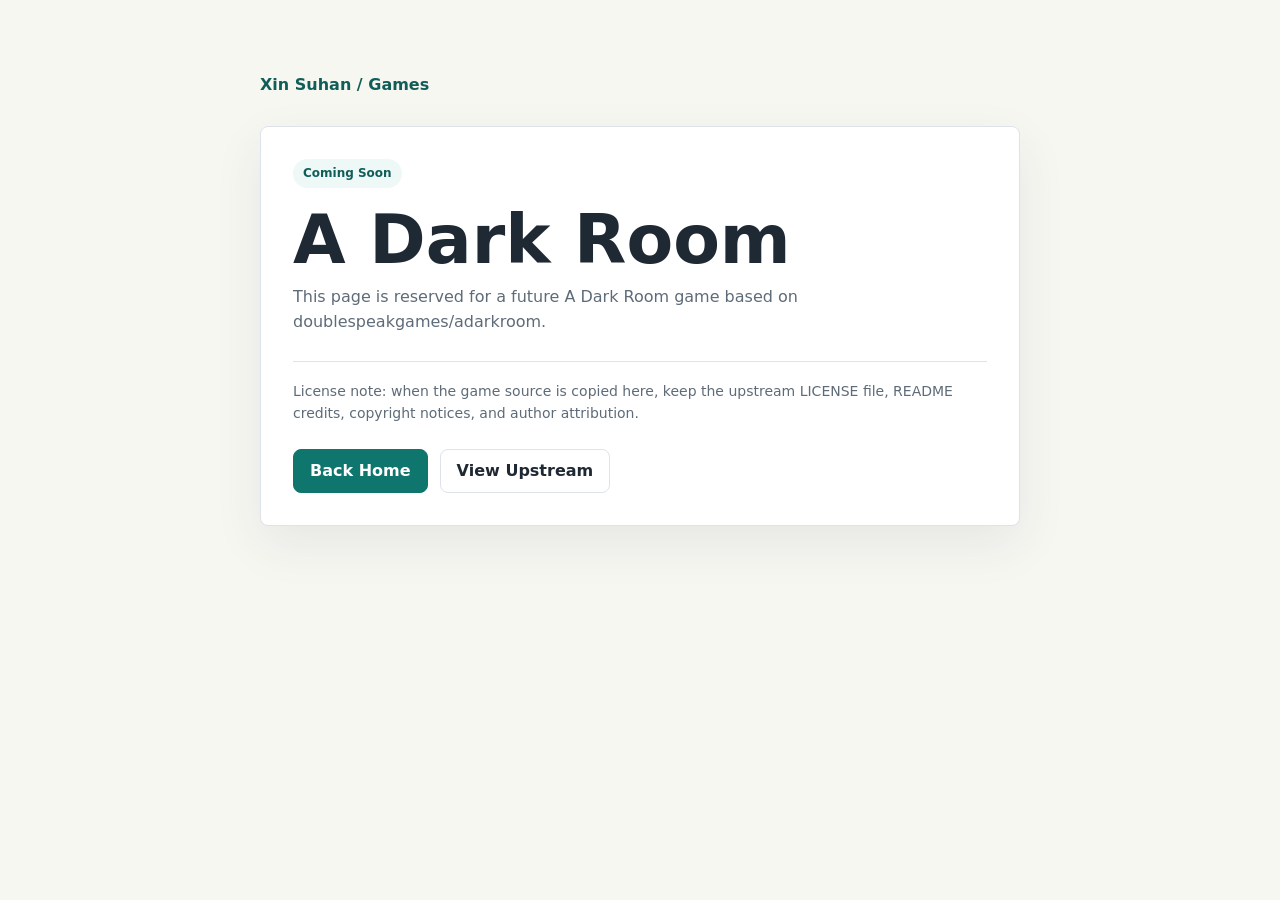
<file: dark-room/index.html>
<!DOCTYPE html>
<html lang="en">
<head>
  <meta charset="utf-8">
  <meta name="viewport" content="width=device-width, initial-scale=1">
  <meta name="description" content="A Dark Room placeholder for Xin Suhan's personal GitHub Pages site.">
  <title>A Dark Room | Xin Suhan</title>
  <link rel="shortcut icon" href="/favicon.ico">
  <style>
    :root {
      --bg: #f7f7f2;
      --panel: #ffffff;
      --text: #1f2933;
      --muted: #5e6b78;
      --line: #dde3ea;
      --primary: #0f766e;
      --primary-dark: #115e59;
    }

    * {
      box-sizing: border-box;
    }

    body {
      min-height: 100vh;
      margin: 0;
      background: var(--bg);
      color: var(--text);
      font-family: Inter, ui-sans-serif, system-ui, -apple-system, BlinkMacSystemFont, "Segoe UI", sans-serif;
      line-height: 1.6;
    }

    main {
      width: min(760px, calc(100% - 40px));
      margin: 0 auto;
      padding: 72px 0;
    }

    a {
      color: inherit;
      text-decoration: none;
    }

    .crumb {
      color: var(--primary-dark);
      font-weight: 800;
    }

    .panel {
      margin-top: 28px;
      padding: 32px;
      border: 1px solid var(--line);
      border-radius: 8px;
      background: var(--panel);
      box-shadow: 0 18px 50px rgba(31, 41, 51, 0.08);
    }

    .tag {
      display: inline-flex;
      padding: 5px 10px;
      border-radius: 999px;
      background: #eef8f7;
      color: var(--primary-dark);
      font-size: 12px;
      font-weight: 800;
    }

    h1 {
      margin: 18px 0 10px;
      font-size: clamp(40px, 8vw, 68px);
      line-height: 1;
      letter-spacing: 0;
    }

    p {
      color: var(--muted);
      margin: 0 0 16px;
    }

    .actions {
      display: flex;
      flex-wrap: wrap;
      gap: 12px;
      margin-top: 24px;
    }

    .button {
      display: inline-flex;
      align-items: center;
      justify-content: center;
      min-height: 44px;
      padding: 0 16px;
      border: 1px solid var(--line);
      border-radius: 8px;
      background: #ffffff;
      font-weight: 800;
    }

    .button.primary {
      border-color: var(--primary);
      background: var(--primary);
      color: #ffffff;
    }

    .license-note {
      margin-top: 26px;
      padding-top: 18px;
      border-top: 1px solid var(--line);
      font-size: 14px;
    }
  </style>
</head>
<body>
  <main>
    <a class="crumb" href="/">Xin Suhan / Games</a>
    <section class="panel" aria-labelledby="game-title">
      <span class="tag">Coming Soon</span>
      <h1 id="game-title">A Dark Room</h1>
      <p>
        This page is reserved for a future A Dark Room game based on
        doublespeakgames/adarkroom.
      </p>
      <p class="license-note">
        License note: when the game source is copied here, keep the upstream
        LICENSE file, README credits, copyright notices, and author attribution.
      </p>
      <div class="actions">
        <a class="button primary" href="/">Back Home</a>
        <a class="button" href="https://github.com/doublespeakgames/adarkroom">View Upstream</a>
      </div>
    </section>
  </main>
</body>
</html>
</file>
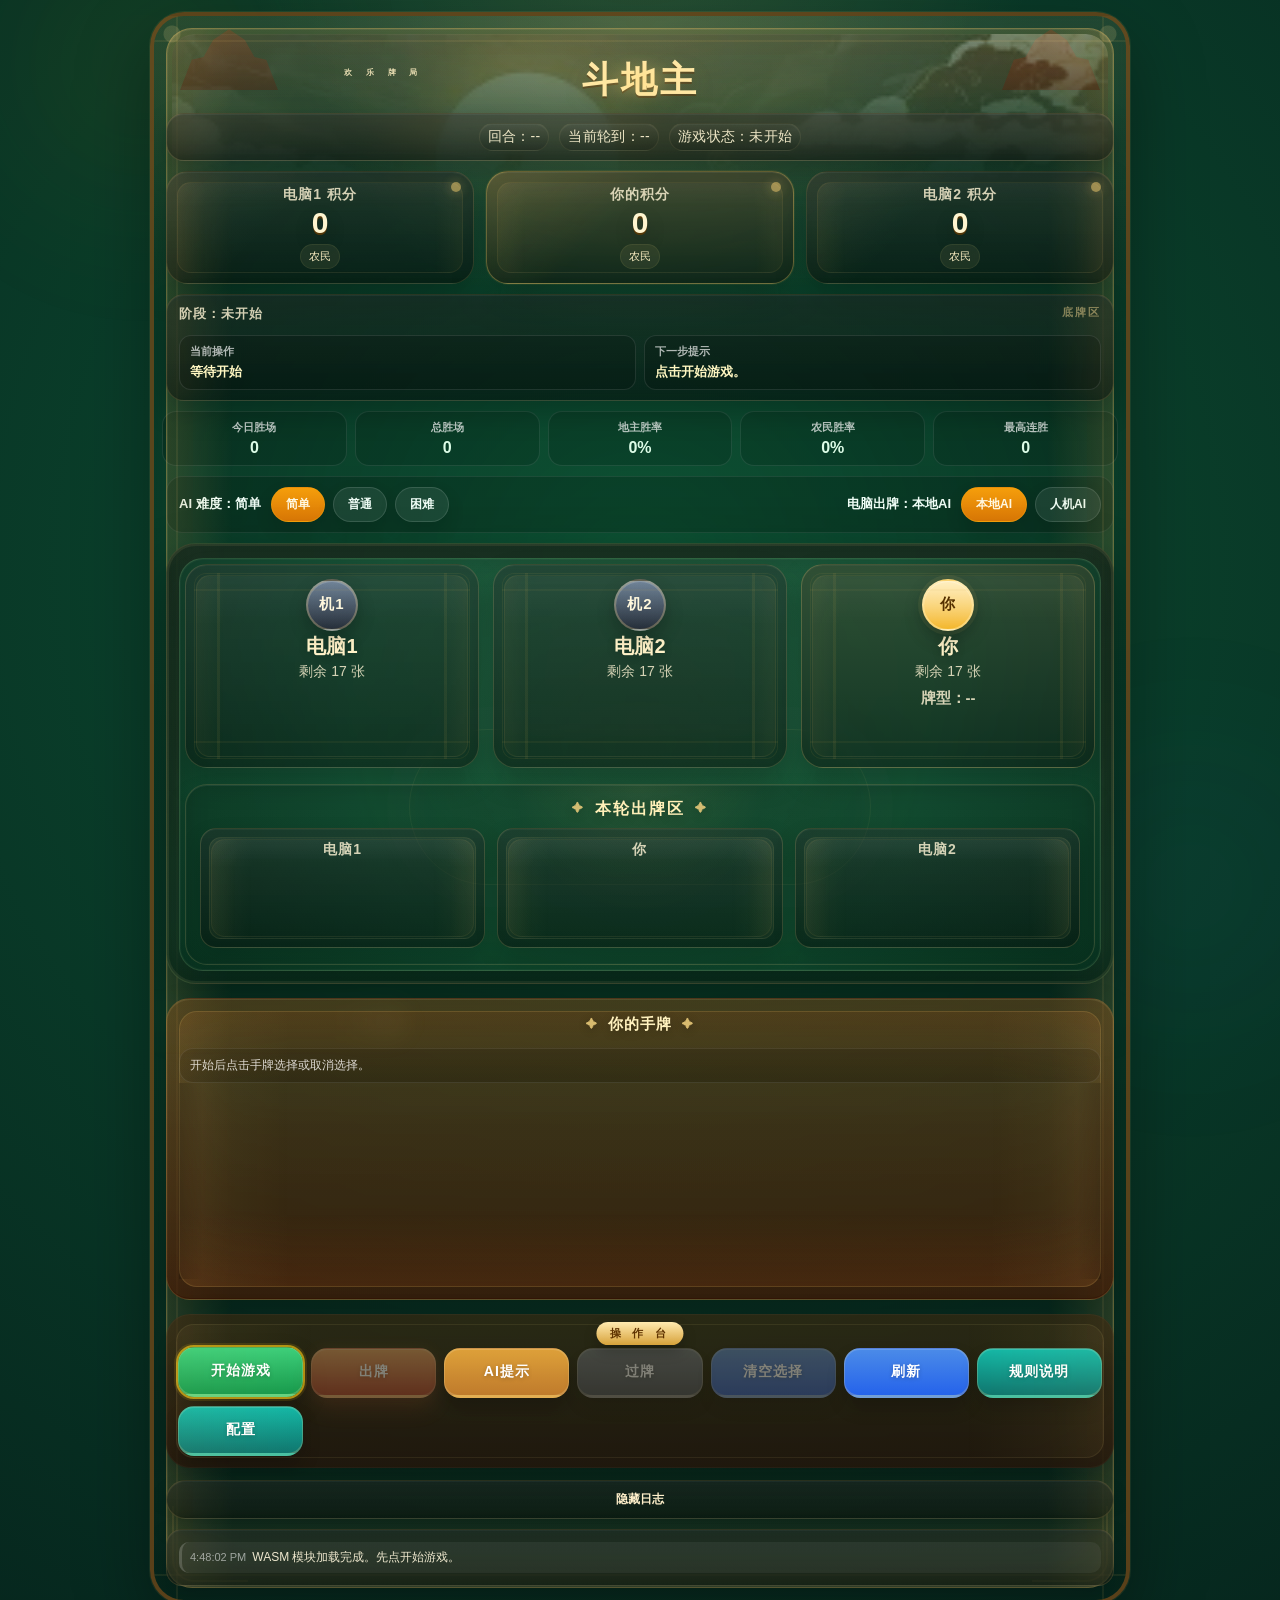
<file: doudizhu/index.html>
﻿<!DOCTYPE html>
<html lang="zh-CN">
<head>
  <meta charset="UTF-8" />
  <meta name="viewport" content="width=device-width, initial-scale=1.0, viewport-fit=cover" />
  <title>斗地主</title>
  <style>
    :root {
      --bg1: #175a35;
      --bg2: #1f7143;
      --bg3: #2d8b56;
      --panel: rgba(255,255,255,0.08);
      --panel-border: rgba(255,255,255,0.12);
      --text: #f4fff8;
      --muted: rgba(255,255,255,0.82);
      --gold: #f7d774;
      --yellow: #facc15;
      --red: #ef4444;
      --blue: #2563eb;
      --green: #22c55e;
      --gray: #7b8290;
      --shadow: 0 10px 24px rgba(0,0,0,0.22);
      --card-shadow: 0 8px 16px rgba(0,0,0,0.24);
      --safe-top: env(safe-area-inset-top, 0px);
      --safe-bottom: env(safe-area-inset-bottom, 0px);
    }

    * {
      box-sizing: border-box;
      -webkit-tap-highlight-color: transparent;
    }

    html, body {
      margin: 0;
      width: 100%;
      min-height: 100%;
      background: var(--bg1);
      font-family: "Microsoft YaHei", sans-serif;
      color: var(--text);
    }

    body {
      background:
        radial-gradient(circle at 50% 35%, var(--bg3) 0%, var(--bg2) 44%, var(--bg1) 100%);
      overflow-x: hidden;
      overflow-y: auto;
    }

    .app {
      width: 100%;
      min-height: 100vh;
      padding:
        max(10px, var(--safe-top))
        10px
        calc(12px + var(--safe-bottom))
        10px;
    }

    .app-inner {
      width: 100%;
      max-width: 980px;
      margin: 0 auto;
      position: relative;
    }

    .app-inner::before {
      content: "";
      position: absolute;
      inset: 0;
      border: 1px solid rgba(255,255,255,0.07);
      border-radius: 26px;
      pointer-events: none;
    }

    .title {
      text-align: center;
      font-size: 24px;
      font-weight: 800;
      color: #ffe7a9;
      letter-spacing: 2px;
      text-shadow: 0 3px 10px rgba(0,0,0,0.25);
      padding-top: 10px;
    }

    .top-status {
      width: calc(100% - 16px);
      margin: 8px auto 0;
      padding: 8px 10px;
      border-radius: 16px;
      background: rgba(0,0,0,0.14);
      border: 1px solid rgba(255,255,255,0.08);
      display: flex;
      justify-content: center;
      gap: 12px;
      flex-wrap: wrap;
      font-size: 12px;
      color: var(--muted);
      backdrop-filter: blur(4px);
    }

    .scoreboard {
      width: calc(100% - 16px);
      margin: 10px auto 0;
      display: grid;
      grid-template-columns: repeat(3, 1fr);
      gap: 8px;
    }

    .score-chip {
      background: rgba(0,0,0,0.18);
      border: 1px solid rgba(255,255,255,0.09);
      border-radius: 16px;
      padding: 10px 8px;
      text-align: center;
      backdrop-filter: blur(4px);
      box-shadow: var(--shadow);
    }

    .score-chip.me {
      border-color: rgba(250,204,21,0.36);
      background: rgba(250,204,21,0.12);
    }

    .score-name {
      font-size: 12px;
      color: var(--muted);
      margin-bottom: 4px;
      font-weight: 700;
    }

    .score-value {
      font-size: 22px;
      font-weight: 900;
      color: #fff5c2;
      line-height: 1;
    }

    .score-tag {
      margin-top: 6px;
      display: inline-block;
      font-size: 11px;
      padding: 4px 8px;
      border-radius: 999px;
      background: rgba(255,255,255,0.1);
      color: #eefcf5;
    }

    .score-positive {
      color: #86efac;
    }

    .score-negative {
      color: #fca5a5;
    }

    .phase-bar {
      width: calc(100% - 16px);
      margin: 10px auto 0;
      padding: 10px 12px;
      border-radius: 16px;
      background: rgba(0,0,0,0.18);
      border: 1px solid rgba(255,255,255,0.08);
      display: flex;
      align-items: center;
      justify-content: space-between;
      gap: 10px;
      flex-wrap: wrap;
    }

    .phase-text {
      font-size: 13px;
      font-weight: 700;
      color: #eefcf5;
    }

    .difficulty-bar {
      width: calc(100% - 16px);
      margin: 10px auto 0;
      padding: 10px 12px;
      border-radius: 16px;
      background: rgba(0,0,0,0.18);
      border: 1px solid rgba(255,255,255,0.08);
      display: flex;
      align-items: center;
      justify-content: space-between;
      gap: 10px;
      flex-wrap: wrap;
    }

    .difficulty-label {
      font-size: 13px;
      font-weight: 700;
      color: #eefcf5;
    }

    .difficulty-actions {
      display: flex;
      gap: 8px;
      flex-wrap: wrap;
    }

    .difficulty-group {
      display: flex;
      align-items: center;
      gap: 10px;
      flex-wrap: wrap;
    }

    .difficulty-btn {
      border: 1px solid rgba(255,255,255,0.12);
      border-radius: 999px;
      padding: 8px 14px;
      background: rgba(255,255,255,0.08);
      color: #eefcf5;
      font-size: 12px;
      font-weight: 800;
      box-shadow: 0 8px 18px rgba(0,0,0,0.12);
    }

    .difficulty-btn.active {
      background: linear-gradient(180deg, #f59e0b, #d97706);
      color: #fff8e1;
      border-color: rgba(245,158,11,0.55);
    }

    .bottom-cards {
      display: flex;
      gap: 6px;
      flex-wrap: wrap;
    }

    .mini-card {
      min-width: 40px;
      height: 28px;
      padding: 0 8px;
      border-radius: 8px;
      background: linear-gradient(180deg, #fff, #f3f4f6);
      color: #111827;
      border: 1px solid #d1d5db;
      display: flex;
      align-items: center;
      justify-content: center;
      font-size: 12px;
      font-weight: 800;
      box-shadow: var(--card-shadow);
    }

    .board {
      width: calc(100% - 16px);
      margin: 10px auto 0;
      padding: 10px;
      border-radius: 22px;
      background: linear-gradient(180deg, rgba(255,255,255,0.05), rgba(0,0,0,0.08));
      border: 1px solid rgba(255,255,255,0.09);
      box-shadow: var(--shadow);
      position: relative;
    }

    .ai-row {
      display: grid;
      grid-template-columns: 1fr 1fr;
      gap: 10px;
      align-items: stretch;
    }

    .player-mini {
      background: var(--panel);
      border: 1px solid var(--panel-border);
      border-radius: 18px;
      padding: 10px 8px 8px;
      min-height: 128px;
      position: relative;
      backdrop-filter: blur(4px);
    }

    .player-mini.me-card {
      min-height: auto;
      padding: 12px 10px;
      grid-column: span 2;
    }

    .player-head {
      text-align: center;
    }

    .player-name {
      font-size: 14px;
      font-weight: 800;
      margin-bottom: 3px;
    }

    .player-count {
      font-size: 12px;
      color: var(--muted);
    }

    .turn-badge {
      margin-top: 6px;
      display: inline-block;
      font-size: 11px;
      font-weight: 800;
      color: #5b3b00;
      background: var(--yellow);
      border-radius: 999px;
      padding: 4px 10px;
      box-shadow: 0 4px 10px rgba(0,0,0,0.16);
    }

    .landlord {
      position: absolute;
      top: -8px;
      right: -6px;
      background: linear-gradient(180deg, #ff5b5b, #d92d2d);
      color: white;
      font-size: 12px;
      font-weight: 800;
      border-radius: 999px;
      padding: 5px 10px;
      box-shadow: 0 6px 14px rgba(0,0,0,0.22);
      z-index: 5;
    }

    .back-area {
      position: relative;
      height: 52px;
      margin-top: 10px;
    }

    .back-card {
      position: absolute;
      width: 34px;
      height: 48px;
      border-radius: 8px;
      background: linear-gradient(135deg, #b91c1c 0%, #ef4444 50%, #991b1b 100%);
      border: 1px solid rgba(255,255,255,0.3);
      box-shadow: 0 6px 12px rgba(0,0,0,0.2);
    }

    .back-card::after {
      content: "♠";
      position: absolute;
      inset: 0;
      display: flex;
      align-items: center;
      justify-content: center;
      color: rgba(255,255,255,0.9);
      font-size: 16px;
      font-weight: 800;
    }

    .play-zone {
      margin-top: 12px;
      padding: 10px 10px 12px;
      border-radius: 18px;
      background: rgba(0,0,0,0.12);
      border: 1px solid rgba(255,255,255,0.08);
    }

    .play-zone-title {
      text-align: center;
      font-size: 15px;
      font-weight: 800;
      color: #e8f9ef;
      margin-bottom: 8px;
    }

    .played-grid {
      display: grid;
      grid-template-columns: 1fr;
      gap: 10px;
    }

    .played-slot {
      min-height: 72px;
      border-radius: 14px;
      background: rgba(255,255,255,0.04);
      border: 1px solid rgba(255,255,255,0.06);
      padding: 8px 6px 6px;
    }

    .played-slot-title {
      text-align: center;
      color: var(--gold);
      font-size: 12px;
      font-weight: 800;
      margin-bottom: 6px;
    }

    .played-cards {
      display: flex;
      justify-content: center;
      gap: 4px;
      flex-wrap: wrap;
      min-height: 46px;
      align-items: center;
    }

    .show-card {
      width: 38px;
      height: 54px;
      border-radius: 8px;
      background: linear-gradient(180deg, #fff, #f4f4f5);
      color: #111827;
      font-size: 12px;
      font-weight: 800;
      display: flex;
      align-items: center;
      justify-content: center;
      text-align: center;
      box-shadow: var(--card-shadow);
      border: 1px solid #d1d5db;
      padding: 2px;
      animation: popIn .2s ease;
    }

    @keyframes popIn {
      from { opacity: 0; transform: translateY(8px) scale(.94); }
      to { opacity: 1; transform: translateY(0) scale(1); }
    }

    .play-type {
      margin-top: 8px;
      text-align: center;
      font-size: 13px;
      color: #ddeeff;
      font-weight: 700;
    }

    .rob-panel {
      width: calc(100% - 16px);
      margin: 12px auto 0;
      padding: 12px;
      border-radius: 18px;
      background: rgba(0,0,0,0.18);
      border: 1px solid rgba(255,255,255,0.08);
      display: none;
    }

    .rob-panel.show {
      display: block;
    }

    .rob-title {
      text-align: center;
      font-size: 16px;
      font-weight: 800;
      color: #ffe7a9;
      margin-bottom: 10px;
    }

    .rob-tip {
      text-align: center;
      font-size: 12px;
      color: var(--muted);
      margin-bottom: 10px;
      line-height: 1.6;
    }

    .rob-actions {
      display: grid;
      grid-template-columns: 1fr 1fr;
      gap: 10px;
    }

    .rob-btn {
      border: none;
      border-radius: 16px;
      padding: 12px 8px;
      font-size: 14px;
      font-weight: 800;
      color: white;
      box-shadow: 0 8px 18px rgba(0,0,0,0.2);
    }

    .btn-rob {
      background: linear-gradient(180deg, #f59e0b, #d97706);
    }

    .btn-no-rob {
      background: linear-gradient(180deg, #8b93a1, #6b7280);
    }

    .hand-wrap {
      margin-top: 12px;
      width: calc(100% - 16px);
      margin-left: auto;
      margin-right: auto;
      padding: 10px 8px 14px;
      border-radius: 18px;
      background: rgba(0,0,0,0.14);
      border: 1px solid rgba(255,255,255,0.08);
    }

    .hand-title {
      text-align: center;
      font-size: 14px;
      font-weight: 800;
      margin-bottom: 10px;
      color: #eefcf5;
    }

    .hand-area {
      position: relative;
      width: 100%;
      height: 118px;
      overflow: hidden;
    }

    .my-card {
      position: absolute;
      width: 44px;
      height: 64px;
      border-radius: 9px;
      background: linear-gradient(180deg, #ffffff 0%, #f3f4f6 100%);
      border: 1px solid #d1d5db;
      box-shadow: var(--card-shadow);
      color: #111827;
      font-size: 11px;
      font-weight: 800;
      display: flex;
      align-items: center;
      justify-content: center;
      text-align: center;
      padding: 4px;
      user-select: none;
      transition: top .14s ease, transform .14s ease, box-shadow .14s ease, border-color .14s ease;
    }

    .my-card.selected {
      border: 2px solid #3b82f6;
      background: linear-gradient(180deg, #eff6ff 0%, #dbeafe 100%);
      box-shadow: 0 12px 18px rgba(0,0,0,0.28);
    }

    .my-card.selected.has-face {
      background: #fff;
      background-size: cover;
      background-position: center;
      background-repeat: no-repeat;
      border: 2px solid #3b82f6;
      box-shadow: 0 12px 18px rgba(0,0,0,0.28), 0 0 0 2px rgba(59,130,246,0.25);
    }

    .controls {
      width: calc(100% - 16px);
      margin: 12px auto 0;
      display: grid;
      grid-template-columns: repeat(3, 1fr);
      gap: 8px;
    }

    button.action {
      border: none;
      border-radius: 18px;
      padding: 11px 8px;
      font-size: 13px;
      font-weight: 800;
      color: white;
      box-shadow: 0 8px 18px rgba(0,0,0,0.2);
    }

    .btn-start {
      background: linear-gradient(180deg, #22c55e, #16a34a);
    }

    .btn-start.started {
      background: linear-gradient(180deg, #8b93a1, #6b7280);
      opacity: 0.92;
    }

    .btn-play {
      background: linear-gradient(180deg, #3b82f6, #2563eb);
    }

    .btn-ai {
      background: linear-gradient(180deg, #f59e0b, #d97706);
    }

    .btn-config {
      background: linear-gradient(180deg, #14b8a6, #0f766e);
    }

    .btn-pass,
    .btn-refresh,
    .btn-audio {
      background: linear-gradient(180deg, #8b93a1, #6b7280);
    }

    .log-toggle {
      width: calc(100% - 16px);
      margin: 12px auto 0;
      border: 1px solid rgba(255,255,255,0.14);
      border-radius: 999px;
      padding: 10px 14px;
      font-size: 12px;
      font-weight: 800;
      background: rgba(0,0,0,0.34);
      color: white;
      backdrop-filter: blur(4px);
      display: block;
    }

    .log {
      width: calc(100% - 16px);
      margin: 10px auto 0;
      max-height: 180px;
      overflow-y: auto;
      display: none;
      background: rgba(0,0,0,0.42);
      border: 1px solid rgba(255,255,255,0.12);
      border-radius: 16px;
      padding: 12px;
      color: #eefcf5;
      font-size: 12px;
      line-height: 1.55;
      white-space: pre-wrap;
      backdrop-filter: blur(6px);
    }

    body.show-log .log {
      display: block;
    }

    .ai-panel {
      width: calc(100% - 16px);
      margin: 12px auto 0;
      display: none;
      background: rgba(0,0,0,0.36);
      border: 1px solid rgba(255,255,255,0.12);
      border-radius: 18px;
      padding: 14px 14px 12px;
      backdrop-filter: blur(6px);
      box-shadow: var(--shadow);
    }

    .ai-panel.show {
      display: block;
    }

    .ai-panel-title {
      font-size: 15px;
      font-weight: 900;
      color: #ffe7a9;
      margin-bottom: 10px;
    }

    .ai-panel-subtitle {
      font-size: 12px;
      color: var(--muted);
      margin-bottom: 12px;
      line-height: 1.6;
    }

    .ai-section {
      margin-bottom: 12px;
      padding: 10px 12px;
      border-radius: 14px;
      background: rgba(255,255,255,0.05);
      border: 1px solid rgba(255,255,255,0.08);
    }

    .ai-section:last-child {
      margin-bottom: 0;
    }

    .ai-section h4 {
      margin: 0 0 8px;
      font-size: 13px;
      color: #fff2b8;
    }

    .ai-section p,
    .ai-section li {
      margin: 0;
      font-size: 12px;
      line-height: 1.65;
      color: #eefcf5;
      white-space: pre-wrap;
    }

    .ai-section ul {
      margin: 0;
      padding-left: 18px;
    }

    .ai-chat {
      margin-top: 12px;
      border-top: 1px solid rgba(255,255,255,0.08);
      padding-top: 12px;
    }

    .ai-chat-title {
      font-size: 13px;
      font-weight: 800;
      color: #fff2b8;
      margin-bottom: 8px;
    }

    .ai-chat-list {
      display: grid;
      gap: 8px;
      max-height: 260px;
      overflow-y: auto;
      padding-right: 4px;
    }

    .ai-chat-msg {
      padding: 10px 12px;
      border-radius: 14px;
      font-size: 12px;
      line-height: 1.65;
      white-space: pre-wrap;
      border: 1px solid rgba(255,255,255,0.08);
    }

    .ai-chat-msg.user {
      background: rgba(245, 158, 11, 0.16);
      color: #fff7dd;
    }

    .ai-chat-msg.assistant {
      background: rgba(255,255,255,0.05);
      color: #eefcf5;
    }

    .ai-chat-role {
      display: block;
      font-size: 11px;
      font-weight: 800;
      margin-bottom: 4px;
      color: #fef3c7;
    }

    .ai-chat-form {
      margin-top: 10px;
      display: grid;
      grid-template-columns: 1fr auto;
      gap: 8px;
      align-items: start;
    }

    .ai-chat-input {
      width: 100%;
      min-height: 74px;
      resize: vertical;
      border-radius: 14px;
      border: 1px solid rgba(255,255,255,0.12);
      background: rgba(255,255,255,0.06);
      color: white;
      padding: 10px 12px;
      font-size: 13px;
      outline: none;
    }

    .ai-chat-send {
      border: none;
      border-radius: 14px;
      padding: 11px 14px;
      font-size: 13px;
      font-weight: 800;
      color: white;
      background: linear-gradient(180deg, #f59e0b, #d97706);
      box-shadow: var(--shadow);
      min-width: 84px;
    }

    .config-modal {
      position: fixed;
      inset: 0;
      display: none;
      align-items: center;
      justify-content: center;
      padding: 16px;
      background: rgba(2, 6, 23, 0.58);
      z-index: 60;
      backdrop-filter: blur(8px);
    }

    .config-modal.show {
      display: flex;
    }

    .config-card {
      width: min(100%, 560px);
      max-height: min(88vh, 760px);
      overflow-y: auto;
      border-radius: 24px;
      background: linear-gradient(180deg, rgba(19,78,74,0.96), rgba(15,23,42,0.96));
      border: 1px solid rgba(255,255,255,0.14);
      box-shadow: 0 24px 60px rgba(0,0,0,0.38);
      padding: 18px 16px 16px;
    }

    .config-title {
      font-size: 18px;
      font-weight: 900;
      color: #fef3c7;
      margin-bottom: 6px;
    }

    .config-tip {
      font-size: 12px;
      color: rgba(255,255,255,0.8);
      line-height: 1.6;
      margin-bottom: 14px;
    }

    .config-grid {
      display: grid;
      gap: 12px;
    }

    .config-field label {
      display: block;
      margin-bottom: 6px;
      font-size: 12px;
      font-weight: 700;
      color: #d1fae5;
    }

    .config-field input {
      width: 100%;
      border: 1px solid rgba(255,255,255,0.14);
      background: rgba(255,255,255,0.08);
      color: white;
      border-radius: 14px;
      padding: 11px 12px;
      font-size: 13px;
      outline: none;
    }

    .config-field select {
      width: 100%;
      border: 1px solid rgba(255,255,255,0.14);
      background: rgba(255,255,255,0.08);
      color: white;
      border-radius: 14px;
      padding: 11px 12px;
      font-size: 13px;
      outline: none;
    }

    .config-field select option {
      color: #111827;
    }

    .config-field input::placeholder {
      color: rgba(255,255,255,0.44);
    }

    .config-switches {
      display: grid;
      grid-template-columns: repeat(2, minmax(0, 1fr));
      gap: 10px;
    }

    .config-switch {
      display: flex;
      align-items: center;
      justify-content: space-between;
      gap: 10px;
      border-radius: 14px;
      padding: 10px 12px;
      background: rgba(255,255,255,0.06);
      border: 1px solid rgba(255,255,255,0.1);
      font-size: 12px;
      color: #eefcf5;
    }

    .config-switch input {
      width: 18px;
      height: 18px;
      accent-color: #f59e0b;
    }

    .config-actions {
      margin-top: 16px;
      display: flex;
      gap: 10px;
      justify-content: flex-end;
      flex-wrap: wrap;
    }

    .config-actions button {
      border: none;
      border-radius: 999px;
      padding: 10px 16px;
      font-size: 13px;
      font-weight: 800;
      color: white;
      box-shadow: var(--shadow);
    }

    .btn-config-save {
      background: linear-gradient(180deg, #22c55e, #16a34a);
    }

    .btn-config-close {
      background: linear-gradient(180deg, #8b93a1, #6b7280);
    }

    @media (min-width: 769px) {
      .title {
        font-size: 32px;
        margin-top: 8px;
      }

      .top-status,
      .scoreboard,
      .phase-bar,
      .difficulty-bar,
      .board,
      .rob-panel,
      .hand-wrap,
      .controls,
      .ai-panel,
      .log-toggle,
      .log {
        width: calc(100% - 24px);
      }

      .top-status {
        font-size: 14px;
      }

      .scoreboard {
        gap: 12px;
      }

      .score-chip {
        padding: 14px 10px;
      }

      .score-name {
        font-size: 14px;
      }

      .score-value {
        font-size: 30px;
      }

      .board {
        padding: 16px;
      }

      .ai-row {
        grid-template-columns: repeat(3, 1fr);
        gap: 14px;
      }

      .player-mini.me-card {
        grid-column: span 1;
      }

      .player-mini,
      .player-mini.me-card {
        min-height: 166px;
        padding: 14px 12px 10px;
      }

      .player-name {
        font-size: 22px;
      }

      .player-count {
        font-size: 14px;
      }

      .back-area {
        height: 80px;
      }

      .back-card {
        width: 48px;
        height: 68px;
      }

      .back-card::after {
        font-size: 22px;
      }

      .played-grid {
        grid-template-columns: repeat(3, 1fr);
        gap: 12px;
      }

      .played-slot {
        min-height: 124px;
        padding: 12px 8px 10px;
      }

      .played-slot-title {
        font-size: 14px;
      }

      .played-cards {
        min-height: 82px;
        gap: 6px;
      }

      .show-card {
        width: 58px;
        height: 82px;
        font-size: 15px;
        border-radius: 10px;
      }

      .play-type {
        font-size: 15px;
      }

      .hand-area {
        height: 154px;
      }

      .my-card {
        width: 60px;
        height: 86px;
        font-size: 15px;
        border-radius: 12px;
        padding: 6px;
      }

      .controls {
        grid-template-columns: repeat(7, 1fr);
      }

      .rob-actions {
        max-width: 360px;
        margin: 0 auto;
      }
    }
  

    .mini-card,
    .show-card,
    .my-card {
      background-size: cover;
      background-position: center;
      background-repeat: no-repeat;
      overflow: hidden;
    }

    .mini-card.has-face,
    .show-card.has-face,
    .my-card.has-face {
      color: transparent;
      text-indent: -9999px;
    }

    .pass-chip {
      display: inline-flex;
      align-items: center;
      justify-content: center;
      min-width: 52px;
      height: 30px;
      padding: 0 12px;
      border-radius: 999px;
      background: rgba(15, 23, 42, 0.72);
      border: 1px solid rgba(255,255,255,0.16);
      color: #f8fafc !important;
      font-size: 12px;
      font-weight: 800;
      letter-spacing: 1px;
      text-indent: 0 !important;
      box-shadow: 0 6px 14px rgba(0,0,0,0.2);
    }

    .mini-card.has-face {
      min-width: 36px;
      width: 36px;
      height: 50px;
      padding: 0;
      border-radius: 8px;
      border: 1px solid rgba(255,255,255,0.2);
      background-color: #fff;
    }

    .show-card.has-face,
    .my-card.has-face {
      border-color: rgba(255,255,255,0.18);
      background-color: #fff;
    }

    

    @media (max-width: 768px) and (orientation: landscape) {
      .app {
        min-height: 100vh;
        padding:
          max(6px, var(--safe-top))
          8px
          calc(8px + var(--safe-bottom))
          8px;
      }

      .app-inner {
        max-width: 100%;
      }

      .app-inner::before {
        border-radius: 18px;
      }

      .title {
        font-size: 20px;
        padding-top: 2px;
      }

      .top-status,
      .scoreboard,
      .phase-bar,
      .difficulty-bar,
      .board,
      .rob-panel,
      .hand-wrap,
      .controls,
      .log-toggle,
      .log {
        width: calc(100% - 8px);
      }

      .top-status,
      .scoreboard,
      .phase-bar,
      .board,
      .rob-panel,
      .hand-wrap,
      .controls,
      .log-toggle {
        margin-top: 6px;
      }

      .scoreboard {
        gap: 6px;
      }

      .score-chip {
        padding: 8px 6px;
        border-radius: 12px;
      }

      .score-name,
      .score-tag,
      .phase-text,
      .difficulty-label,
      .top-status,
      .player-count,
      .play-type,
      .hand-title {
        font-size: 11px;
      }

      .score-value {
        font-size: 18px;
      }

      .phase-bar {
        padding: 8px 10px;
        border-radius: 12px;
      }

      .difficulty-bar {
        padding: 8px 10px;
        border-radius: 12px;
      }

      .difficulty-actions {
        width: 100%;
      }

      .difficulty-btn {
        flex: 1 1 0;
        text-align: center;
        padding: 9px 8px;
      }

      .bottom-cards {
        gap: 4px;
      }

      .mini-card.has-face {
        width: 28px;
        min-width: 28px;
        height: 40px;
      }

      .board {
        padding: 8px;
        border-radius: 16px;
      }

      .ai-row {
        grid-template-columns: repeat(3, 1fr);
        gap: 8px;
      }

      .player-mini,
      .player-mini.me-card {
        min-height: 112px;
        padding: 8px 6px 6px;
        grid-column: span 1;
      }

      .player-name {
        font-size: 13px;
      }

      .turn-badge {
        margin-top: 4px;
        font-size: 10px;
        padding: 3px 8px;
      }

      .landlord {
        top: -6px;
        right: -4px;
        font-size: 10px;
        padding: 4px 8px;
      }

      .back-area {
        height: 42px;
        margin-top: 8px;
      }

      .back-card {
        width: 28px;
        height: 40px;
        border-radius: 6px;
      }

      .back-card::after {
        font-size: 13px;
      }

      .play-zone {
        margin-top: 8px;
        padding: 8px;
        border-radius: 14px;
      }

      .play-zone-title,
      .played-slot-title {
        font-size: 12px;
        margin-bottom: 4px;
      }

      .played-grid {
        grid-template-columns: repeat(3, 1fr);
        gap: 8px;
      }

      .played-slot {
        min-height: 76px;
        padding: 6px 4px;
        border-radius: 10px;
      }

      .played-cards {
        gap: 3px;
        min-height: 44px;
      }

      .show-card {
        width: 30px;
        height: 44px;
        border-radius: 6px;
      }

      .pass-chip {
        min-width: 42px;
        height: 24px;
        padding: 0 8px;
        font-size: 11px;
      }

      .rob-panel {
        padding: 8px;
      }

      .rob-title {
        font-size: 14px;
        margin-bottom: 6px;
      }

      .rob-tip {
        font-size: 11px;
        margin-bottom: 8px;
      }

      .rob-actions {
        gap: 8px;
      }

      .rob-btn,
      button.action {
        padding: 9px 6px;
        border-radius: 12px;
        font-size: 12px;
      }

      .hand-wrap {
        padding: 8px 6px 10px;
        border-radius: 14px;
      }

      .hand-area {
        height: 84px;
      }

      .my-card {
        width: 40px;
        height: 58px;
        border-radius: 8px;
        padding: 0;
      }

      .controls {
        grid-template-columns: repeat(7, 1fr);
        gap: 6px;
      }

      .log {
        max-height: 96px;
        font-size: 11px;
        padding: 8px;
      }
    }


    .result-panel {
      width: calc(100% - 16px);
      margin: 10px auto 0;
      padding: 12px;
      border-radius: 18px;
      background: rgba(0,0,0,0.22);
      border: 1px solid rgba(255,255,255,0.1);
      display: none;
    }

    .result-panel.show { display:block; }
    .result-title { text-align:center; font-size:16px; font-weight:800; color:#ffe7a9; margin-bottom:8px; }
    .result-tip { text-align:center; font-size:12px; color:var(--muted); line-height:1.6; }
    .result-hands {
      margin-top: 10px;
      display: grid;
      gap: 10px;
    }
    .result-player {
      background: rgba(255,255,255,0.05);
      border: 1px solid rgba(255,255,255,0.08);
      border-radius: 14px;
      padding: 10px;
    }
    .result-player-title {
      font-size: 13px;
      font-weight: 800;
      color: #eefcf5;
      margin-bottom: 8px;
      text-align: center;
    }
    .result-card-list {
      display: flex;
      flex-wrap: wrap;
      gap: 6px;
      justify-content: center;
      min-height: 30px;
    }


    .toast-wrap {
      position: fixed;
      top: calc(12px + var(--safe-top));
      left: 50%;
      transform: translateX(-50%);
      z-index: 9999;
      width: min(92vw, 420px);
      display: flex;
      flex-direction: column;
      gap: 8px;
      pointer-events: none;
    }

    .toast {
      background: rgba(8, 15, 26, 0.9);
      border: 1px solid rgba(255,255,255,0.14);
      color: #f8fafc;
      border-radius: 16px;
      padding: 12px 14px;
      box-shadow: 0 14px 28px rgba(0,0,0,0.28);
      backdrop-filter: blur(10px);
      font-size: 13px;
      font-weight: 700;
      line-height: 1.45;
      opacity: 0;
      transform: translateY(-8px) scale(.98);
      transition: opacity .18s ease, transform .18s ease;
    }

    .toast.show {
      opacity: 1;
      transform: translateY(0) scale(1);
    }

    .toast.info { border-color: rgba(59,130,246,0.38); }
    .toast.success { border-color: rgba(34,197,94,0.38); }
    .toast.warn { border-color: rgba(250,204,21,0.4); }
    .toast.error { border-color: rgba(239,68,68,0.42); }

    @media (max-width: 768px) and (orientation: landscape) {
      .toast-wrap {
        top: calc(8px + var(--safe-top));
        width: min(78vw, 420px);
      }
      .toast {
        padding: 9px 12px;
        border-radius: 12px;
        font-size: 12px;
      }
    }

  

    body::before,
    body::after {
      content: "";
      position: fixed;
      inset: auto;
      width: 42vmax;
      height: 42vmax;
      border-radius: 50%;
      pointer-events: none;
      filter: blur(56px);
      opacity: 0.12;
      z-index: 0;
      animation: driftGlow 18s ease-in-out infinite;
    }

    body::before {
      top: -16vmax;
      left: -10vmax;
      background: radial-gradient(circle, rgba(250,204,21,0.42) 0%, rgba(250,204,21,0.08) 42%, transparent 70%);
    }

    body::after {
      right: -14vmax;
      bottom: -20vmax;
      background: radial-gradient(circle, rgba(59,130,246,0.34) 0%, rgba(59,130,246,0.07) 40%, transparent 72%);
      animation-duration: 24s;
      animation-direction: alternate;
    }

    @keyframes driftGlow {
      0% { transform: translate3d(0, 0, 0) scale(1); }
      50% { transform: translate3d(2vmax, -1.5vmax, 0) scale(1.08); }
      100% { transform: translate3d(-2vmax, 2vmax, 0) scale(0.96); }
    }

    .app,
    .app-inner {
      position: relative;
      z-index: 1;
    }

    .app-inner {
      overflow: hidden;
      border-radius: 28px;
      background:
        linear-gradient(180deg, rgba(255,255,255,0.04), rgba(255,255,255,0.01)),
        radial-gradient(circle at top, rgba(255,255,255,0.08), transparent 38%);
      box-shadow:
        0 28px 80px rgba(0,0,0,0.24),
        inset 0 1px 0 rgba(255,255,255,0.08);
      backdrop-filter: blur(10px);
    }

    .app-inner::after {
      content: "";
      position: absolute;
      inset: 0;
      background:
        linear-gradient(135deg, rgba(255,255,255,0.06), transparent 18%, transparent 82%, rgba(255,255,255,0.05)),
        radial-gradient(circle at 50% 0%, rgba(255,255,255,0.07), transparent 30%);
      pointer-events: none;
      mix-blend-mode: screen;
    }

    .title {
      position: relative;
    }

    .title::after {
      content: "";
      width: 120px;
      height: 10px;
      border-radius: 999px;
      position: absolute;
      left: 50%;
      bottom: -8px;
      transform: translateX(-50%);
      background: radial-gradient(circle, rgba(247,215,116,0.5), transparent 70%);
      filter: blur(6px);
      opacity: .9;
    }

    .top-status span,
    .phase-text,
    .score-tag {
      letter-spacing: .3px;
    }

    .top-status span {
      padding: 4px 8px;
      border-radius: 999px;
      background: rgba(255,255,255,0.05);
      border: 1px solid rgba(255,255,255,0.05);
    }

    .score-chip,
    .player-mini,
    .played-slot,
    .result-player,
    .phase-bar,
    .play-zone,
    .hand-wrap,
    .rob-panel,
    .result-panel,
    .log,
    .top-status,
    .board {
      box-shadow:
        0 14px 32px rgba(0,0,0,0.18),
        inset 0 1px 0 rgba(255,255,255,0.05);
    }

    .score-chip,
    .player-mini,
    .played-slot,
    .result-player,
    .rob-panel,
    .result-panel,
    .phase-bar,
    .hand-wrap,
    .play-zone,
    button.action,
    .rob-btn,
    .log-toggle {
      transition:
        transform .24s ease,
        box-shadow .24s ease,
        border-color .24s ease,
        background-color .24s ease,
        opacity .24s ease;
    }

    .score-chip:hover,
    .player-mini:hover,
    .played-slot:hover,
    .result-player:hover,
    .phase-bar:hover,
    .hand-wrap:hover,
    .play-zone:hover {
      transform: translateY(-2px);
      box-shadow:
        0 18px 36px rgba(0,0,0,0.22),
        inset 0 1px 0 rgba(255,255,255,0.07);
    }

    .score-chip.me {
      box-shadow:
        0 18px 42px rgba(250,204,21,0.12),
        0 14px 32px rgba(0,0,0,0.18),
        inset 0 1px 0 rgba(255,255,255,0.08);
    }

    .player-mini.active-turn {
      border-color: rgba(250,204,21,0.56);
      background:
        linear-gradient(180deg, rgba(250,204,21,0.14), rgba(255,255,255,0.06)),
        rgba(255,255,255,0.08);
      box-shadow:
        0 0 0 1px rgba(250,204,21,0.22),
        0 18px 44px rgba(250,204,21,0.12),
        0 18px 36px rgba(0,0,0,0.2);
      animation: panelPulse 1.65s ease-in-out infinite;
    }

    @keyframes panelPulse {
      0%, 100% { transform: translateY(0); }
      50% { transform: translateY(-2px); }
    }

    .turn-badge {
      animation: badgePulse 1.25s ease-in-out infinite;
    }

    @keyframes badgePulse {
      0%, 100% { transform: scale(1); box-shadow: 0 4px 10px rgba(0,0,0,0.16); }
      50% { transform: scale(1.04); box-shadow: 0 8px 18px rgba(250,204,21,0.22); }
    }

    .played-slot.recent-play {
      border-color: rgba(96,165,250,0.5);
      background: linear-gradient(180deg, rgba(59,130,246,0.14), rgba(255,255,255,0.05));
      box-shadow:
        0 0 0 1px rgba(96,165,250,0.16),
        0 16px 34px rgba(37,99,235,0.12),
        inset 0 1px 0 rgba(255,255,255,0.05);
    }

    .played-slot.recent-play .played-slot-title {
      color: #bfdbfe;
    }

    .back-card {
      transition: transform .24s ease, box-shadow .24s ease, opacity .24s ease;
    }

    .player-mini.active-turn .back-card {
      transform: translateY(-2px);
      box-shadow: 0 10px 18px rgba(0,0,0,0.24);
    }

    .mini-card,
    .show-card,
    .my-card {
      transform-origin: center bottom;
      will-change: transform;
    }

    .show-card {
      transition: transform .22s ease, box-shadow .22s ease, filter .22s ease;
    }

    .show-card:hover {
      transform: translateY(-3px) scale(1.03);
      box-shadow: 0 12px 24px rgba(0,0,0,0.22);
      filter: saturate(1.05);
    }

    .my-card {
      transition:
        top .18s ease,
        transform .18s ease,
        box-shadow .18s ease,
        border-color .18s ease,
        filter .18s ease;
    }

    .my-card:hover {
      transform: translateY(-4px) scale(1.03);
      box-shadow: 0 14px 24px rgba(0,0,0,0.26);
      z-index: 2;
    }

    .my-card.selected {
      transform: translateY(-8px) scale(1.04);
    }

    .my-card.selected:hover {
      transform: translateY(-10px) scale(1.06);
    }

    .hand-area::before,
    .hand-area::after {
      content: "";
      position: absolute;
      top: 0;
      bottom: 0;
      width: 24px;
      z-index: 3;
      pointer-events: none;
    }

    .hand-area::before {
      left: 0;
      background: linear-gradient(90deg, rgba(0,0,0,0.18), transparent);
    }

    .hand-area::after {
      right: 0;
      background: linear-gradient(270deg, rgba(0,0,0,0.18), transparent);
    }

    button.action,
    .rob-btn,
    .log-toggle {
      position: relative;
      overflow: hidden;
    }

    button.action::before,
    .rob-btn::before,
    .log-toggle::before {
      content: "";
      position: absolute;
      inset: 0;
      background: linear-gradient(120deg, transparent 0%, rgba(255,255,255,0.15) 34%, transparent 68%);
      transform: translateX(-120%);
      transition: transform .5s ease;
      pointer-events: none;
    }

    button.action:hover::before,
    .rob-btn:hover::before,
    .log-toggle:hover::before {
      transform: translateX(120%);
    }

    button.action:hover,
    .rob-btn:hover,
    .log-toggle:hover {
      transform: translateY(-2px);
      box-shadow: 0 14px 24px rgba(0,0,0,0.22);
    }

    button.action:active,
    .rob-btn:active,
    .log-toggle:active {
      transform: translateY(0) scale(.98);
    }

    .phase-bar {
      background:
        linear-gradient(180deg, rgba(255,255,255,0.07), rgba(0,0,0,0.18)),
        rgba(0,0,0,0.18);
    }

    .play-zone-title,
    .result-title,
    .rob-title {
      text-shadow: 0 3px 10px rgba(0,0,0,0.22);
    }

    .toast {
      border-left: 3px solid rgba(255,255,255,0.18);
    }

    .toast.show {
      animation: toastFloat .22s ease, toastBreath 2.2s ease-in-out .3s 1;
    }

    @keyframes toastFloat {
      from { opacity: 0; transform: translateY(-8px) scale(.98); }
      to { opacity: 1; transform: translateY(0) scale(1); }
    }

    @keyframes toastBreath {
      0%, 100% { box-shadow: 0 14px 28px rgba(0,0,0,0.28); }
      50% { box-shadow: 0 18px 30px rgba(0,0,0,0.34); }
    }

    .score-value {
      text-shadow: 0 3px 10px rgba(0,0,0,0.18);
    }

    @media (prefers-reduced-motion: reduce) {
      *,
      *::before,
      *::after {
        animation: none !important;
        transition: none !important;
        scroll-behavior: auto !important;
      }
    }

  

    /* ===== game flavor upgrade ===== */
    :root {
      --felt-deep: #0e4c31;
      --felt-mid: #1b6d45;
      --felt-light: #27915c;
      --frame-dark: #3d220c;
      --frame-mid: #6a3d14;
      --frame-light: #a96a26;
      --gold-soft: #ffe8a6;
      --gold-strong: #ffca57;
      --gold-deep: #b87610;
      --ink-deep: #081510;
      --panel-dark: rgba(10, 24, 18, 0.56);
      --panel-edge: rgba(255, 225, 149, 0.16);
    }

    html, body {
      background: #071a13;
    }

    body {
      background:
        radial-gradient(circle at 50% 18%, rgba(37, 143, 88, 0.28) 0%, rgba(11, 49, 32, 0.08) 28%, transparent 42%),
        radial-gradient(circle at 50% 120%, rgba(255, 200, 87, 0.08) 0%, transparent 35%),
        linear-gradient(180deg, #0a1f18 0%, #081510 100%);
      position: relative;
    }

    body::before,
    body::after {
      opacity: 0.18;
      filter: blur(72px);
    }

    .app {
      padding-top: max(12px, var(--safe-top));
    }

    .app-inner {
      border-radius: 34px;
      padding-bottom: 14px;
      background:
        linear-gradient(180deg, rgba(255,255,255,0.03), rgba(255,255,255,0.01)),
        linear-gradient(180deg, rgba(90, 49, 14, 0.18), rgba(0,0,0,0) 24%),
        radial-gradient(circle at 50% 0%, rgba(255,237,173,0.08), transparent 24%),
        linear-gradient(180deg, rgba(14,50,34,0.96), rgba(8,21,16,0.98));
      border: 4px solid rgba(121, 75, 26, 0.72);
      box-shadow:
        inset 0 0 0 2px rgba(255, 220, 130, 0.1),
        inset 0 20px 28px rgba(255,255,255,0.02),
        0 28px 70px rgba(0,0,0,0.48);
      backdrop-filter: blur(12px);
    }

    .app-inner::before {
      inset: 10px;
      border-radius: 28px;
      border: 1px solid rgba(255, 223, 151, 0.14);
      box-shadow: inset 0 0 0 1px rgba(255,255,255,0.03);
    }

    .app-inner::after {
      background:
        radial-gradient(circle at 50% 0%, rgba(255,245,205,0.08), transparent 24%),
        radial-gradient(circle at 50% 100%, rgba(255,196,76,0.05), transparent 28%),
        linear-gradient(135deg, rgba(255,255,255,0.05), transparent 16%, transparent 84%, rgba(255,255,255,0.04));
      mix-blend-mode: screen;
    }

    .title {
      padding-top: 18px;
      font-size: 30px;
      letter-spacing: 4px;
      color: var(--gold-soft);
      text-shadow:
        0 2px 0 rgba(96, 53, 7, 0.85),
        0 10px 20px rgba(0,0,0,0.36),
        0 0 24px rgba(255, 204, 98, 0.14);
    }

    .title::before {
      content: "欢 乐 牌 局";
      display: block;
      margin-bottom: 8px;
      font-size: 11px;
      font-weight: 700;
      letter-spacing: 8px;
      color: rgba(255, 238, 184, 0.82);
      text-shadow: none;
    }

    .title::after {
      width: 180px;
      height: 18px;
      bottom: -14px;
      background:
        radial-gradient(circle, rgba(255, 215, 111, 0.7) 0%, rgba(255, 215, 111, 0.16) 34%, transparent 72%);
      filter: blur(10px);
    }

    .top-status,
    .phase-bar,
    .score-chip,
    .player-mini,
    .played-slot,
    .play-zone,
    .hand-wrap,
    .rob-panel,
    .result-panel,
    .log,
    .log-toggle,
    .controls {
      border-color: rgba(255, 223, 151, 0.16) !important;
    }

    .top-status,
    .phase-bar {
      background:
        linear-gradient(180deg, rgba(255,255,255,0.05), rgba(0,0,0,0.16)),
        rgba(14, 25, 19, 0.5);
      box-shadow:
        inset 0 1px 0 rgba(255,255,255,0.05),
        0 12px 28px rgba(0,0,0,0.24);
      backdrop-filter: blur(8px);
    }

    .top-status {
      padding: 9px 12px;
      gap: 10px;
      border-radius: 18px;
    }

    .top-status span {
      background: linear-gradient(180deg, rgba(255,255,255,0.04), rgba(0,0,0,0.14));
      border: 1px solid rgba(255, 223, 151, 0.08);
      color: rgba(255, 245, 212, 0.92);
      box-shadow: inset 0 1px 0 rgba(255,255,255,0.04);
    }

    .scoreboard {
      gap: 10px;
    }

    .score-chip {
      position: relative;
      overflow: hidden;
      background:
        linear-gradient(180deg, rgba(255,255,255,0.05), rgba(0,0,0,0.18)),
        linear-gradient(135deg, rgba(255, 213, 128, 0.06), transparent 38%),
        rgba(11, 24, 18, 0.48);
      border-radius: 20px;
      box-shadow:
        inset 0 1px 0 rgba(255,255,255,0.05),
        0 14px 30px rgba(0,0,0,0.26);
    }

    .score-chip::before {
      content: "";
      position: absolute;
      inset: 0;
      background: radial-gradient(circle at 50% -10%, rgba(255,255,255,0.14), transparent 34%);
      pointer-events: none;
    }

    .score-chip::after {
      content: "";
      position: absolute;
      top: 10px;
      right: 12px;
      width: 10px;
      height: 10px;
      border-radius: 50%;
      background: rgba(255, 213, 116, 0.66);
      box-shadow: 0 0 12px rgba(255, 213, 116, 0.42);
      opacity: 0.78;
    }

    .score-chip.me {
      background:
        linear-gradient(180deg, rgba(255,223,151,0.12), rgba(0,0,0,0.16)),
        linear-gradient(135deg, rgba(255, 209, 103, 0.14), transparent 42%),
        rgba(20, 28, 18, 0.54);
      border-color: rgba(255, 209, 103, 0.32) !important;
      box-shadow:
        inset 0 1px 0 rgba(255,255,255,0.06),
        0 16px 34px rgba(0,0,0,0.26),
        0 0 0 1px rgba(255, 209, 103, 0.08);
    }

    .score-name,
    .score-tag,
    .phase-text,
    .top-status,
    .player-count,
    .play-type,
    .hand-title,
    .played-slot-title,
    .rob-tip,
    .result-tip {
      color: rgba(255, 244, 212, 0.82);
    }

    .score-name,
    .played-slot-title,
    .hand-title,
    .phase-text,
    .play-zone-title,
    .rob-title,
    .result-title {
      letter-spacing: 1px;
    }

    .score-value {
      color: #fff5d0;
      text-shadow: 0 2px 0 rgba(91, 56, 6, 0.9), 0 8px 18px rgba(0,0,0,0.28);
    }

    .score-tag {
      background: rgba(255, 224, 146, 0.08);
      border: 1px solid rgba(255, 224, 146, 0.08);
      color: rgba(255, 241, 197, 0.95);
    }

    .phase-bar {
      position: relative;
      overflow: hidden;
      border-radius: 18px;
    }

    .phase-bar::before {
      content: "底牌区";
      position: absolute;
      top: 10px;
      right: 12px;
      font-size: 11px;
      font-weight: 800;
      letter-spacing: 2px;
      color: rgba(255, 223, 151, 0.48);
      pointer-events: none;
    }

    .bottom-cards {
      gap: 8px;
      padding-right: 44px;
    }

    .mini-card {
      min-width: 42px;
      height: 30px;
      border-radius: 10px;
      border: 1px solid rgba(255, 221, 145, 0.38);
      box-shadow: 0 8px 14px rgba(0,0,0,0.24);
    }

    .board {
      position: relative;
      padding: 16px 14px 14px;
      border-radius: 30px;
      overflow: hidden;
      background:
        linear-gradient(180deg, rgba(112, 66, 19, 0.94), rgba(59, 31, 8, 0.96));
      border: 1px solid rgba(255, 220, 130, 0.18) !important;
      box-shadow:
        inset 0 0 0 2px rgba(255, 226, 148, 0.08),
        inset 0 -14px 22px rgba(0,0,0,0.22),
        0 24px 54px rgba(0,0,0,0.34);
    }

    .board::before {
      content: "";
      position: absolute;
      inset: 14px 12px 12px;
      border-radius: 24px;
      background:
        radial-gradient(circle at 50% 40%, rgba(47, 157, 97, 0.34) 0%, rgba(18, 88, 55, 0.95) 56%, rgba(11, 63, 40, 0.98) 100%),
        linear-gradient(180deg, rgba(255,255,255,0.04), rgba(0,0,0,0.08));
      border: 1px solid rgba(255, 228, 159, 0.12);
      box-shadow:
        inset 0 0 0 1px rgba(255,255,255,0.03),
        inset 0 0 28px rgba(0,0,0,0.24);
      pointer-events: none;
    }

    .board::after {
      content: "";
      position: absolute;
      left: 50%;
      top: 59%;
      width: min(58%, 460px);
      height: 136px;
      transform: translate(-50%, -50%);
      border-radius: 999px;
      border: 1px solid rgba(255, 224, 146, 0.12);
      box-shadow:
        0 0 0 22px rgba(255,255,255,0.014),
        inset 0 0 30px rgba(255, 221, 145, 0.04);
      pointer-events: none;
    }

    .board > * {
      position: relative;
      z-index: 1;
    }

    .player-mini {
      overflow: hidden;
      padding: 14px 10px 10px;
      border-radius: 22px;
      background:
        linear-gradient(180deg, rgba(255,255,255,0.06), rgba(0,0,0,0.16)),
        rgba(9, 21, 16, 0.4);
      box-shadow:
        inset 0 1px 0 rgba(255,255,255,0.04),
        0 14px 28px rgba(0,0,0,0.24);
    }

    .player-mini::before {
      content: "";
      position: absolute;
      inset: 0;
      background: radial-gradient(circle at 50% -12%, rgba(255,255,255,0.14), transparent 38%);
      pointer-events: none;
    }

    .player-head {
      position: relative;
      padding-top: 42px;
    }

    .player-head::before {
      position: absolute;
      top: 0;
      left: 50%;
      transform: translateX(-50%);
      width: 40px;
      height: 40px;
      border-radius: 50%;
      display: flex;
      align-items: center;
      justify-content: center;
      font-size: 13px;
      font-weight: 900;
      letter-spacing: 1px;
      color: #fff8dd;
      background:
        linear-gradient(180deg, rgba(255,255,255,0.14), rgba(0,0,0,0.1)),
        linear-gradient(180deg, #597087, #2a3440);
      border: 2px solid rgba(255, 225, 149, 0.28);
      box-shadow:
        inset 0 1px 0 rgba(255,255,255,0.18),
        0 8px 18px rgba(0,0,0,0.24);
    }

    #playerMini1 .player-head::before { content: "机1"; }
    #playerMini2 .player-head::before { content: "机2"; }
    #playerMini0 .player-head::before {
      content: "你";
      color: #553000;
      background:
        linear-gradient(180deg, rgba(255,255,255,0.3), rgba(255,255,255,0.02)),
        linear-gradient(180deg, #ffe8a6, #f3b528);
      border-color: rgba(255, 234, 171, 0.52);
      box-shadow:
        inset 0 1px 0 rgba(255,255,255,0.3),
        0 8px 18px rgba(0,0,0,0.28),
        0 0 0 4px rgba(255, 213, 116, 0.08);
    }

    .player-mini.me-card {
      background:
        linear-gradient(180deg, rgba(255,229,154,0.12), rgba(0,0,0,0.12)),
        rgba(12, 21, 16, 0.42);
      border-color: rgba(255, 218, 132, 0.22) !important;
    }

    .player-name {
      color: #fff2c8;
      text-shadow: 0 2px 8px rgba(0,0,0,0.22);
    }

    .turn-badge {
      color: #603400;
      background:
        linear-gradient(180deg, #fff0bc, #ffc63c);
      border: 1px solid rgba(255, 232, 172, 0.86);
      box-shadow:
        inset 0 1px 0 rgba(255,255,255,0.52),
        0 6px 14px rgba(0,0,0,0.24),
        0 0 16px rgba(255, 214, 111, 0.18);
      letter-spacing: 1px;
    }

    .landlord {
      top: -10px;
      right: -4px;
      padding: 6px 12px;
      font-size: 12px;
      color: #fff8ea;
      border: 1px solid rgba(255,255,255,0.2);
      background:
        linear-gradient(180deg, #ff8f72, #da2f1f);
      box-shadow:
        0 10px 20px rgba(0,0,0,0.24),
        0 0 0 4px rgba(255, 104, 84, 0.08);
    }

    .back-area {
      margin-top: 12px;
      height: 58px;
    }

    .back-card {
      border-radius: 9px;
      border: 1px solid rgba(255,255,255,0.24);
      background:
        radial-gradient(circle at 30% 30%, rgba(255,255,255,0.16), transparent 30%),
        linear-gradient(135deg, #9f1414 0%, #d42f2f 45%, #7e1111 100%);
      box-shadow:
        0 8px 14px rgba(0,0,0,0.28),
        inset 0 0 0 1px rgba(255,255,255,0.08);
    }

    .back-card:nth-child(odd) {
      transform: rotate(-2deg);
    }

    .back-card:nth-child(even) {
      transform: rotate(2deg);
    }

    .back-card::after {
      text-shadow: 0 1px 6px rgba(0,0,0,0.24);
    }

    .play-zone {
      margin-top: 16px;
      padding: 12px 12px 14px;
      border-radius: 22px;
      background:
        radial-gradient(circle at 50% 0%, rgba(255,226,140,0.08), transparent 26%),
        rgba(7, 18, 14, 0.2);
      box-shadow:
        inset 0 1px 0 rgba(255,255,255,0.05),
        inset 0 0 0 1px rgba(255,255,255,0.02),
        0 12px 24px rgba(0,0,0,0.16);
    }

    .play-zone-title {
      font-size: 16px;
      color: #fff0b8;
      letter-spacing: 2px;
    }

    .play-zone-title::before,
    .play-zone-title::after {
      content: "♠";
      display: inline-block;
      margin: 0 8px;
      font-size: 12px;
      vertical-align: middle;
      color: rgba(255, 226, 145, 0.72);
    }

    .played-slot {
      position: relative;
      min-height: 84px;
      border-radius: 16px;
      background:
        linear-gradient(180deg, rgba(255,255,255,0.05), rgba(0,0,0,0.18)),
        rgba(11, 22, 17, 0.38);
      box-shadow:
        inset 0 1px 0 rgba(255,255,255,0.04),
        0 10px 22px rgba(0,0,0,0.16);
    }

    .played-slot::after {
      content: "";
      position: absolute;
      inset: 8px;
      border-radius: 12px;
      border: 1px dashed rgba(255, 223, 151, 0.08);
      pointer-events: none;
    }

    .played-slot.recent-play {
      background:
        linear-gradient(180deg, rgba(255, 202, 87, 0.14), rgba(255,255,255,0.04)),
        rgba(11, 22, 17, 0.42);
      border-color: rgba(255, 216, 127, 0.34) !important;
      box-shadow:
        0 0 0 1px rgba(255, 216, 127, 0.12),
        0 16px 32px rgba(0,0,0,0.22),
        0 0 24px rgba(255, 204, 87, 0.08);
      animation: recentSeatPulse 1.45s ease-in-out infinite;
    }

    .played-slot.recent-play .played-slot-title {
      color: #fff0b8;
    }

    @keyframes recentSeatPulse {
      0%, 100% { transform: translateY(0); }
      50% { transform: translateY(-2px); }
    }

    .played-cards {
      min-height: 52px;
      gap: 5px;
    }

    .show-card {
      border: 1px solid rgba(255, 226, 155, 0.42);
      box-shadow:
        0 10px 18px rgba(0,0,0,0.24),
        inset 0 1px 0 rgba(255,255,255,0.26);
    }

    .show-card:nth-child(odd) { transform: rotate(-2deg); }
    .show-card:nth-child(even) { transform: rotate(2deg); }
    .show-card:hover { transform: translateY(-4px) scale(1.04) rotate(0deg); }

    .pass-chip {
      background:
        linear-gradient(180deg, rgba(255,255,255,0.08), rgba(0,0,0,0.18)),
        rgba(17, 28, 42, 0.78);
      border: 1px solid rgba(255, 223, 151, 0.14);
      color: #fff5d8 !important;
      box-shadow: 0 8px 16px rgba(0,0,0,0.24);
    }

    .hand-wrap {
      position: relative;
      overflow: hidden;
      margin-top: 14px;
      padding: 12px 10px 16px;
      border-radius: 24px;
      background:
        linear-gradient(180deg, rgba(89, 47, 12, 0.88), rgba(36, 17, 6, 0.94));
      box-shadow:
        inset 0 0 0 1px rgba(255,255,255,0.03),
        inset 0 18px 24px rgba(255,255,255,0.02),
        0 18px 34px rgba(0,0,0,0.28);
    }

    .hand-wrap::before {
      content: "";
      position: absolute;
      inset: 10px;
      border-radius: 18px;
      border: 1px solid rgba(255, 221, 145, 0.08);
      pointer-events: none;
    }

    .hand-wrap::after {
      content: "";
      position: absolute;
      left: 50%;
      top: 0;
      width: 48%;
      height: 26px;
      transform: translateX(-50%);
      background: radial-gradient(circle, rgba(255, 225, 146, 0.22) 0%, transparent 70%);
      filter: blur(12px);
      pointer-events: none;
    }

    .hand-title {
      position: relative;
      color: #fff1be;
      font-size: 15px;
      text-shadow: 0 2px 8px rgba(0,0,0,0.26);
    }

    .my-card {
      overflow: hidden;
      border: 1px solid rgba(255, 221, 145, 0.38);
      box-shadow:
        0 10px 18px rgba(0,0,0,0.24),
        inset 0 1px 0 rgba(255,255,255,0.3);
      background: linear-gradient(180deg, #ffffff 0%, #f5efe1 100%);
    }

    .my-card::before {
      content: "";
      position: absolute;
      left: 0;
      right: 0;
      top: 0;
      height: 40%;
      background: linear-gradient(180deg, rgba(255,255,255,0.36), transparent);
      pointer-events: none;
    }

    .my-card:hover {
      box-shadow:
        0 16px 26px rgba(0,0,0,0.3),
        inset 0 1px 0 rgba(255,255,255,0.32);
    }

    .my-card.selected {
      border: 2px solid #ffd768;
      box-shadow:
        0 18px 26px rgba(0,0,0,0.34),
        0 0 0 2px rgba(255, 215, 104, 0.14),
        0 0 24px rgba(255, 215, 104, 0.14);
      background: linear-gradient(180deg, #fffdf5 0%, #ffeab7 100%);
    }

    .my-card.selected.has-face {
      border-color: #ffd768;
      box-shadow:
        0 18px 26px rgba(0,0,0,0.34),
        0 0 0 2px rgba(255, 215, 104, 0.14),
        0 0 24px rgba(255, 215, 104, 0.14);
    }

    .controls {
      position: relative;
      overflow: hidden;
      margin-top: 14px;
      padding: 14px 10px 10px;
      border-radius: 24px;
      background:
        linear-gradient(180deg, rgba(82, 46, 13, 0.94), rgba(31, 15, 6, 0.96));
      box-shadow:
        inset 0 0 0 1px rgba(255,255,255,0.03),
        0 18px 36px rgba(0,0,0,0.28);
      grid-template-columns: repeat(4, 1fr);
    }

    .controls::before {
      content: "操 作 台";
      position: absolute;
      top: -11px;
      left: 50%;
      transform: translateX(-50%);
      padding: 4px 12px;
      border-radius: 999px;
      background: linear-gradient(180deg, #fff0bc, #d59a1b);
      color: #5f3300;
      font-size: 11px;
      font-weight: 900;
      letter-spacing: 3px;
      box-shadow: 0 10px 18px rgba(0,0,0,0.24);
    }

    .controls #btnStart,
    .controls #btnPlay {
      grid-column: span 2;
    }

    button.action,
    .rob-btn {
      border: 1px solid rgba(255, 225, 149, 0.22);
      border-bottom-width: 3px;
      border-radius: 16px;
      min-height: 44px;
      padding: 11px 8px;
      text-shadow: 0 1px 4px rgba(0,0,0,0.22);
      letter-spacing: 1px;
      box-shadow:
        inset 0 1px 0 rgba(255,255,255,0.14),
        0 10px 18px rgba(0,0,0,0.2);
    }

    .btn-start {
      background: linear-gradient(180deg, #3ccf7a, #179a4c);
    }

    .btn-start.started {
      background: linear-gradient(180deg, #8892a1, #636a76);
    }

    .btn-play,
    .btn-rob {
      background: linear-gradient(180deg, #ff9a3d, #d83f1d);
      box-shadow:
        inset 0 1px 0 rgba(255,255,255,0.18),
        0 12px 22px rgba(216, 63, 29, 0.28);
    }

    .btn-pass,
    .btn-no-rob {
      background: linear-gradient(180deg, #6e7682, #4d5562);
    }

    .btn-refresh {
      background: linear-gradient(180deg, #4b8be8, #2563eb);
    }

    .btn-audio {
      background: linear-gradient(180deg, #7c62d9, #5445b3);
    }

    button.action:hover,
    .rob-btn:hover,
    .log-toggle:hover {
      transform: translateY(-3px) scale(1.01);
      box-shadow:
        inset 0 1px 0 rgba(255,255,255,0.16),
        0 14px 24px rgba(0,0,0,0.24);
    }

    button.action:active,
    .rob-btn:active,
    .log-toggle:active {
      transform: translateY(1px) scale(0.985);
    }

    .rob-panel,
    .result-panel,
    .log {
      background:
        linear-gradient(180deg, rgba(255,255,255,0.05), rgba(0,0,0,0.16)),
        rgba(11, 23, 17, 0.54);
      box-shadow:
        inset 0 1px 0 rgba(255,255,255,0.04),
        0 14px 28px rgba(0,0,0,0.22);
    }

    .rob-title,
    .result-title {
      color: #fff0b8;
    }

    .log-toggle {
      background:
        linear-gradient(180deg, rgba(255,255,255,0.05), rgba(0,0,0,0.2)),
        rgba(31, 16, 8, 0.78);
      color: #fff0cb;
      box-shadow:
        inset 0 1px 0 rgba(255,255,255,0.04),
        0 12px 20px rgba(0,0,0,0.22);
    }

    .log {
      color: rgba(255, 246, 220, 0.92);
      line-height: 1.62;
    }

    .toast {
      background:
        linear-gradient(180deg, rgba(255,255,255,0.06), rgba(0,0,0,0.2)),
        rgba(24, 15, 8, 0.9);
      border: 1px solid rgba(255, 223, 151, 0.16);
      border-left: 3px solid rgba(255, 223, 151, 0.42);
      color: #fff4d2;
    }

    .player-mini.active-turn {
      border-color: rgba(255, 223, 151, 0.42) !important;
      background:
        linear-gradient(180deg, rgba(255,221,145,0.14), rgba(255,255,255,0.05)),
        rgba(9, 21, 16, 0.42);
      box-shadow:
        0 0 0 1px rgba(255, 223, 151, 0.14),
        0 18px 36px rgba(0,0,0,0.26),
        0 0 32px rgba(255, 205, 97, 0.08);
      animation: seatGlow 1.55s ease-in-out infinite;
    }

    @keyframes seatGlow {
      0%, 100% { transform: translateY(0); }
      50% { transform: translateY(-3px); }
    }

    @media (min-width: 769px) {
      .title {
        font-size: 36px;
      }

      .scoreboard {
        gap: 12px;
      }

      .score-chip {
        border-radius: 22px;
      }

      .board {
        padding: 20px 18px 18px;
      }

      .board::after {
        top: 60%;
        height: 154px;
      }

      .player-head {
        padding-top: 54px;
      }

      .player-head::before {
        width: 48px;
        height: 48px;
        font-size: 15px;
      }

      .player-name {
        font-size: 20px;
      }

      .play-zone {
        padding: 14px 14px 16px;
      }

      .played-slot {
        min-height: 130px;
      }

      .played-cards {
        min-height: 82px;
      }

      .hand-wrap {
        padding: 14px 12px 18px;
      }

      .controls {
        grid-template-columns: repeat(7, 1fr);
        padding: 16px 12px 12px;
      }

      .controls #btnStart,
      .controls #btnPlay {
        grid-column: span 1;
      }

      .controls #btnPlay {
        box-shadow:
          inset 0 1px 0 rgba(255,255,255,0.18),
          0 12px 22px rgba(216, 63, 29, 0.28),
          0 0 18px rgba(255, 154, 61, 0.12);
      }

      button.action,
      .rob-btn {
        min-height: 50px;
        font-size: 14px;
      }
    }

    @media (max-width: 768px) {
      .app-inner {
        border-width: 3px;
        border-radius: 26px;
      }

      .app-inner::before {
        inset: 8px;
        border-radius: 20px;
      }

      .title {
        font-size: 24px;
        letter-spacing: 3px;
      }

      .title::before {
        font-size: 10px;
        letter-spacing: 5px;
        margin-bottom: 6px;
      }

      .top-status,
      .phase-bar,
      .score-chip,
      .play-zone,
      .hand-wrap,
      .rob-panel,
      .controls,
      .log-toggle,
      .log,
      .result-panel {
        border-radius: 16px;
      }

      .phase-bar::before {
        top: 8px;
        right: 10px;
        font-size: 10px;
      }

      .bottom-cards {
        padding-right: 36px;
      }

      .board {
        border-radius: 22px;
      }

      .board::before {
        inset: 10px 8px 8px;
        border-radius: 16px;
      }

      .board::after {
        width: 76%;
        height: 84px;
        top: 60%;
      }

      .player-mini {
        border-radius: 16px;
      }

      .player-head {
        padding-top: 36px;
      }

      .player-head::before {
        width: 34px;
        height: 34px;
        font-size: 11px;
      }

      .landlord {
        font-size: 10px;
        padding: 4px 8px;
      }

      .play-zone-title {
        font-size: 13px;
      }

      .played-slot::after {
        inset: 5px;
        border-radius: 8px;
      }

      .controls {
        grid-template-columns: repeat(4, 1fr) !important;
        gap: 7px;
      }

      .controls::before {
        top: -10px;
        font-size: 10px;
        letter-spacing: 2px;
      }

      button.action,
      .rob-btn {
        min-height: 40px;
        font-size: 12px;
        border-radius: 13px;
      }
    }


    /* --- 修复未选中牌面贴图 + 中式牌馆元素 --- */
    .mini-card,
    .show-card,
    .back-card {
      position: relative;
      overflow: hidden;
      isolation: isolate;
    }

    .my-card {
      position: absolute;
      overflow: hidden;
      isolation: isolate;
    }

    .mini-card.has-face,
    .show-card.has-face,
    .my-card.has-face {
      background-size: cover;
      background-position: center;
      background-repeat: no-repeat;
      background-origin: border-box;
    }

    .mini-card.has-face::before,
    .show-card.has-face::before,
    .my-card.has-face::before {
      content: "";
      position: absolute;
      inset: 2px;
      border-radius: inherit;
      border: 1px solid rgba(195, 146, 62, 0.88);
      box-shadow:
        inset 0 0 0 1px rgba(255, 249, 223, 0.68),
        inset 0 10px 18px rgba(255,255,255,0.10),
        inset 0 -10px 18px rgba(94, 48, 17, 0.08);
      pointer-events: none;
      z-index: 1;
    }

    .mini-card.has-face::after,
    .show-card.has-face::after,
    .my-card.has-face::after {
      content: "";
      position: absolute;
      left: 50%;
      top: 3px;
      transform: translateX(-50%);
      width: 48%;
      height: 8px;
      border-radius: 0 0 8px 8px;
      background:
        linear-gradient(135deg, transparent 0 18%, rgba(138, 38, 24, 0.9) 18% 50%, transparent 50% 82%, rgba(138, 38, 24, 0.9) 82% 100%),
        linear-gradient(180deg, rgba(247, 220, 151, 0.96), rgba(175, 110, 33, 0.92));
      clip-path: polygon(0 100%, 10% 36%, 24% 100%, 38% 36%, 50% 100%, 62% 36%, 76% 100%, 90% 36%, 100% 100%);
      opacity: 0.9;
      pointer-events: none;
      z-index: 1;
      box-shadow: 0 1px 0 rgba(255,255,255,0.28);
    }

    .my-card.selected.has-face::before {
      border-color: rgba(59, 130, 246, 0.85);
      box-shadow:
        inset 0 0 0 1px rgba(219, 234, 254, 0.95),
        inset 0 10px 18px rgba(255,255,255,0.18),
        0 0 0 1px rgba(59,130,246,0.18);
    }

    .back-card {
      background:
        radial-gradient(circle at 50% 18%, rgba(255, 232, 165, 0.24), transparent 32%),
        linear-gradient(145deg, #7f1d1d 0%, #b91c1c 26%, #8b1e12 58%, #5f120f 100%);
      border: 1px solid rgba(255, 228, 184, 0.36);
      box-shadow:
        0 6px 12px rgba(0,0,0,0.24),
        inset 0 0 0 1px rgba(255, 241, 214, 0.14);
    }

    .back-card::before {
      content: "";
      position: absolute;
      inset: 4px;
      border-radius: 6px;
      background:
        repeating-linear-gradient(0deg, rgba(245, 222, 179, 0.08) 0 2px, transparent 2px 8px),
        repeating-linear-gradient(90deg, rgba(245, 222, 179, 0.08) 0 2px, transparent 2px 8px);
      border: 1px solid rgba(243, 211, 144, 0.32);
      box-shadow: inset 0 0 0 1px rgba(123, 37, 22, 0.35);
      pointer-events: none;
    }

    .back-card::after {
      content: "牌";
      position: absolute;
      inset: 0;
      display: flex;
      align-items: center;
      justify-content: center;
      color: rgba(255, 244, 214, 0.94);
      font-size: 15px;
      font-weight: 900;
      letter-spacing: 1px;
      text-shadow: 0 1px 4px rgba(69, 10, 10, 0.35);
    }

    .landlord {
      background:
        linear-gradient(180deg, #f97316 0%, #dc2626 100%);
      border: 1px solid rgba(255, 225, 158, 0.45);
      box-shadow:
        0 6px 14px rgba(0,0,0,0.22),
        inset 0 0 0 1px rgba(255, 246, 214, 0.18);
    }


    /* --- 第二轮修正：手牌可见性 / 操作台避让 / 更明显的中式建筑元素 --- */
    .app-inner::after {
      content: "";
      position: absolute;
      inset: 6px;
      border-radius: 28px;
      pointer-events: none;
      z-index: 0;
      background:
        radial-gradient(circle at 12% 10%, rgba(255,216,133,0.08), transparent 14%),
        radial-gradient(circle at 88% 10%, rgba(255,216,133,0.08), transparent 14%),
        radial-gradient(circle at 12% 90%, rgba(255,216,133,0.07), transparent 14%),
        radial-gradient(circle at 88% 90%, rgba(255,216,133,0.07), transparent 14%);
      box-shadow:
        inset 0 0 0 2px rgba(133, 86, 24, 0.46),
        inset 0 0 0 10px rgba(20, 36, 24, 0.14);
    }

    .board,
    .hand-wrap,
    .controls,
    .phase-bar,
    .rob-panel,
    .log-toggle,
    .log,
    .score-chip {
      position: relative;
      z-index: 1;
    }

    .board::before,
    .hand-wrap::before,
    .controls::after {
      background-blend-mode: screen;
    }

    .board::after {
      opacity: 0.65;
    }

    .player-mini::after,
    .played-slot::before {
      content: "";
      position: absolute;
      inset: 8px;
      border-radius: 12px;
      pointer-events: none;
      border: 1px solid rgba(214, 172, 87, 0.10);
      background:
        linear-gradient(90deg, transparent 0 8%, rgba(214,172,87,0.10) 8% 9%, transparent 9% 91%, rgba(214,172,87,0.10) 91% 92%, transparent 92% 100%),
        linear-gradient(0deg, transparent 0 8%, rgba(214,172,87,0.08) 8% 9%, transparent 9% 91%, rgba(214,172,87,0.08) 91% 92%, transparent 92% 100%);
      opacity: 0.85;
    }

    .play-zone-title::before,
    .play-zone-title::after,
    .hand-title::before,
    .hand-title::after {
      content: "✦";
      display: inline-block;
      color: rgba(241, 209, 126, 0.86);
      font-size: 11px;
      margin: 0 10px;
      transform: translateY(-1px);
    }

    .hand-wrap {
      overflow: visible;
      padding-top: 14px;
      padding-bottom: 22px;
    }

    .hand-wrap::before {
      inset: 12px;
      border-radius: 18px;
      border: 1px solid rgba(255, 215, 120, 0.14);
      background:
        linear-gradient(90deg, rgba(255,215,120,0.06), transparent 12%, transparent 88%, rgba(255,215,120,0.06)),
        linear-gradient(180deg, rgba(130,69,22,0.22), transparent 26%, transparent 74%, rgba(130,69,22,0.24));
    }

    .hand-area {
      min-height: 176px !important;
      height: 176px !important;
      overflow: visible !important;
      padding: 10px 8px 28px;
    }

    .my-card {
      width: 60px;
      height: 86px;
    }

    .my-card.has-face {
      background-size: cover !important;
      background-position: center center !important;
      background-repeat: no-repeat !important;
      background-color: #fff !important;
    }

    .my-card::before {
      z-index: 1;
    }

    .my-card.has-face::before,
    .my-card.has-face::after {
      z-index: 2;
    }

    .controls {
      padding-top: 34px;
      overflow: visible;
    }

    .controls::before {
      top: 8px !important;
      transform: translateX(-50%);
      z-index: 2;
      letter-spacing: 4px;
      padding: 4px 14px;
      background: linear-gradient(180deg, #ffeab0, #d7a23a);
      box-shadow: 0 6px 14px rgba(0,0,0,0.22);
    }

    .controls::after {
      content: "";
      position: absolute;
      inset: 10px;
      border-radius: 18px;
      pointer-events: none;
      border: 1px solid rgba(255, 220, 140, 0.08);
      background:
        linear-gradient(90deg, rgba(255,215,120,0.05), transparent 15%, transparent 85%, rgba(255,215,120,0.05));
    }

    .back-card {
      border-radius: 9px;
      background:
        radial-gradient(circle at 50% 20%, rgba(255, 229, 154, 0.20), transparent 24%),
        linear-gradient(145deg, #6f140f 0%, #9f1c16 30%, #771712 62%, #50100d 100%);
    }

    .back-card::before {
      inset: 4px;
      border-radius: 7px;
      background:
        repeating-linear-gradient(90deg, rgba(240,218,167,0.10) 0 2px, transparent 2px 9px),
        repeating-linear-gradient(0deg, rgba(240,218,167,0.08) 0 2px, transparent 2px 9px),
        linear-gradient(180deg, rgba(122,25,18,0.22), rgba(255,231,176,0.04));
      border: 1px solid rgba(243, 211, 144, 0.26);
    }

    .back-card::after {
      content: "牌";
      font-size: 15px;
      font-weight: 900;
      letter-spacing: 1px;
      color: rgba(255, 245, 219, 0.96);
      text-shadow: 0 1px 5px rgba(58, 10, 10, 0.45);
    }

    @media (max-width: 768px) {
      .hand-area {
        min-height: 122px !important;
        height: 122px !important;
        padding-bottom: 18px;
      }

      .my-card {
        width: 44px;
        height: 64px;
      }

      .controls {
        padding-top: 30px;
      }

      .controls::before {
        top: 6px !important;
        letter-spacing: 2px;
      }
    }


    /* --- 第三轮修正：手牌回到牌桌，不再跑路 --- */
    .hand-area {
      position: relative !important;
      overflow: hidden !important;
    }

    .my-card {
      position: absolute !important;
      display: flex;
      left: 0;
      top: 0;
    }

    .mini-card,
    .show-card,
    .back-card {
      position: relative;
    }


    /* --- 第四轮修正：AI 手牌叠放 + 选中牌不再被裁 --- */
    .player-mini {
      overflow: hidden;
    }

    .back-area {
      position: relative;
      width: 100%;
      height: 64px;
      margin-top: 12px;
      overflow: hidden;
    }

    .back-card {
      position: absolute !important;
      width: 40px;
      height: 56px;
      transform-origin: center bottom;
      transition: left .18s ease, top .18s ease, transform .18s ease;
      z-index: 1;
    }

    .hand-wrap {
      overflow: visible !important;
      padding-top: 16px;
      padding-bottom: 20px;
    }

    .hand-title {
      position: relative;
      z-index: 5;
      margin-bottom: 14px;
    }

    .hand-area {
      position: relative !important;
      min-height: 196px !important;
      height: 196px !important;
      overflow: visible !important;
      z-index: 3;
      padding: 18px 10px 34px;
    }

    .my-card {
      position: absolute !important;
      will-change: transform, top, left;
    }

    .my-card.selected {
      z-index: 1200 !important;
    }

    @media (max-width: 768px) {
      .back-area {
        height: 54px;
      }

      .back-card {
        width: 32px;
        height: 46px;
      }

      .hand-area {
        min-height: 138px !important;
        height: 138px !important;
        padding: 12px 6px 20px;
      }
    }


    /* --- 第五轮修正：出牌区对位 / 选牌过渡柔化 / 宫殿边框 --- */
    .app-inner {
      padding: 10px 0 14px;
      border-radius: 30px;
      background:
        radial-gradient(circle at 50% 0%, rgba(255,222,152,0.10), transparent 18%),
        radial-gradient(circle at 50% 100%, rgba(255,222,152,0.06), transparent 16%);
      box-shadow:
        0 0 0 1px rgba(255, 222, 157, 0.08),
        0 28px 72px rgba(0,0,0,0.34);
      overflow: hidden;
    }

    .app-inner::before {
      inset: 10px;
      border-radius: 24px;
      border: 1px solid rgba(235, 196, 113, 0.26);
      background:
        linear-gradient(90deg, rgba(219,172,82,0.18), transparent 8%, transparent 92%, rgba(219,172,82,0.18)),
        linear-gradient(180deg, rgba(219,172,82,0.14), transparent 10%, transparent 90%, rgba(219,172,82,0.14));
      box-shadow:
        inset 0 0 0 1px rgba(255, 241, 207, 0.08),
        inset 0 0 0 10px rgba(84, 50, 16, 0.10);
    }

    .app-inner::after {
      content: "";
      position: absolute;
      inset: 0;
      pointer-events: none;
      border-radius: 30px;
      background:
        linear-gradient(90deg, rgba(0,0,0,0) 0 4%, rgba(244,201,104,0.18) 4% 4.4%, rgba(0,0,0,0) 4.4% 95.6%, rgba(244,201,104,0.18) 95.6% 96%, rgba(0,0,0,0) 96%),
        linear-gradient(180deg, rgba(0,0,0,0) 0 3.6%, rgba(244,201,104,0.18) 3.6% 4%, rgba(0,0,0,0) 4% 96%, rgba(244,201,104,0.18) 96% 96.4%, rgba(0,0,0,0) 96.4%),
        radial-gradient(circle at 6% 6%, rgba(255, 221, 146, 0.26) 0 1.1%, transparent 1.2%),
        radial-gradient(circle at 94% 6%, rgba(255, 221, 146, 0.26) 0 1.1%, transparent 1.2%),
        radial-gradient(circle at 6% 94%, rgba(255, 221, 146, 0.26) 0 1.1%, transparent 1.2%),
        radial-gradient(circle at 94% 94%, rgba(255, 221, 146, 0.26) 0 1.1%, transparent 1.2%);
      opacity: 0.95;
      z-index: 0;
    }

    .title {
      position: relative;
      letter-spacing: 4px;
      text-shadow:
        0 2px 0 rgba(70, 40, 8, 0.5),
        0 10px 24px rgba(0,0,0,0.30);
    }

    .title::before,
    .title::after {
      content: "宫";
      position: absolute;
      top: 50%;
      transform: translateY(-50%) scale(0.72);
      color: rgba(247, 217, 132, 0.18);
      font-size: 46px;
      font-weight: 900;
      pointer-events: none;
    }

    .title::before { left: 18%; }
    .title::after { right: 18%; }

    .played-grid {
      grid-template-columns: repeat(3, minmax(0, 1fr)) !important;
      gap: 12px;
      align-items: stretch;
    }

    .played-slot {
      min-height: 112px;
      display: flex;
      flex-direction: column;
      justify-content: flex-start;
      position: relative;
      overflow: hidden;
    }

    .played-slot::after {
      content: "";
      position: absolute;
      inset: 8px;
      border-radius: 12px;
      border: 1px solid rgba(240, 210, 132, 0.08);
      background:
        linear-gradient(90deg, rgba(240,210,132,0.05), transparent 16%, transparent 84%, rgba(240,210,132,0.05)),
        linear-gradient(180deg, rgba(255,255,255,0.03), transparent 30%);
      pointer-events: none;
    }

    .played-cards {
      min-height: 72px;
      align-content: flex-start;
      position: relative;
      z-index: 1;
    }

    .show-card {
      width: 42px;
      height: 60px;
      animation: playDrop .28s cubic-bezier(.2,.8,.2,1);
    }

    @keyframes playDrop {
      from { opacity: 0; transform: translateY(-10px) scale(.92); }
      to { opacity: 1; transform: translateY(0) scale(1); }
    }

    .my-card {
      transition:
        top .30s cubic-bezier(.22,.8,.24,1),
        left .30s cubic-bezier(.22,.8,.24,1),
        transform .32s cubic-bezier(.22,.8,.24,1),
        box-shadow .24s ease,
        border-color .24s ease,
        filter .24s ease !important;
    }

    .my-card:hover {
      filter: saturate(1.04) brightness(1.02);
    }

    .my-card.selected {
      box-shadow:
        0 18px 30px rgba(0,0,0,0.24),
        0 10px 18px rgba(255, 202, 103, 0.10);
    }

    .board,
    .hand-wrap,
    .controls,
    .phase-bar,
    .rob-panel,
    .log-toggle,
    .log,
    .scoreboard,
    .top-status {
      position: relative;
      z-index: 1;
    }

    @media (max-width: 768px) {
      .app-inner {
        border-radius: 22px;
        padding-top: 8px;
      }

      .app-inner::before {
        inset: 6px;
        border-radius: 18px;
      }

      .title::before,
      .title::after {
        display: none;
      }

      .played-grid {
        grid-template-columns: 1fr !important;
      }

      .played-slot {
        min-height: 84px;
      }

      .show-card {
        width: 36px;
        height: 52px;
      }
    }


    /* --- 第六轮修正：宫殿参考图融入 / 去掉怪字 / 选中牌不挡后牌 --- */
    body {
      background:
        radial-gradient(circle at 50% -8%, rgba(255,213,122,0.16), transparent 22%),
        radial-gradient(circle at 50% 35%, #0e5b39 0%, #0a3e2a 42%, #06271e 100%);
    }

    .app-inner {
      padding-top: 14px;
      border-radius: 34px;
      background:
        linear-gradient(180deg, rgba(255,223,160,0.10), rgba(0,0,0,0) 18%),
        linear-gradient(180deg, rgba(8, 27, 20, 0.08), rgba(8, 27, 20, 0.28)),
        radial-gradient(circle at 50% 0%, rgba(255,214,127,0.12), transparent 20%);
      box-shadow:
        0 0 0 1px rgba(255, 214, 127, 0.08),
        0 28px 72px rgba(0,0,0,0.34);
      overflow: hidden;
    }

    .app-inner::before {
      inset: 12px;
      border-radius: 26px;
      border: 1px solid rgba(228, 184, 96, 0.34);
      background:
        linear-gradient(90deg, rgba(228,184,96,0.15), transparent 7%, transparent 93%, rgba(228,184,96,0.15)),
        linear-gradient(180deg, rgba(228,184,96,0.14), transparent 8%, transparent 92%, rgba(228,184,96,0.14));
      box-shadow:
        inset 0 0 0 1px rgba(255, 239, 204, 0.08),
        inset 0 0 0 26px rgba(88, 51, 12, 0.04);
    }

    .app-inner::after {
      content: "";
      position: absolute;
      inset: 18px 18px auto 18px;
      height: 180px;
      border-radius: 22px 22px 34px 34px;
      pointer-events: none;
      z-index: 0;
      background:
        linear-gradient(180deg, rgba(5,16,12,0.18), rgba(5,16,12,0.58)),
        url('./palace_reference.png') center top / cover no-repeat;
      opacity: 0.38;
      filter: saturate(1.05) contrast(1.02);
      box-shadow:
        inset 0 -28px 40px rgba(5,16,12,0.72),
        inset 0 1px 0 rgba(255,232,181,0.12);
      -webkit-mask-image: linear-gradient(180deg, rgba(0,0,0,1), rgba(0,0,0,0.18) 78%, rgba(0,0,0,0));
              mask-image: linear-gradient(180deg, rgba(0,0,0,1), rgba(0,0,0,0.18) 78%, rgba(0,0,0,0));
    }

    .app-inner .palace-corners,
    .app-inner .palace-eaves {
      position: absolute;
      inset: 0;
      pointer-events: none;
      z-index: 0;
    }

    .title {
      position: relative;
      z-index: 1;
      padding-top: 18px;
      letter-spacing: 3px;
      text-shadow:
        0 2px 0 rgba(90, 47, 7, 0.45),
        0 10px 22px rgba(0,0,0,0.26);
    }

    .title::before {
      content: "欢 乐 牌 局" !important;
      display: block;
      margin-bottom: 10px;
      font-size: 11px;
      font-weight: 700;
      letter-spacing: 8px;
      color: rgba(255, 239, 194, 0.88);
      text-shadow: none;
    }

    .title::after {
      content: "" !important;
      width: 180px;
      height: 18px;
      bottom: -14px;
      left: 50%;
      transform: translateX(-50%);
      position: absolute;
      background:
        radial-gradient(circle, rgba(255, 215, 111, 0.7) 0%, rgba(255, 215, 111, 0.16) 34%, transparent 72%);
      filter: blur(10px);
    }

    .top-status,
    .scoreboard,
    .phase-bar,
    .board,
    .rob-panel,
    .hand-wrap,
    .controls,
    .log-toggle,
    .log {
      position: relative;
      z-index: 1;
    }

    .board,
    .hand-wrap,
    .controls,
    .phase-bar,
    .rob-panel,
    .log-toggle,
    .log,
    .score-chip {
      background-color: rgba(8, 24, 18, 0.52);
      border-color: rgba(235, 195, 112, 0.15) !important;
    }

    .board {
      background:
        linear-gradient(180deg, rgba(255,226,158,0.06), rgba(0,0,0,0.10)),
        linear-gradient(180deg, rgba(9,32,22,0.88), rgba(14,58,38,0.72));
    }

    .hand-wrap {
      background:
        linear-gradient(180deg, rgba(148, 70, 15, 0.34), rgba(69, 25, 5, 0.72)),
        linear-gradient(180deg, rgba(255,213,129,0.06), rgba(0,0,0,0));
      box-shadow:
        inset 0 1px 0 rgba(255,228,163,0.10),
        inset 0 -1px 0 rgba(53, 17, 3, 0.55),
        0 18px 36px rgba(0,0,0,0.24);
    }

    .hand-wrap::after {
      content: "";
      position: absolute;
      inset: 10px;
      border-radius: 20px;
      pointer-events: none;
      background:
        linear-gradient(180deg, rgba(255,225,156,0.06), transparent 22%),
        linear-gradient(90deg, rgba(255,225,156,0.05), transparent 14%, transparent 86%, rgba(255,225,156,0.05));
      border: 1px solid rgba(229, 184, 100, 0.12);
    }

    .controls {
      background:
        linear-gradient(180deg, rgba(148, 70, 15, 0.24), rgba(46, 19, 7, 0.62)),
        rgba(10, 20, 16, 0.42);
    }

    .my-card.selected {
      border-color: rgba(255, 210, 106, 0.95) !important;
      box-shadow:
        0 14px 22px rgba(0,0,0,0.22),
        0 0 0 2px rgba(255, 217, 129, 0.22) !important;
    }

    .my-card.selected.has-face {
      box-shadow:
        0 14px 22px rgba(0,0,0,0.22),
        0 0 0 2px rgba(255, 217, 129, 0.22) !important;
      border-color: rgba(255, 210, 106, 0.95) !important;
    }

    .my-card:hover {
      filter: saturate(1.03) brightness(1.02);
    }

    .player-mini::before,
    .played-slot::before,
    .score-chip::before {
      content: "";
      position: absolute;
      inset: 10px;
      border-radius: 14px;
      pointer-events: none;
      border: 1px solid rgba(226, 181, 97, 0.08);
      background:
        linear-gradient(90deg, rgba(226,181,97,0.05), transparent 10%, transparent 90%, rgba(226,181,97,0.05)),
        linear-gradient(180deg, rgba(255,255,255,0.03), transparent 28%);
    }

    @media (max-width: 768px) {
      .app-inner::after {
        height: 110px;
        inset: 10px 10px auto 10px;
        border-radius: 18px 18px 26px 26px;
      }
    }


    .palace-eaves::before,
    .palace-eaves::after {
      content: "";
      position: absolute;
      top: 8px;
      width: 98px;
      height: 66px;
      background:
        linear-gradient(180deg, rgba(255,225,155,0.16), rgba(255,225,155,0.02)),
        linear-gradient(180deg, #7d2f12, #4d1808);
      clip-path: polygon(0 100%, 12% 54%, 24% 50%, 34% 24%, 50% 8%, 66% 24%, 76% 50%, 88% 54%, 100% 100%);
      opacity: 0.42;
      filter: drop-shadow(0 8px 10px rgba(0,0,0,0.24));
    }
    .palace-eaves::before { left: 26px; transform: scaleX(-1); }
    .palace-eaves::after { right: 26px; }

    .palace-corners::before,
    .palace-corners::after {
      content: "";
      position: absolute;
      bottom: 18px;
      width: 74px;
      height: 74px;
      border: 2px solid rgba(229, 184, 100, 0.22);
      border-top: none;
      border-left: none;
      border-radius: 0 0 22px 0;
      opacity: 0.85;
    }
    .palace-corners::before { left: 18px; transform: scaleX(-1); }
    .palace-corners::after { right: 18px; }

    .palace-corners {
      background:
        radial-gradient(circle at 18px 18px, rgba(255, 223, 146, 0.22) 0 8px, transparent 9px),
        radial-gradient(circle at calc(100% - 18px) 18px, rgba(255, 223, 146, 0.22) 0 8px, transparent 9px),
        linear-gradient(90deg, transparent 0 22px, rgba(229,184,100,0.14) 22px 24px, transparent 24px calc(100% - 24px), rgba(229,184,100,0.14) calc(100% - 24px) calc(100% - 22px), transparent calc(100% - 22px)),
        linear-gradient(180deg, transparent 0 24px, rgba(229,184,100,0.14) 24px 26px, transparent 26px calc(100% - 26px), rgba(229,184,100,0.14) calc(100% - 26px) calc(100% - 24px), transparent calc(100% - 24px));
      opacity: 0.7;
    }
    .phase-guidance {
      width: 100%;
      display: grid;
      grid-template-columns: repeat(2, minmax(0, 1fr));
      gap: 8px;
      margin-top: 2px;
    }

    .guide-chip {
      min-width: 0;
      border: 1px solid rgba(255,255,255,0.1);
      border-radius: 12px;
      padding: 8px 10px;
      background: rgba(0,0,0,0.16);
    }

    .guide-label {
      display: block;
      font-size: 11px;
      color: rgba(255,255,255,0.68);
      margin-bottom: 4px;
      font-weight: 800;
    }

    .guide-value {
      display: block;
      font-size: 13px;
      color: #fff7c2;
      font-weight: 900;
      line-height: 1.35;
    }

    .local-stats {
      width: calc(100% - 16px);
      margin: 10px auto 0;
      display: grid;
      grid-template-columns: repeat(5, minmax(0, 1fr));
      gap: 8px;
    }

    .stat-chip {
      border: 1px solid rgba(255,255,255,0.09);
      border-radius: 14px;
      padding: 8px 6px;
      text-align: center;
      background: rgba(0,0,0,0.14);
    }

    .stat-label {
      font-size: 11px;
      color: rgba(255,255,255,0.72);
      font-weight: 700;
    }

    .stat-value {
      margin-top: 4px;
      font-size: 16px;
      color: #dcfce7;
      font-weight: 900;
    }

    .selection-advice {
      margin-top: 8px;
      min-height: 34px;
      display: flex;
      align-items: center;
      justify-content: space-between;
      gap: 8px;
      flex-wrap: wrap;
      padding: 8px 10px;
      border-radius: 14px;
      background: rgba(0,0,0,0.16);
      border: 1px solid rgba(255,255,255,0.09);
      color: rgba(255,255,255,0.86);
      font-size: 12px;
      line-height: 1.45;
    }

    .selection-advice.good {
      border-color: rgba(34,197,94,0.35);
      color: #dcfce7;
    }

    .selection-advice.bad {
      border-color: rgba(248,113,113,0.34);
      color: #fee2e2;
    }

    .selection-advice.warn {
      border-color: rgba(250,204,21,0.34);
      color: #fef3c7;
    }

    .action.primary-action,
    .rob-btn.primary-action {
      outline: 2px solid rgba(250,204,21,0.62);
      box-shadow: 0 0 0 4px rgba(250,204,21,0.12), var(--shadow);
      transform: translateY(-1px);
    }

    button.action:disabled,
    .rob-btn:disabled {
      opacity: 0.42;
      cursor: not-allowed;
      filter: grayscale(0.3);
      transform: none;
    }

    .battle-log {
      display: flex;
      flex-direction: column;
      gap: 6px;
      white-space: normal;
    }

    .log-entry {
      border-left: 3px solid rgba(255,255,255,0.16);
      border-radius: 10px;
      padding: 7px 8px;
      background: rgba(255,255,255,0.055);
      line-height: 1.45;
    }

    .log-entry strong {
      color: #fff7c2;
    }

    .log-entry.key-event {
      border-left-color: #facc15;
      background: rgba(250,204,21,0.12);
    }

    .log-time {
      color: rgba(255,255,255,0.55);
      font-size: 11px;
      margin-right: 6px;
    }

    .rules-card {
      max-width: 560px;
    }

    .rules-list {
      margin: 12px 0 0;
      padding-left: 18px;
      color: rgba(255,255,255,0.84);
      font-size: 13px;
      line-height: 1.7;
    }

    @media (max-width: 720px) {
      .phase-guidance,
      .local-stats {
        grid-template-columns: repeat(2, minmax(0, 1fr));
      }

      .controls {
        grid-template-columns: repeat(2, minmax(0, 1fr));
      }

      .controls button.action {
        min-width: 0;
        white-space: normal;
      }

      .hand-area {
        overflow-x: auto;
        overflow-y: visible;
        padding-bottom: 8px;
      }

      .config-card,
      .rules-card {
        width: min(94vw, 560px);
        max-height: calc(100vh - 28px);
        overflow-y: auto;
      }
    }
  </style>
</head>
<body class="show-log">
  <div class="app">
    <div class="app-inner"><div class="palace-eaves" aria-hidden="true"></div><div class="palace-corners" aria-hidden="true"></div>
      <div class="toast-wrap" id="toastWrap"></div>
      <div class="title">斗地主</div>

      <div class="top-status">
        <span id="roundText">回合：--</span>
        <span id="turnText">当前轮到：--</span>
        <span id="stateText">游戏状态：未开始</span>
      </div>

      <div class="scoreboard">
        <div class="score-chip">
          <div class="score-name">电脑1 积分</div>
          <div class="score-value" id="ai1Score">0</div>
          <div class="score-tag" id="ai1Role">农民</div>
        </div>
        <div class="score-chip me">
          <div class="score-name">你的积分</div>
          <div class="score-value" id="myScore">0</div>
          <div class="score-tag" id="myRole">农民</div>
        </div>
        <div class="score-chip">
          <div class="score-name">电脑2 积分</div>
          <div class="score-value" id="ai2Score">0</div>
          <div class="score-tag" id="ai2Role">农民</div>
        </div>
      </div>

      <div class="phase-bar">
        <div class="phase-text" id="phaseText">阶段：未开始</div>
        <div class="bottom-cards" id="bottomCards"></div>
        <div class="phase-guidance">
          <div class="guide-chip">
            <span class="guide-label">当前操作</span>
            <span class="guide-value" id="currentActionText">等待开始</span>
          </div>
          <div class="guide-chip">
            <span class="guide-label">下一步提示</span>
            <span class="guide-value" id="nextTipText">点击开始游戏</span>
          </div>
        </div>
      </div>

      <div class="local-stats" id="localStats">
        <div class="stat-chip"><div class="stat-label">今日胜场</div><div class="stat-value" id="statTodayWins">0</div></div>
        <div class="stat-chip"><div class="stat-label">总胜场</div><div class="stat-value" id="statTotalWins">0</div></div>
        <div class="stat-chip"><div class="stat-label">地主胜率</div><div class="stat-value" id="statLandlordRate">0%</div></div>
        <div class="stat-chip"><div class="stat-label">农民胜率</div><div class="stat-value" id="statFarmerRate">0%</div></div>
        <div class="stat-chip"><div class="stat-label">最高连胜</div><div class="stat-value" id="statBestStreak">0</div></div>
      </div>
      <div class="difficulty-bar">
        <div class="difficulty-group">
          <div class="difficulty-label" id="difficultyText">AI 难度：普通</div>
          <div class="difficulty-actions">
            <button class="difficulty-btn" id="btnDiffEasy" type="button">简单</button>
            <button class="difficulty-btn active" id="btnDiffNormal" type="button">普通</button>
            <button class="difficulty-btn" id="btnDiffHard" type="button">困难</button>
          </div>
        </div>
        <div class="difficulty-group">
          <div class="difficulty-label" id="aiPlayModeText">电脑出牌：本地AI</div>
          <div class="difficulty-actions">
            <button class="difficulty-btn active" id="btnAiPlayLocal" type="button">本地AI</button>
            <button class="difficulty-btn" id="btnAiPlayModel" type="button">人机AI</button>
          </div>
        </div>
      </div>

      <div class="board">
        <div class="ai-row">
          <div class="player-mini" id="playerMini1">
            <div id="landlord1"></div>
            <div class="player-head">
              <div class="player-name">电脑1</div>
              <div class="player-count" id="ai1Count">剩余 17 张</div>
              <div id="ai1Turn"></div>
            </div>
            <div class="back-area" id="ai1Backs"></div>
          </div>

          <div class="player-mini" id="playerMini2">
            <div id="landlord2"></div>
            <div class="player-head">
              <div class="player-name">电脑2</div>
              <div class="player-count" id="ai2Count">剩余 17 张</div>
              <div id="ai2Turn"></div>
            </div>
            <div class="back-area" id="ai2Backs"></div>
          </div>

          <div class="player-mini me-card" id="playerMini0">
            <div id="landlord0"></div>
            <div class="player-head">
              <div class="player-name">你</div>
              <div class="player-count" id="myCount">剩余 17 张</div>
              <div id="meTurn"></div>
            </div>
            <div class="play-type" id="playTypeText">牌型：--</div>
          </div>
        </div>

        <div class="play-zone">
          <div class="play-zone-title">本轮出牌区</div>

          <div class="played-grid">
            <div class="played-slot" id="playedSlot1">
              <div class="played-slot-title">电脑1</div>
              <div class="played-cards" id="playedLeft"></div>
            </div>

            <div class="played-slot" id="playedSlot0">
              <div class="played-slot-title">你</div>
              <div class="played-cards" id="playedMid"></div>
            </div>

            <div class="played-slot" id="playedSlot2">
              <div class="played-slot-title">电脑2</div>
              <div class="played-cards" id="playedRight"></div>
            </div>
          </div>
        </div>
      </div>

      <div class="rob-panel" id="robPanel">
        <div class="rob-title">抢地主阶段</div>
        <div class="rob-tip" id="robTip">
          现在轮到你决定要不要抢地主。抢了就拿 3 张底牌，地主先出。<br>
          不抢的话就交给 AI 继续抢。牌桌不等人。
        </div>
        <div class="rob-actions">
          <button class="rob-btn btn-rob" id="btnRob">抢地主</button>
          <button class="rob-btn btn-no-rob" id="btnNoRob">不抢</button>
        </div>
      </div>

      <div class="hand-wrap">
        <div class="hand-title">你的手牌</div>
        <div class="selection-advice" id="selectionAdvice">开始后点击手牌选择或取消选择。</div>
        <div class="hand-area" id="handArea"></div>
      </div>

      <div class="result-panel" id="resultPanel">
        <div class="result-title" id="resultTitle">本局结束</div>
        <div class="result-tip" id="resultTip">结算中...</div>
      </div>

      <div class="controls">
        <button class="action btn-start" id="btnStart">开始游戏</button>
        <button class="action btn-play" id="btnPlay">出牌</button>
        <button class="action btn-ai" id="btnAiAction">AI提示</button>
        <button class="action btn-pass" id="btnPass">过牌</button>
        <button class="action btn-refresh" id="btnClearSelection">清空选择</button>
        <button class="action btn-refresh" id="btnRefresh">刷新</button>
        <button class="action btn-config" id="btnRules">规则说明</button>
        <button class="action btn-config" id="btnConfig">配置</button>
      </div>

      <div class="ai-panel" id="aiPanel">
        <div class="ai-panel-title" id="aiPanelTitle">AI 提示</div>
        <div class="ai-panel-subtitle" id="aiPanelSubtitle">这里会显示局中提示或局后复盘。</div>
        <div id="aiPanelBody"></div>
        <div class="ai-chat" id="aiChat">
          <div class="ai-chat-title">继续追问 AI</div>
          <div class="ai-chat-list" id="aiChatList"></div>
          <div class="ai-chat-form">
            <textarea class="ai-chat-input" id="aiChatInput" placeholder="比如：你刚才为什么推荐这手？如果我想保住对子，还有什么可选方案？"></textarea>
            <button class="ai-chat-send" id="btnAiChatSend">追问</button>
          </div>
        </div>
      </div>

      <button class="log-toggle" id="logToggle">日志</button>
      <div class="log" id="log"></div>

      <audio id="bgmAudio" src="./【P2】💣欢乐斗基米💣(修复版).mp3" loop preload="auto"></audio>
      <audio id="loseAudio" src="./失败搞笑：斗地主失败_爱给网_aigei_com.mp3" preload="auto"></audio>
      <audio id="winAudio" src="./斗地主赢牌的声音__爱给网_aigei_com.mp3" preload="auto"></audio>
      <audio id="dealAudio" src="./发牌.mp3" preload="auto"></audio>
      <audio id="bombAudio" src="./炸弹.mp3" preload="auto"></audio>
      <audio id="playCardAudio" src="./出牌音效.MP3" preload="auto"></audio>
      <audio id="passAudio" src="./不要.mp3" preload="auto"></audio>
      <audio id="biggerAudio" src="./大你.mp3" preload="auto"></audio>
      <audio id="jokerBombAudio" src="./王炸.mp3" preload="auto"></audio>
      <audio id="planeAudio" src="./飞机.mp3" preload="auto"></audio>
    </div>
  </div>

  <div class="config-modal" id="configModal">
    <div class="config-card">
      <div class="config-title">AI 配置</div>
      <div class="config-tip">
        AI 请求会通过本站后端代理发送，不需要在浏览器里填写或保存 API Key。<br>
        这里只保存显示、音效和自动分析等本地偏好。
      </div>
      <div class="config-grid">
        <div class="config-field">
          <label for="cfgThinkingType">自动思考</label>
          <select id="cfgThinkingType">
            <option value="disabled">关闭自动思考（更快）</option>
            <option value="enabled">开启自动思考（更稳）</option>
          </select>
        </div>
        <div class="config-switches">
          <label class="config-switch">
            <span>显示牌面图片</span>
            <input id="cfgShowFaces" type="checkbox" />
          </label>
          <label class="config-switch">
            <span>BGM 开关</span>
            <input id="cfgBgmEnabled" type="checkbox" />
          </label>
          <label class="config-switch">
            <span>音效开关</span>
            <input id="cfgSfxEnabled" type="checkbox" />
          </label>
          <label class="config-switch">
            <span>局后自动分析</span>
            <input id="cfgAutoReview" type="checkbox" />
          </label>
        </div>
      </div>      <div class="config-actions">
        <button class="btn-config-close" id="btnConfigClose">关闭</button>
        <button class="btn-config-save" id="btnConfigSave">保存配置</button>
      </div>
    </div>
  </div>


  <div class="config-modal" id="rulesModal">
    <div class="config-card rules-card">
      <div class="config-title">规则说明</div>
      <div class="config-tip">目标很简单：先把手牌出完的一方获胜。</div>
      <ul class="rules-list">
        <li>三人游戏，一名地主对两名农民。地主拿到底牌并先出牌。</li>
        <li>常见牌型包括单张、对子、三张、三带一、三带二、顺子、连对、飞机、炸弹和王炸。</li>
        <li>跟牌需要牌型一致且点数更大；炸弹可以压大多数牌，王炸最大。</li>
        <li>新一轮首家可以自由出牌；如果压不过上家，可以选择过牌。</li>
        <li>地主先出完则地主胜，任一农民先出完则农民方胜。</li>
      </ul>
      <div class="config-actions">
        <button class="btn-config-save" id="btnRulesClose">知道了</button>
      </div>
    </div>
  </div>
  <script src="./game.js"></script>
  <script>
    const CARD_IMAGES = {
      "2方": "./cards/Diamond2.gif",
      "2梅": "./cards/Club2.gif",
      "2红": "./cards/Heart2.gif",
      "2黑": "./cards/Spade2.gif",
      "3方": "./cards/Diamond3.gif",
      "3梅": "./cards/Club3.gif",
      "3红": "./cards/Heart3.gif",
      "3黑": "./cards/Spade3.gif",
      "4方": "./cards/Diamond4.gif",
      "4梅": "./cards/Club4.gif",
      "4红": "./cards/Heart4.gif",
      "4黑": "./cards/Spade4.gif",
      "5方": "./cards/Diamond5.gif",
      "5梅": "./cards/Club5.gif",
      "5红": "./cards/Heart5.gif",
      "5黑": "./cards/Spade5.gif",
      "6方": "./cards/Diamond6.gif",
      "6梅": "./cards/Club6.gif",
      "6红": "./cards/Heart6.gif",
      "6黑": "./cards/Spade6.gif",
      "7方": "./cards/Diamond7.gif",
      "7梅": "./cards/Club7.gif",
      "7红": "./cards/Heart7.gif",
      "7黑": "./cards/Spade7.gif",
      "8方": "./cards/Diamond8.gif",
      "8梅": "./cards/Club8.gif",
      "8红": "./cards/Heart8.gif",
      "8黑": "./cards/Spade8.gif",
      "9方": "./cards/Diamond9.gif",
      "9梅": "./cards/Club9.gif",
      "9红": "./cards/Heart9.gif",
      "9黑": "./cards/Spade9.gif",
      "10方": "./cards/Diamond10.gif",
      "10梅": "./cards/Club10.gif",
      "10红": "./cards/Heart10.gif",
      "10黑": "./cards/Spade10.gif",
      "J方": "./cards/DiamondJ.gif",
      "J梅": "./cards/ClubJ.gif",
      "J红": "./cards/HeartJ.gif",
      "J黑": "./cards/SpadeJ.gif",
      "Q方": "./cards/DiamondQ.gif",
      "Q梅": "./cards/ClubQ.gif",
      "Q红": "./cards/HeartQ.gif",
      "Q黑": "./cards/SpadeQ.gif",
      "K方": "./cards/DiamondK.gif",
      "K梅": "./cards/ClubK.gif",
      "K红": "./cards/HeartK.gif",
      "K黑": "./cards/SpadeK.gif",
      "A方": "./cards/DiamondA.gif",
      "A梅": "./cards/ClubA.gif",
      "A红": "./cards/HeartA.gif",
      "A黑": "./cards/SpadeA.gif",
      "小王": "./cards/JOKER-B.gif",
      "大王": "./cards/JOKER-A.gif"
    };

    function getCardImage(name) {
      const normalized = String(name || "").trim();
      if (!normalized) return "";
      if (CARD_IMAGES[normalized]) return CARD_IMAGES[normalized];
      if (normalized === "JOKER-A") return "./cards/JOKER-A.gif";
      if (normalized === "JOKER-B") return "./cards/JOKER-B.gif";
      if (normalized === "大王") return "./cards/JOKER-A.gif";
      if (normalized === "小王") return "./cards/JOKER-B.gif";

      const zhMatch = normalized.match(/^(10|[2-9JQKA])([梅方红黑])$/);
      if (zhMatch) {
        const rank = zhMatch[1];
        const suit = zhMatch[2];
        const suitMap = {
          "梅": "Club",
          "方": "Diamond",
          "红": "Heart",
          "黑": "Spade"
        };
        const suitName = suitMap[suit];
        if (suitName) {
          return `./cards/${suitName}${rank}.gif`;
        }
      }

      const enMatch = normalized.match(/^(Club|Diamond|Heart|Spade)(10|[2-9JQKA])$/);
      if (enMatch) {
        return `./cards/${enMatch[1]}${enMatch[2]}.gif`;
      }

      return "";
    }

    function normalizePlayedText(text) {
      if (!text) return "";
      const t = String(text).trim();
      if (!t) return "";
      const lower = t.toLowerCase();
      if (lower === "pass" || t === "过牌") return "过牌";
      return t;
    }

    function shouldShowFace() {
      return showCardFaces;
    }

    function resolveCardImageUrl(src) {
      if (!src) return "";
      const base = window.location.href.endsWith("/")
        ? window.location.href
        : `${window.location.href}/`;
      try {
        return new URL(src, base).toString();
      } catch (error) {
        return src;
      }
    }

    function applyCardFace(el, name) {
      const src = getCardImage(name);
      const normalized = normalizePlayedText(name);
      el.dataset.cardName = normalized || "";
      if (normalized === "过牌") {
        el.classList.remove("has-face");
        el.style.background = "";
        el.style.backgroundImage = "";
        el.style.backgroundSize = "";
        el.style.backgroundPosition = "";
        el.style.backgroundRepeat = "";
        el.textContent = "过牌";
        el.removeAttribute("aria-label");
        el.title = "过牌";
        return;
      }
      if (src && shouldShowFace()) {
        const resolvedSrc = resolveCardImageUrl(src);
        el.classList.add("has-face");
        el.style.backgroundImage = `url("${resolvedSrc}")`;
        el.style.backgroundColor = "#fff";
        el.style.backgroundPosition = "center center";
        el.style.backgroundSize = "cover";
        el.style.backgroundRepeat = "no-repeat";
        el.textContent = name;
        el.setAttribute("aria-label", name);
        el.title = name;
      } else {
        el.classList.remove("has-face");
        el.style.background = "";
        el.style.backgroundImage = "";
        el.style.backgroundSize = "";
        el.style.backgroundPosition = "";
        el.style.backgroundRepeat = "";
        el.textContent = name;
        el.setAttribute("aria-label", name);
        el.title = name;
      }
    }

    let wasmModule = null;
    let gameState = null;
    let prevState = null;
    let selectedIndices = new Set();
    let replayEvents = [];
    let aiBusy = false;
    let aiConversation = [];
    let lastAiSummary = "";
    let lastAiMode = "hint";

    const AI_CONFIG_KEY = "doudizhu_ai_config_v2";
    const LEGACY_AI_CONFIG_KEY = "doudizhu_ai_config_v1";
    const AI_DIFFICULTY_KEY = "doudizhu_ai_difficulty_v1";
    const AI_PLAY_MODE_KEY = "doudizhu_ai_play_mode_v1";
    const LOCAL_STATS_KEY = "doudizhu_local_stats_v1";
    const defaultAiConfig = {
      thinkingType: "disabled",
      showFaces: true,
      bgmEnabled: true,
      sfxEnabled: true,
      autoReview: false
    };
    let aiConfig = { ...defaultAiConfig };
    let aiDifficultyLevel = 1;
    let aiPlayMode = "local";
    let modelPlayApiUnavailableLogged = false;

    let bgmEnabled = true;
    let sfxEnabled = true;
    let showCardFaces = true;
    let audioUnlocked = false;
    let endSoundPlayed = false;
    let endStatsRecorded = false;

    const handArea = document.getElementById("handArea");
    const logBox = document.getElementById("log");
    const logToggle = document.getElementById("logToggle");
    const robPanel = document.getElementById("robPanel");
    const resultPanel = document.getElementById("resultPanel");
    const aiPanel = document.getElementById("aiPanel");
    const aiPanelTitle = document.getElementById("aiPanelTitle");
    const aiPanelSubtitle = document.getElementById("aiPanelSubtitle");
    const aiPanelBody = document.getElementById("aiPanelBody");
    const aiChatList = document.getElementById("aiChatList");
    const aiChatInput = document.getElementById("aiChatInput");
    const configModal = document.getElementById("configModal");
    const toastWrap = document.getElementById("toastWrap");
    const btnStart = document.getElementById("btnStart");
    const btnPlay = document.getElementById("btnPlay");
    const btnPass = document.getElementById("btnPass");
    const btnRob = document.getElementById("btnRob");
    const btnNoRob = document.getElementById("btnNoRob");
    const btnClearSelection = document.getElementById("btnClearSelection");
    const btnRules = document.getElementById("btnRules");
    const btnRulesClose = document.getElementById("btnRulesClose");
    const rulesModal = document.getElementById("rulesModal");
    const currentActionText = document.getElementById("currentActionText");
    const nextTipText = document.getElementById("nextTipText");
    const selectionAdvice = document.getElementById("selectionAdvice");
    const btnAiAction = document.getElementById("btnAiAction");
    const difficultyButtons = {
      0: document.getElementById("btnDiffEasy"),
      1: document.getElementById("btnDiffNormal"),
      2: document.getElementById("btnDiffHard")
    };
    const aiPlayModeButtons = {
      local: document.getElementById("btnAiPlayLocal"),
      model: document.getElementById("btnAiPlayModel")
    };

    const bgmAudio = document.getElementById("bgmAudio");
    const loseAudio = document.getElementById("loseAudio");
    const winAudio = document.getElementById("winAudio");
    const dealAudio = document.getElementById("dealAudio");
    const bombAudio = document.getElementById("bombAudio");
    const playCardAudio = document.getElementById("playCardAudio");
    const passAudio = document.getElementById("passAudio");
    const biggerAudio = document.getElementById("biggerAudio");
    const jokerBombAudio = document.getElementById("jokerBombAudio");
    const planeAudio = document.getElementById("planeAudio");

    const allSfxAudios = [
      loseAudio, winAudio, dealAudio, bombAudio, playCardAudio,
      passAudio, biggerAudio, jokerBombAudio, planeAudio
    ].filter(Boolean);

    bgmAudio.volume = 0.35;
    loseAudio.volume = 0.9;
    winAudio.volume = 0.9;
    [dealAudio, bombAudio, playCardAudio, passAudio, biggerAudio, jokerBombAudio, planeAudio]
      .filter(Boolean)
      .forEach(a => { a.volume = 0.92; });

    function difficultyName(level) {
      if (Number(level) === 0) return "简单";
      if (Number(level) === 2) return "困难";
      return "普通";
    }

    function readAiDifficulty() {
      try {
        const raw = localStorage.getItem(AI_DIFFICULTY_KEY);
        const parsed = Number(raw);
        return [0, 1, 2].includes(parsed) ? parsed : 1;
      } catch (_) {
        return 1;
      }
    }

    function saveAiDifficulty() {
      localStorage.setItem(AI_DIFFICULTY_KEY, String(aiDifficultyLevel));
    }

    function readAiPlayMode() {
      try {
        const raw = String(localStorage.getItem(AI_PLAY_MODE_KEY) || "").trim();
        return raw === "model" ? "model" : "local";
      } catch (_) {
        return "local";
      }
    }

    function saveAiPlayMode() {
      localStorage.setItem(AI_PLAY_MODE_KEY, aiPlayMode);
    }

    function renderDifficulty(state = gameState) {
      const currentLevel = Number.isFinite(state?.aiDifficulty) ? Number(state.aiDifficulty) : aiDifficultyLevel;
      const difficultyText = document.getElementById("difficultyText");
      if (difficultyText) {
        difficultyText.textContent = `AI 难度：${difficultyName(currentLevel)}`;
      }
      Object.entries(difficultyButtons).forEach(([level, button]) => {
        if (!button) return;
        button.classList.toggle("active", Number(level) === currentLevel);
      });
      const aiPlayModeText = document.getElementById("aiPlayModeText");
      if (aiPlayModeText) {
        aiPlayModeText.textContent = `电脑出牌：${aiPlayMode === "model" ? "人机AI" : "本地AI"}`;
      }
      Object.entries(aiPlayModeButtons).forEach(([mode, button]) => {
        if (!button) return;
        button.classList.toggle("active", mode === aiPlayMode);
      });
    }

    function syncDifficultyToWasm() {
      if (!wasmModule || typeof wasmModule._set_ai_difficulty !== "function") {
        return false;
      }
      wasmModule._set_ai_difficulty(aiDifficultyLevel);
      return true;
    }

    function setDifficulty(level, showToast = true) {
      const nextLevel = Number(level);
      if (![0, 1, 2].includes(nextLevel)) return;
      aiDifficultyLevel = nextLevel;
      saveAiDifficulty();
      const synced = syncDifficultyToWasm();
      if (gameState) {
        gameState.aiDifficulty = nextLevel;
      }
      renderDifficulty();
      if (showToast) {
        notify(
          synced ? `AI 难度已切到${difficultyName(nextLevel)}。` : `难度已保存为${difficultyName(nextLevel)}，模块加载后会自动同步。`,
          "info",
          true,
          1800
        );
      }
    }

    function setAiPlayMode(mode, showToast = true) {
      const nextMode = mode === "model" ? "model" : "local";
      aiPlayMode = nextMode;
      saveAiPlayMode();
      renderDifficulty();
      if (showToast) {
        notify(
          nextMode === "model"
            ? "电脑出牌已切到人机AI，抢地主仍走本地逻辑。"
            : "电脑出牌已切回本地AI。",
          "info",
          true,
          2000
        );
      }
    }

    function readAiConfig() {
      try {
        localStorage.removeItem(LEGACY_AI_CONFIG_KEY);
        const raw = localStorage.getItem(AI_CONFIG_KEY);
        if (!raw) return { ...defaultAiConfig };
        const parsed = JSON.parse(raw);
        return {
          ...defaultAiConfig,
          thinkingType: parsed.thinkingType === "enabled" ? "enabled" : "disabled",
          showFaces: parsed.showFaces !== false,
          bgmEnabled: parsed.bgmEnabled !== false,
          sfxEnabled: parsed.sfxEnabled !== false,
          autoReview: !!parsed.autoReview
        };
      } catch (_) {
        return { ...defaultAiConfig };
      }
    }

    function saveAiConfig() {
      const safeConfig = {
        thinkingType: aiConfig.thinkingType === "enabled" ? "enabled" : "disabled",
        showFaces: !!aiConfig.showFaces,
        bgmEnabled: !!aiConfig.bgmEnabled,
        sfxEnabled: !!aiConfig.sfxEnabled,
        autoReview: !!aiConfig.autoReview
      };
      localStorage.setItem(AI_CONFIG_KEY, JSON.stringify(safeConfig));
    }

    function syncConfigForm() {
      document.getElementById("cfgThinkingType").value = aiConfig.thinkingType || "disabled";
      document.getElementById("cfgShowFaces").checked = !!aiConfig.showFaces;
      document.getElementById("cfgBgmEnabled").checked = !!aiConfig.bgmEnabled;
      document.getElementById("cfgSfxEnabled").checked = !!aiConfig.sfxEnabled;
      document.getElementById("cfgAutoReview").checked = !!aiConfig.autoReview;
    }

    function applyAiConfig() {
      showCardFaces = !!aiConfig.showFaces;
      bgmEnabled = !!aiConfig.bgmEnabled;
      sfxEnabled = !!aiConfig.sfxEnabled;
      updateAudioButtons();

      if (!bgmEnabled) {
        stopBgm();
      } else if (audioUnlocked && gameState && !gameState.gameOver) {
        playBgm();
      }

      if (!sfxEnabled) {
        stopAllSfx();
      }

      if (gameState) {
        renderStatus(gameState);
        renderHand(gameState);
      }
    }

    function openConfigModal() {
      syncConfigForm();
      configModal.classList.add("show");
    }

    function closeConfigModal() {
      configModal.classList.remove("show");
    }

    function saveConfigFromForm() {
      aiConfig = {
        ...aiConfig,
        thinkingType: document.getElementById("cfgThinkingType").value || "disabled",
        showFaces: document.getElementById("cfgShowFaces").checked,
        bgmEnabled: document.getElementById("cfgBgmEnabled").checked,
        sfxEnabled: document.getElementById("cfgSfxEnabled").checked,
        autoReview: document.getElementById("cfgAutoReview").checked
      };
      saveAiConfig();
      applyAiConfig();
      closeConfigModal();
      notify("AI 配置已保存。", "success", true, 1800);
    }

    function showAiPanel(title, subtitle, sections) {
      aiPanelTitle.textContent = title || "AI 输出";
      aiPanelSubtitle.textContent = subtitle || "";
      aiPanelBody.innerHTML = "";

      (sections || []).forEach(section => {
        const box = document.createElement("div");
        box.className = "ai-section";
        const heading = document.createElement("h4");
        heading.textContent = section.title || "说明";
        box.appendChild(heading);

        if (Array.isArray(section.content)) {
          const list = document.createElement("ul");
          section.content.forEach(item => {
            const li = document.createElement("li");
            li.textContent = item;
            list.appendChild(li);
          });
          box.appendChild(list);
        } else {
          const p = document.createElement("p");
          p.textContent = section.content || "暂无内容";
          box.appendChild(p);
        }

        aiPanelBody.appendChild(box);
      });

      aiPanel.classList.add("show");
    }

    function clearAiPanel() {
      aiPanel.classList.remove("show");
      aiPanelTitle.textContent = "AI 提示";
      aiPanelSubtitle.textContent = "这里会显示局中提示或局后复盘。";
      aiPanelBody.innerHTML = "";
      aiConversation = [];
      lastAiSummary = "";
      lastAiMode = "hint";
      renderAiConversation();
    }

    function renderAiConversation() {
      if (!aiChatList) return;
      aiChatList.innerHTML = "";
      aiConversation.forEach(item => {
        const msg = document.createElement("div");
        msg.className = `ai-chat-msg ${item.role}`;
        const role = document.createElement("span");
        role.className = "ai-chat-role";
        role.textContent = item.role === "user" ? "你" : "DeepSeek AI";
        const text = document.createElement("div");
        text.textContent = item.content || "";
        msg.appendChild(role);
        msg.appendChild(text);
        aiChatList.appendChild(msg);
      });
      aiChatList.scrollTop = aiChatList.scrollHeight;
    }

    function updateAiActionButton() {
      if (!btnAiAction) return;
      btnAiAction.textContent = gameState && gameState.gameOver ? "AI分析" : "AI提示";
      btnAiAction.title = gameState && gameState.gameOver ? "赛后复盘" : "局中建议";
      btnAiAction.disabled = aiBusy;
      btnAiAction.style.opacity = aiBusy ? "0.72" : "1";
    }

    function tryParseJsonBlock(text) {
      if (!text) return null;
      try {
        return JSON.parse(text);
      } catch (_) {}
      const match = String(text).match(/\{[\s\S]*\}/);
      if (!match) return null;
      try {
        return JSON.parse(match[0]);
      } catch (_) {
        return null;
      }
    }

    async function requestDoudizhuAi(task, payload, options = {}) {
      const response = await fetch("/api/doudizhu-ai", {
        method: "POST",
        headers: {
          "Content-Type": "application/json"
        },
        body: JSON.stringify({
          task,
          payload,
          question: options.question || "",
          history: options.history || [],
          lastAiSummary: options.lastAiSummary || "",
          mode: options.mode || "",
          thinkingEnabled: aiConfig.thinkingType === "enabled"
        })
      });

      let data = null;
      try {
        data = await response.json();
      } catch (_) {}

      if (!response.ok) {
        throw new Error(data?.error || `AI 服务暂时不可用（${response.status}）。`);
      }

      if (options.expectJson) {
        if (data?.result && typeof data.result === "object") return data.result;
        const parsed = tryParseJsonBlock(data?.text || "");
        if (!parsed) throw new Error("AI 返回的不是有效 JSON。");
        return parsed;
      }

      const content = String(data?.text || "").trim();
      if (!content) {
        throw new Error("AI 没有返回可读文本。");
      }
      return content;
    }

    function summarizeCurrentState(state) {
      if (!state) return {};
      return {
        landlordIndex: state.landlordIndex,
        currentPlayer: state.currentPlayer,
        lastPlayer: state.lastPlayer,
        lastActionPlayer: state.lastActionPlayer,
        gameRound: state.gameRound,
        lastPlayType: state.lastPlayType,
        lastPlayedText: state.lastPlayedText,
        myHand: state.hand,
        myCardCount: state.myCardCount,
        ai1CardCount: state.ai1CardCount,
        ai2CardCount: state.ai2CardCount,
        myScore: state.myScore,
        ai1Score: state.ai1Score,
        ai2Score: state.ai2Score
      };
    }

    function recordReplayEvent(event) {
      replayEvents.push({
        ts: new Date().toISOString(),
        ...event
      });
    }

    function appendLog(text) {
      if (!logBox) return;
      const time = new Date().toLocaleTimeString();
      if (!logBox.classList.contains("battle-log")) {
        logBox.classList.add("battle-log");
        logBox.textContent = "";
      }
      logBox.insertAdjacentHTML("beforeend", formatLogHtml(text, time));
      logBox.scrollTop = logBox.scrollHeight;
    }

    function setLogToggleText() {
      if (!logToggle) return;
      logToggle.textContent = document.body.classList.contains("show-log") ? "隐藏日志" : "显示日志";
    }

    function notify(text, type = "info", alsoLog = true, timeout = 1800) {
      if (!text) return;
      if (alsoLog) appendLog(text);
      if (!toastWrap) return;

      const toast = document.createElement("div");
      toast.className = `toast ${type}`;
      toast.textContent = text;
      toastWrap.appendChild(toast);

      requestAnimationFrame(() => toast.classList.add("show"));

      window.setTimeout(() => {
        toast.classList.remove("show");
        window.setTimeout(() => {
          if (toast.parentNode) toast.remove();
        }, 220);
      }, timeout);
    }



    function escapeHtml(value) {
      return String(value ?? "")
        .replace(/&/g, "&amp;")
        .replace(/</g, "&lt;")
        .replace(/>/g, "&gt;")
        .replace(/"/g, "&quot;")
        .replace(/'/g, "&#039;");
    }

    function todayKey() {
      return new Date().toISOString().slice(0, 10);
    }

    function readLocalStats() {
      const fallback = {
        today: todayKey(),
        todayWins: 0,
        totalWins: 0,
        totalGames: 0,
        currentStreak: 0,
        bestStreak: 0,
        landlordGames: 0,
        landlordWins: 0,
        farmerGames: 0,
        farmerWins: 0
      };
      try {
        const parsed = JSON.parse(localStorage.getItem(LOCAL_STATS_KEY) || "{}");
        const stats = { ...fallback, ...parsed };
        if (stats.today !== todayKey()) {
          stats.today = todayKey();
          stats.todayWins = 0;
        }
        return stats;
      } catch (_) {
        return fallback;
      }
    }

    function saveLocalStats(stats) {
      localStorage.setItem(LOCAL_STATS_KEY, JSON.stringify(stats));
    }

    function percent(wins, games) {
      return games ? `${Math.round((wins / games) * 100)}%` : "0%";
    }

    function renderLocalStats() {
      const stats = readLocalStats();
      const set = (id, value) => {
        const el = document.getElementById(id);
        if (el) el.textContent = value;
      };
      set("statTodayWins", stats.todayWins || 0);
      set("statTotalWins", stats.totalWins || 0);
      set("statLandlordRate", percent(stats.landlordWins || 0, stats.landlordGames || 0));
      set("statFarmerRate", percent(stats.farmerWins || 0, stats.farmerGames || 0));
      set("statBestStreak", stats.bestStreak || 0);
    }

    function recordGameStats(state) {
      if (!state || !state.gameOver || endStatsRecorded) return;
      endStatsRecorded = true;
      const stats = readLocalStats();
      const myWon = state.myCardCount === 0;
      const role = playerRole(0, state);
      stats.totalGames = (stats.totalGames || 0) + 1;
      if (myWon) {
        stats.todayWins = (stats.todayWins || 0) + 1;
        stats.totalWins = (stats.totalWins || 0) + 1;
        stats.currentStreak = (stats.currentStreak || 0) + 1;
        stats.bestStreak = Math.max(stats.bestStreak || 0, stats.currentStreak || 0);
      } else {
        stats.currentStreak = 0;
      }
      if (role === "地主") {
        stats.landlordGames = (stats.landlordGames || 0) + 1;
        if (myWon) stats.landlordWins = (stats.landlordWins || 0) + 1;
      } else if (role === "农民") {
        stats.farmerGames = (stats.farmerGames || 0) + 1;
        if (myWon) stats.farmerWins = (stats.farmerWins || 0) + 1;
      }
      saveLocalStats(stats);
      renderLocalStats();
    }

    function setButtonState(button, enabled, primary = false) {
      if (!button) return;
      button.disabled = !enabled;
      button.classList.toggle("primary-action", !!primary && enabled);
    }

    function getNeededToBeatText(state) {
      if (!state || !state.landlordRobbed || state.gameOver) return "";
      if (!state.lastPlayType) return "你是本轮先手，可以自由出牌。";
      const lastCards = splitCards(state.lastPlayedText || "");
      const type = playTypeName(state.lastPlayType);
      return `需要压过上家的 ${type}${lastCards.length ? `（${lastCards.length} 张）` : ""}，或者选择过牌。`;
    }

    function updateSelectionAdvice() {
      if (!selectionAdvice) return;
      selectionAdvice.className = "selection-advice";
      if (!gameState) {
        selectionAdvice.textContent = "开始后点击手牌选择或取消选择。";
        return;
      }
      if (gameState.gameOver) {
        selectionAdvice.textContent = "本局已结束，可以查看复盘或再来一局。";
        selectionAdvice.classList.add("warn");
        return;
      }
      if (!gameState.landlordRobbed) {
        selectionAdvice.textContent = "抢地主阶段暂时不能出牌。";
        selectionAdvice.classList.add("warn");
        return;
      }
      if (gameState.currentPlayer !== 0) {
        selectionAdvice.textContent = `${playerName(gameState.currentPlayer)} 正在行动，等轮到你再选牌。`;
        return;
      }
      const selected = Array.from(selectedIndices).sort((a, b) => a - b);
      if (!selected.length) {
        selectionAdvice.textContent = getNeededToBeatText(gameState);
        selectionAdvice.classList.add("warn");
        return;
      }
      const meta = selectedMeta(selected);
      const beat = canSelectedBeatLast(selected);
      selectionAdvice.textContent = `已选 ${selected.length} 张：${meta.type || "未识别牌型"}。${beat.reason}`;
      selectionAdvice.classList.add(beat.canBeat ? "good" : "bad");
    }

    function updateActionGuide(state) {
      if (!currentActionText || !nextTipText) return;
      if (!state) {
        currentActionText.textContent = "等待开始";
        nextTipText.textContent = "点击开始游戏。";
        return;
      }
      if (state.gameOver) {
        currentActionText.textContent = "本局结束";
        nextTipText.textContent = "可以再来一局，或查看 AI 复盘。";
        return;
      }
      if (!state.landlordRobbed) {
        currentActionText.textContent = state.currentPlayer === 0 ? "轮到你抢地主" : `${playerName(state.currentPlayer)} 正在抢地主`;
        nextTipText.textContent = state.currentPlayer === 0 ? "根据手牌强度选择抢地主或不抢。" : "等待电脑完成抢地主决策。";
        return;
      }
      if (state.currentPlayer === 0) {
        currentActionText.textContent = "轮到你出牌";
        nextTipText.textContent = getNeededToBeatText(state);
      } else {
        currentActionText.textContent = `${playerName(state.currentPlayer)} 行动中`;
        nextTipText.textContent = "观察上家出牌，准备下一手。";
      }
    }

    function updateControlButtons() {
      const started = !!gameState;
      const over = !!(gameState && gameState.gameOver);
      const robbing = !!(gameState && !gameState.landlordRobbed && !over);
      const myRobTurn = !!(robbing && gameState.currentPlayer === 0);
      const myPlayTurn = !!(gameState && gameState.landlordRobbed && !over && gameState.currentPlayer === 0);
      const canPassNow = !!(myPlayTurn && gameState.lastPlayType !== 0);

      setButtonState(btnRob, myRobTurn, myRobTurn);
      setButtonState(btnNoRob, myRobTurn, myRobTurn);
      setButtonState(btnPlay, myPlayTurn, myPlayTurn);
      setButtonState(btnPass, canPassNow, canPassNow);
      setButtonState(btnAiAction, !!started && !aiBusy && !robbing, myPlayTurn || over);
      setButtonState(btnClearSelection, selectedIndices.size > 0 && myPlayTurn, selectedIndices.size > 0 && myPlayTurn);
      setButtonState(btnStart, true, !started || over);
      if (btnStart) btnStart.textContent = over ? "再来一局" : (started ? "重新开始" : "开始游戏");
      if (btnAiAction) btnAiAction.textContent = over ? "查看复盘" : "AI提示";
    }

    function clearSelection(showToast = true) {
      selectedIndices.clear();
      renderHand(gameState);
      updateControlButtons();
      if (showToast) notify("已清空选择。", "info", false, 1200);
    }

    function openRulesModal() {
      if (rulesModal) rulesModal.classList.add("show");
    }

    function closeRulesModal() {
      if (rulesModal) rulesModal.classList.remove("show");
    }

    function formatLogHtml(text, time) {
      const raw = String(text || "");
      const actorMatch = raw.match(/^(你|电脑\s?1|电脑\s?2|电脑1|电脑2|系统|AI|DeepSeek AI|人机AI)/);
      const keyEvent = /炸弹|王炸|地主|赢|失败|结束|复盘|抢地主/.test(raw);
      let safe = escapeHtml(raw)
        .replace(/电脑\s+1/g, "电脑1")
        .replace(/电脑\s+2/g, "电脑2");
      if (actorMatch) {
        const actor = actorMatch[0].replace(/\s+/g, "");
        safe = safe.replace(escapeHtml(actorMatch[0]), `<strong>${escapeHtml(actor)}</strong>`);
      }
      return `<div class="log-entry${keyEvent ? " key-event" : ""}"><span class="log-time">${escapeHtml(time)}</span>${safe}</div>`;
    }
    function refreshStartButton() {
      if (!btnStart) return;
      const started = !!gameState;
      btnStart.textContent = started ? "重新开始游戏" : "开始游戏";
      btnStart.classList.toggle("started", started);
      btnStart.title = started ? "重新开一局" : "开始新游戏";
    }

    function playerName(index) {
      return index === 0 ? "你" : index === 1 ? "电脑1" : index === 2 ? "电脑2" : "无";
    }

    function playTypeName(type) {
      const map = {
        0: "过牌",
        1: "单张",
        2: "对子",
        3: "三张",
        4: "三带一",
        5: "三带二",
        6: "顺子",
        7: "连对",
        8: "飞机",
        9: "飞机带单",
        10: "飞机带对",
        11: "炸弹",
        12: "王炸"
      };
      return map[type] || "未知";
    }

    // 游戏结束时显示所有玩家的手牌
    function showAllHandsAtGameEnd() {
      if (!gameState || !gameState.gameOver) return;
      
      appendLog("=== 结算 ===");
      appendLog(`地主：${playerName(gameState.landlordIndex)}`);
      
      // 显示我的手牌（如果有剩余）
      if (gameState.hand && gameState.hand.length > 0) {
        appendLog(`你的手牌 (${gameState.hand.length}张): ${gameState.hand.join(" ")}`);
      } else {
        appendLog("你的手牌：已出完");
      }
      
      // 显示 AI1 手牌
      if (gameState.ai1Hand && gameState.ai1Hand.length > 0) {
        appendLog(`电脑 1 手牌 (${gameState.ai1Hand.length}张): ${gameState.ai1Hand.join(" ")}`);
      } else {
        appendLog("电脑 1 手牌：已出完");
      }
      
      // 显示 AI2 手牌
      if (gameState.ai2Hand && gameState.ai2Hand.length > 0) {
        appendLog(`电脑 2 手牌 (${gameState.ai2Hand.length}张): ${gameState.ai2Hand.join(" ")}`);
      } else {
        appendLog("电脑 2 手牌：已出完");
      }
      
      // 显示积分
      appendLog("=== 积分结算 ===");
      appendLog(`你：${gameState.myScore ?? 0}分`);
      appendLog(`电脑 1: ${gameState.ai1Score ?? 0}分`);
      appendLog(`电脑 2: ${gameState.ai2Score ?? 0}分`);
    }

    function scoreClass(score) {
      if (score > 0) return "score-value score-positive";
      if (score < 0) return "score-value score-negative";
      return "score-value";
    }

    function playerRole(index, state) {
      if (!state || state.landlordIndex === -1) return "未定";
      return state.landlordIndex === index ? "地主" : "农民";
    }

    function unlockAudio() {
      audioUnlocked = true;
    }

    function updateAudioButtons() {
      const cfgShowFaces = document.getElementById("cfgShowFaces");
      const cfgBgmEnabled = document.getElementById("cfgBgmEnabled");
      const cfgSfxEnabled = document.getElementById("cfgSfxEnabled");
      if (cfgShowFaces) cfgShowFaces.checked = !!showCardFaces;
      if (cfgBgmEnabled) cfgBgmEnabled.checked = !!bgmEnabled;
      if (cfgSfxEnabled) cfgSfxEnabled.checked = !!sfxEnabled;
    }

    function stopAllSfx() {
      allSfxAudios.forEach(a => {
        a.pause();
        a.currentTime = 0;
      });
    }

    function playSfx(audioEl) {
      if (!audioUnlocked || !sfxEnabled || !audioEl) return;
      try {
        audioEl.pause();
        audioEl.currentTime = 0;
        audioEl.play().catch(() => {});
      } catch (_) {}
    }

    function isPlaneType(type) {
      return type === 8 || type === 9 || type === 10;
    }

    function choosePlayAudio(before, after, actorIndex) {
      if (!after || after.lastPlayer !== actorIndex) return null;
      const type = after.lastPlayType;
      if (type === 12) return jokerBombAudio;
      if (type === 11) return bombAudio;
      if (isPlaneType(type)) return planeAudio;
      if (
        before &&
        before.lastPlayer !== -1 &&
        before.lastPlayer !== actorIndex &&
        before.lastPlayType !== 0 &&
        before.lastPlayedText &&
        normalizePlayedText(before.lastPlayedText) !== "过牌"
      ) {
        return biggerAudio;
      }
      return playCardAudio;
    }

    function playBgm() {
      if (!audioUnlocked || !bgmEnabled) return;
      bgmAudio.play().catch(() => {});
    }

    function stopBgm() {
      bgmAudio.pause();
      bgmAudio.currentTime = 0;
    }

    function playLoseSound() {
      playSfx(loseAudio);
    }

    function playWinSound() {
      playSfx(winAudio);
    }

    function clearPlayedAreas() {
      ["playedLeft", "playedMid", "playedRight"].forEach(id => {
        const box = document.getElementById(id);
        box.innerHTML = "";
      });
      [0, 1, 2].forEach(i => {
        const slot = document.getElementById("playedSlot" + i);
        if (slot) slot.classList.remove("recent-play");
      });
    }

    function getState() {
      const ptr = wasmModule._game_get_state_json();
      return JSON.parse(wasmModule.UTF8ToString(ptr));
    }

    function updateState() {
      prevState = gameState;
      gameState = getState();
      return gameState;
    }

    function setTurn(id, active) {
      document.getElementById(id).innerHTML = active
        ? '<span class="turn-badge">出牌中</span>'
        : '';
    }

    function setLandlord(index) {
      for (let i = 0; i < 3; i++) {
        const el = document.getElementById("landlord" + i);
        if (!el) continue;
        el.innerHTML = i === index ? '<span class="landlord">地主</span>' : '';
      }
    }

    function renderBackCards(containerId, count) {
      const box = document.getElementById(containerId);
      if (!box) return;
      box.innerHTML = "";

      const total = Math.max(0, Number(count) || 0);
      if (!total) return;

      const isDesktop = window.innerWidth >= 769;
      const cardWidth = isDesktop ? 40 : 32;
      const usableWidth = Math.max(box.clientWidth - cardWidth - 8, 12);
      const step = total <= 1 ? 0 : Math.max(2, Math.min(isDesktop ? 12 : 8, Math.floor(usableWidth / (total - 1))));

      for (let i = 0; i < total; i++) {
        const div = document.createElement("div");
        const offsetFromCenter = i - (total - 1) / 2;
        div.className = "back-card";
        div.style.left = (i * step) + "px";
        div.style.top = (Math.abs(offsetFromCenter) > total / 3 ? 6 : 2) + "px";
        div.style.transform = `rotate(${offsetFromCenter * (isDesktop ? 1.6 : 1.2)}deg)`;
        div.style.zIndex = String(i + 1);
        box.appendChild(div);
      }
    }

    function splitCards(text) {
      const normalized = normalizePlayedText(text);
      if (!normalized || normalized === "过牌") return [];
      return normalized.split(/\s+/).filter(card => card && normalizePlayedText(card) !== "过牌" && card.toLowerCase() !== "pass");
    }

    function renderPlayedArea(playerIndex, text) {
      const map = {
        1: document.getElementById("playedLeft"),
        0: document.getElementById("playedMid"),
        2: document.getElementById("playedRight")
      };

      const target = map[playerIndex];
      if (!target) return;

      target.innerHTML = "";

      const normalized = normalizePlayedText(text);
      if (!normalized) return;

      if (normalized === "过牌") {
        const pass = document.createElement("div");
        pass.className = "pass-chip";
        pass.textContent = "过牌";
        target.appendChild(pass);
        markRecentPlay(playerIndex);
        return;
      }

      const cards = splitCards(normalized);
      if (!cards.length) return;

      cards.forEach((card, idx) => {
        const div = document.createElement("div");
        div.className = "show-card";
        div.style.animationDelay = (idx * 45) + "ms";
        applyCardFace(div, card);
        target.appendChild(div);
      });
      markRecentPlay(playerIndex);
    }

    function renderBottomCards(state) {
      const box = document.getElementById("bottomCards");
      box.innerHTML = "";

      if (!state || !state.landlordCards || !state.landlordCards.length) return;

      state.landlordCards.forEach(card => {
        const div = document.createElement("div");
        div.className = "mini-card";
        applyCardFace(div, card);
        box.appendChild(div);
      });
    }

    function renderPhase(state) {
      const phaseText = document.getElementById("phaseText");

      if (!state) {
        phaseText.textContent = "阶段：未开始";
        robPanel.classList.remove("show");
        return;
      }

      if (!state.landlordRobbed) {
        phaseText.textContent = `阶段：抢地主（当前：${playerName(state.currentPlayer)}）`;
        robPanel.classList.toggle("show", state.currentPlayer === 0 && !state.gameOver);
      } else {
        phaseText.textContent = `阶段：出牌（地主：${playerName(state.landlordIndex)}）`;
        robPanel.classList.remove("show");
      }
    }


    function markRecentPlay(playerIndex) {
      [0, 1, 2].forEach(i => {
        const slot = document.getElementById("playedSlot" + i);
        if (!slot) return;
        slot.classList.toggle("recent-play", i === playerIndex);
      });
    }

    function syncTurnHighlights(state) {
      [0, 1, 2].forEach(i => {
        const panel = document.getElementById("playerMini" + i);
        if (!panel) return;
        const active = !!state && state.landlordRobbed && !state.gameOver && state.currentPlayer === i;
        panel.classList.toggle("active-turn", active);
      });
    }

    function renderStatus(state) {
      renderDifficulty(state);
      document.getElementById("myCount").textContent = `剩余 ${state.myCardCount} 张`;
      document.getElementById("ai1Count").textContent = `剩余 ${state.ai1CardCount} 张`;
      document.getElementById("ai2Count").textContent = `剩余 ${state.ai2CardCount} 张`;

      const myScoreEl = document.getElementById("myScore");
      const ai1ScoreEl = document.getElementById("ai1Score");
      const ai2ScoreEl = document.getElementById("ai2Score");
      myScoreEl.textContent = state.myScore ?? 0;
      ai1ScoreEl.textContent = state.ai1Score ?? 0;
      ai2ScoreEl.textContent = state.ai2Score ?? 0;
      myScoreEl.className = scoreClass(state.myScore ?? 0);
      ai1ScoreEl.className = scoreClass(state.ai1Score ?? 0);
      ai2ScoreEl.className = scoreClass(state.ai2Score ?? 0);

      document.getElementById("myRole").textContent = playerRole(0, state);
      document.getElementById("ai1Role").textContent = playerRole(1, state);
      document.getElementById("ai2Role").textContent = playerRole(2, state);

      setTurn("meTurn", state.currentPlayer === 0 && state.landlordRobbed);
      setTurn("ai1Turn", state.currentPlayer === 1 && state.landlordRobbed);
      setTurn("ai2Turn", state.currentPlayer === 2 && state.landlordRobbed);

      setLandlord(state.landlordIndex);
      syncTurnHighlights(state);
      renderBackCards("ai1Backs", state.ai1CardCount);
      renderBackCards("ai2Backs", state.ai2CardCount);
      renderBottomCards(state);
      renderPhase(state);
      updateActionGuide(state);
      updateSelectionAdvice();
      updateControlButtons();

      document.getElementById("roundText").textContent = `回合：${state.gameRound}`;
      document.getElementById("turnText").textContent = `当前轮到：${playerName(state.currentPlayer)}`;
      document.getElementById("stateText").textContent =
        `游戏状态：${state.gameOver ? "已结束" : (state.landlordRobbed ? "进行中" : "抢地主中")}`;
      document.getElementById("playTypeText").textContent = `牌型：${playTypeName(state.lastPlayType)}`;

      const lastText = normalizePlayedText(state.lastPlayedText);
      const actionPlayer = Number.isInteger(state.lastActionPlayer) ? state.lastActionPlayer : state.lastPlayer;
      if (state.lastPlayer === -1 && actionPlayer === -1) {
        clearPlayedAreas();
      } else if (lastText === "过牌") {
        renderPlayedArea(actionPlayer, "过牌");
      } else if (state.lastPlayType === 0) {
        clearPlayedAreas();
      } else {
        renderPlayedArea(state.lastPlayer, lastText);
      }

      renderResultPanel(state);
    }

    function getCardMetrics() {
      const landscapeMobile = window.innerWidth <= 768 && window.innerWidth > window.innerHeight;

      if (window.innerWidth >= 769) {
        return {
          cardWidth: 60,
          baseTop: 40,
          selectedTop: 12,
          maxOverlap: 34,
          minOverlap: 18
        };
      }

      if (landscapeMobile) {
        return {
          cardWidth: 40,
          baseTop: 24,
          selectedTop: 4,
          maxOverlap: 24,
          minOverlap: 6
        };
      }

      return {
        cardWidth: 44,
        baseTop: 34,
        selectedTop: 8,
        maxOverlap: 22,
        minOverlap: 8
      };
    }

    function estimatePlayHint(selected) {
      if (!gameState) return "";
      if (!selected.length) return "你还没选牌。";

      const cards = selected.map(i => gameState.hand[i]).filter(Boolean);
      const points = cards.map(name => {
        const m = String(name).match(/^(10|[3-9JQKA2]|小王|大王)/);
        const key = m ? m[1] : name;
        const order = ["3","4","5","6","7","8","9","10","J","Q","K","A","2","小王","大王"];
        return order.indexOf(key);
      }).sort((a,b)=>a-b);

      const counts = {};
      for (const p of points) counts[p] = (counts[p]||0)+1;
      const vals = Object.values(counts).sort((a,b)=>a-b);
      const uniq = Object.keys(counts).map(Number).sort((a,b)=>a-b);

      let type = "";

      const findPlaneTriples = () => {
        const tripleRanks = uniq.filter(p => counts[p] >= 3 && p < 12).sort((a,b)=>a-b); // 不含2和王
        if (tripleRanks.length < 2) return [];
        let best = [];
        let cur = [tripleRanks[0]];
        for (let i = 1; i < tripleRanks.length; i++) {
          if (tripleRanks[i] === tripleRanks[i - 1] + 1) cur.push(tripleRanks[i]);
          else {
            if (cur.length >= 2 && cur.length > best.length) best = cur.slice();
            cur = [tripleRanks[i]];
          }
        }
        if (cur.length >= 2 && cur.length > best.length) best = cur.slice();
        return best;
      };

      if (points.length === 1) type = "单张";
      else if (points.length === 2 && vals.length === 1 && vals[0] === 2) type = "对子";
      else if (points.length === 2 && points[0] === 13 && points[1] === 14) type = "王炸";
      else if (points.length === 3 && vals.length === 1 && vals[0] === 3) type = "三张";
      else if (points.length === 4 && vals.join(',') === '1,3') type = "三带一";
      else if (points.length === 4 && vals.length === 1 && vals[0] === 4) type = "炸弹";
      else if (points.length === 5 && vals.join(',') === '2,3') type = "三带二";
      else if (points.length >= 5 && vals.every(v => v === 1) && points[points.length-1] <= 11 && points.every((p,i)=>i===0 || p===points[i-1]+1)) type = "顺子";
      else if (points.length >= 6 && points.length % 2 === 0 && vals.every(v => v === 2)) {
        if (uniq[uniq.length-1] <= 11 && uniq.every((p,i)=>i===0 || p===uniq[i-1]+1)) type = "连对";
      }

      if (!type) {
        const plane = findPlaneTriples();
        if (plane.length >= 2) {
          const n = plane.length;
          const total = points.length;
          if (total === n * 3) {
            type = "飞机";
          } else if (total === n * 4) {
            const temp = { ...counts };
            plane.forEach(p => temp[p] -= 3);
            const singles = Object.values(temp).reduce((s,v)=>s+v,0);
            if (singles === n) type = "飞机带单";
          } else if (total === n * 5) {
            const temp = { ...counts };
            plane.forEach(p => temp[p] -= 3);
            const pairVals = Object.values(temp).filter(v => v > 0).sort((a,b)=>a-b);
            if (pairVals.length === n && pairVals.every(v => v === 2)) type = "飞机带对";
          }
        }
      }

      if (!type) return "牌型不对。";

      const currentType = playTypeName(gameState.lastPlayType);
      if (gameState.lastPlayType === 0) return `已选：${type}`;
      if (type !== currentType && type !== "炸弹" && type !== "王炸") return `牌型不对：当前要跟 ${currentType}。`;
      return `已选：${type}`;
    }

    function cardRankOf(name) {
      const m = String(name || "").match(/^(10|[3-9JQKA2]|小王|大王)/);
      const key = m ? m[1] : String(name || "");
      const order = ["3","4","5","6","7","8","9","10","J","Q","K","A","2","小王","大王"];
      return order.indexOf(key);
    }

    function selectedMeta(selected) {
      const cards = selected.map(i => gameState?.hand?.[i]).filter(Boolean);
      const ranks = cards.map(cardRankOf).filter(v => v >= 0).sort((a, b) => a - b);
      const countMap = {};
      ranks.forEach(r => { countMap[r] = (countMap[r] || 0) + 1; });
      const uniq = Object.keys(countMap).map(Number).sort((a, b) => a - b);
      const vals = Object.values(countMap).sort((a, b) => a - b);
      let type = "";
      let mainRank = ranks.length ? ranks[ranks.length - 1] : -1;

      if (ranks.length === 1) {
        type = "单张";
      } else if (ranks.length === 2 && vals.length === 1 && vals[0] === 2) {
        type = "对子";
        mainRank = uniq[0];
      } else if (ranks.length === 2 && ranks[0] === 13 && ranks[1] === 14) {
        type = "王炸";
        mainRank = 14;
      } else if (ranks.length === 3 && vals.length === 1 && vals[0] === 3) {
        type = "三张";
        mainRank = uniq[0];
      } else if (ranks.length === 4 && vals.length === 1 && vals[0] === 4) {
        type = "炸弹";
        mainRank = uniq[0];
      } else if (ranks.length === 4 && vals.join(",") === "1,3") {
        type = "三带一";
        mainRank = Number(Object.keys(countMap).find(k => countMap[k] === 3));
      } else if (ranks.length === 5 && vals.join(",") === "2,3") {
        type = "三带二";
        mainRank = Number(Object.keys(countMap).find(k => countMap[k] === 3));
      } else if (ranks.length >= 5 && vals.every(v => v === 1) && ranks[ranks.length - 1] <= 11 && ranks.every((p, i) => i === 0 || p === ranks[i - 1] + 1)) {
        type = "顺子";
        mainRank = ranks[0];
      } else if (ranks.length >= 6 && ranks.length % 2 === 0 && vals.every(v => v === 2) && uniq[uniq.length - 1] <= 11 && uniq.every((p, i) => i === 0 || p === uniq[i - 1] + 1)) {
        type = "连对";
        mainRank = uniq[0];
      }

      return {
        cards,
        ranks,
        type,
        count: cards.length,
        mainRank
      };
    }

    function canSelectedBeatLast(selected) {
      if (!gameState || !selected.length) {
        return { canBeat: false, reason: "你还没选牌。" };
      }

      const meta = selectedMeta(selected);
      if (!meta.type) {
        return { canBeat: false, reason: "当前选择的牌型不合法。" };
      }

      if (!gameState.lastPlayType) {
        return { canBeat: true, reason: "当前是新一轮，你可以自由先手。" };
      }

      const lastType = playTypeName(gameState.lastPlayType);
      const lastCards = splitCards(gameState.lastPlayedText);
      const lastRanks = lastCards.map(cardRankOf).filter(v => v >= 0).sort((a, b) => a - b);
      const lastMainRank = lastRanks.length ? lastRanks[lastRanks.length - 1] : -1;

      if (meta.type === "王炸") {
        return { canBeat: true, reason: "王炸可以压所有牌。" };
      }

      if (meta.type === "炸弹" && gameState.lastPlayType !== 12) {
        if (gameState.lastPlayType === 11) {
          return {
            canBeat: meta.mainRank > lastMainRank,
            reason: meta.mainRank > lastMainRank ? "你的炸弹点数更大。" : "对面的炸弹点数更大。"
          };
        }
        return { canBeat: true, reason: "炸弹可以压非王炸牌型。" };
      }

      if (meta.type !== lastType) {
        return { canBeat: false, reason: `当前要跟 ${lastType}，你选的是 ${meta.type}。` };
      }

      if (meta.count !== lastCards.length && (meta.type === "顺子" || meta.type === "连对")) {
        return { canBeat: false, reason: `${meta.type} 长度不一致，压不过上家。` };
      }

      const canBeat = meta.mainRank > lastMainRank;
      return {
        canBeat,
        reason: canBeat ? `你的${meta.type}主点更大，可以压过上家。` : `你的${meta.type}主点不够大，压不过上家。`
      };
    }

    function buildHintPayload() {
      const selected = Array.from(selectedIndices).sort((a, b) => a - b);
      const selectedCards = selected.map(i => gameState?.hand?.[i]).filter(Boolean);
      const beatCheck = canSelectedBeatLast(selected);
      return {
        selectedIndices: selected,
        selectedCards,
        selectedHint: selected.length ? estimatePlayHint(selected) : "尚未选牌",
        selectedMeta: selectedMeta(selected),
        beatCheck,
        state: summarizeCurrentState(gameState),
        context: {
          role: playerRole(0, gameState),
          currentTypeToBeat: playTypeName(gameState?.lastPlayType),
          currentTypeToBeatRaw: gameState?.lastPlayType,
          isMyTurn: !!(gameState && gameState.landlordRobbed && !gameState.gameOver && gameState.currentPlayer === 0),
          lastPlayedCards: splitCards(gameState?.lastPlayedText || ""),
          opponentPressure: {
            nextPlayerCardCount: gameState?.ai1CardCount,
            anotherPlayerCardCount: gameState?.ai2CardCount,
            anyOpponentLowCards: Math.min(gameState?.ai1CardCount ?? 99, gameState?.ai2CardCount ?? 99) <= 2
          }
        }
      };
    }

    function buildReviewPayload() {
      return {
        finalState: summarizeCurrentState(gameState),
        landlordCards: gameState?.landlordCards || [],
        winner: gameState?.myCardCount === 0 ? "你" : (gameState?.ai1CardCount === 0 ? "电脑1" : (gameState?.ai2CardCount === 0 ? "电脑2" : "未知")),
        replayEvents
      };
    }

    function getHandByPlayerIndex(state, playerIndex) {
      if (!state) return [];
      if (playerIndex === 0) return state.hand || [];
      if (playerIndex === 1) return state.ai1Hand || [];
      if (playerIndex === 2) return state.ai2Hand || [];
      return [];
    }

    function buildAiPlayPayload() {
      const current = gameState?.currentPlayer;
      const next = ((current ?? 0) + 1) % 3;
      const lastPlayedCards = splitCards(gameState?.lastPlayedText || "");
      return {
        currentActorIndex: gameState?.currentPlayer,
        currentActorName: playerName(gameState?.currentPlayer),
        currentActorRole: playerRole(gameState?.currentPlayer, gameState),
        planningGoal: "从当前电脑回合开始，连续规划到轮到玩家为止；如果中间还会轮到另一名电脑，则一次给出两步。",
        state: summarizeCurrentState(gameState),
        context: {
          landlordIndex: gameState?.landlordIndex,
          currentPlayer: gameState?.currentPlayer,
          lastPlayer: gameState?.lastPlayer,
          lastPlayType: gameState?.lastPlayType,
          lastPlayTypeName: playTypeName(gameState?.lastPlayType),
          lastPlayedCards,
          lastPlayedSummary: gameState?.lastPlayType
            ? `${playTypeName(gameState?.lastPlayType)} ${lastPlayedCards.join(" ")}`
            : "当前是新一轮先手，没有要压的牌",
          canPass: !!(gameState && gameState.lastPlayType !== 0),
          nextPlayerWillBe: playerName(((gameState?.currentPlayer ?? 0) + 1) % 3),
          chainEndsWhenPlayerActs: true,
          expectedActorsBeforePlayer: [current, next].filter(v => v === 1 || v === 2),
          hardRules: [
            "这是斗地主，不是比花色；只比较牌型、张数和点数。",
            "跟牌时，必须与上家牌型一致；除非你出炸弹或王炸。",
            "单张压单张时，新牌点数必须严格大于上家；相同点数不能压。",
            "对子压对子、三张压三张、顺子压顺子时，也必须同型且主点严格更大。",
            "压不过就只能 pass，不能编造一手看起来接近的牌。"
          ],
          visibleHands: {
            player: gameState?.hand || [],
            ai1: gameState?.ai1Hand || [],
            ai2: gameState?.ai2Hand || []
          },
          aiActors: [
            {
              actor: 1,
              name: "电脑1",
              role: playerRole(1, gameState),
              hand: gameState?.ai1Hand || [],
              cardCount: gameState?.ai1CardCount ?? 0,
              isCurrentTurn: current === 1
            },
            {
              actor: 2,
              name: "电脑2",
              role: playerRole(2, gameState),
              hand: gameState?.ai2Hand || [],
              cardCount: gameState?.ai2CardCount ?? 0,
              isCurrentTurn: current === 2
            }
          ]
        }
      };
    }

    async function requestAiPlayDecision() {
      return requestDoudizhuAi("play", buildAiPlayPayload(), { expectJson: true });
    }

    function cardsToIndices(hand, cards) {
      if (!Array.isArray(hand) || !Array.isArray(cards)) return [];
      const used = new Array(hand.length).fill(false);
      const indices = [];
      for (const card of cards) {
        let matched = -1;
        for (let i = 0; i < hand.length; i++) {
          if (!used[i] && hand[i] === card) {
            matched = i;
            break;
          }
        }
        if (matched === -1) {
          return null;
        }
        used[matched] = true;
        indices.push(matched);
      }
      return indices.sort((a, b) => a - b);
    }

    async function applyModelAiDecision(step) {
      const playerIndex = Number(step?.actor);
      if (![1, 2].includes(playerIndex)) {
        throw new Error(`人机AI返回了非法 actor：${step?.actor}`);
      }
      if (!gameState || gameState.currentPlayer !== playerIndex) {
        throw new Error(`人机AI计划中的 actor=${playerIndex} 与当前轮到的玩家不一致。`);
      }
      if (typeof wasmModule._game_play_by_player !== "function" || typeof wasmModule._game_pass_by_player !== "function") {
        if (!modelPlayApiUnavailableLogged) {
          appendLog("人机AI模式未生效：当前 game.wasm 还没导出按玩家出牌/过牌接口，已回退本地AI。");
          modelPlayApiUnavailableLogged = true;
        }
        return false;
      }
      const action = String(step?.action || "").trim().toLowerCase();
      const hand = getHandByPlayerIndex(gameState, playerIndex);

      if (action === "pass") {
        const result = wasmModule._game_pass_by_player(playerIndex);
        if (!result) {
          throw new Error(`${playerName(playerIndex)} 的人机AI选择了过牌，但当前不能过。`);
        }
        appendLog(`${playerName(playerIndex)}（人机AI）选择过牌。${step?.reason ? ` 原因：${step.reason}` : ""}`);
        return true;
      }

      const cards = Array.isArray(step?.cards) ? step.cards.map(v => String(v)) : [];
      if (!cards.length) {
        throw new Error(`${playerName(playerIndex)} 的人机AI没有返回有效牌组。`);
      }

      const selected = cardsToIndices(hand, cards);
      if (!selected || !selected.length) {
        throw new Error(`${playerName(playerIndex)} 的人机AI返回了手里不存在的牌：${cards.join(" ")}`);
      }

      const ptr = mallocIntArray(selected);
      const result = wasmModule._game_play_by_player(playerIndex, ptr, selected.length);
      wasmModule._free(ptr);
      if (!result) {
        throw new Error(`${playerName(playerIndex)} 的人机AI返回了不合法出牌：${cards.join(" ")}`);
      }

      appendLog(`${playerName(playerIndex)}（人机AI）出了：${cards.join(" ")}${step?.reason ? `。原因：${step.reason}` : ""}`);
      return true;
    }

    async function tryModelAiTurn(playerIndex) {
      if (aiPlayMode !== "model") return false;
      if (!gameState || gameState.currentPlayer !== playerIndex || playerIndex === 0) return false;

      const plan = await requestAiPlayDecision();
      const steps = Array.isArray(plan?.steps) ? plan.steps : [];
      if (!steps.length) {
        throw new Error("人机AI没有返回 steps。");
      }

      let progressed = false;
      for (const step of steps.slice(0, 2)) {
        if (!gameState || gameState.currentPlayer === 0 || gameState.gameOver) break;
        const applied = await applyModelAiDecision(step);
        if (!applied) break;
        progressed = true;
        updateState();
        renderStatus(gameState);
        renderHand(gameState);
        if (gameState.currentPlayer === 0 || gameState.gameOver) {
          break;
        }
      }
      return progressed;
    }

    async function requestAiHint() {
      if (!gameState) throw new Error("请先开始游戏。");
      if (!gameState.landlordRobbed) throw new Error("现在还是抢地主阶段，等进入出牌阶段再问我。");
      return requestDoudizhuAi("hint", buildHintPayload(), { expectJson: true });
    }

    async function requestAiReview() {
      if (!gameState || !gameState.gameOver) {
        throw new Error("这局还没结束，暂时不能做赛后复盘。");
      }
      return requestDoudizhuAi("review", buildReviewPayload(), { expectJson: true });
    }

    function normalizeToList(value) {
      if (Array.isArray(value)) return value.map(v => String(v));
      if (!value) return [];
      return [String(value)];
    }

    function normalizeRecommendedCards(value) {
      if (Array.isArray(value)) return value.map(v => String(v).trim()).filter(Boolean);
      const text = String(value || "").trim();
      if (!text || /过牌|pass/i.test(text)) return [];
      return splitCards(text.replace(/[，,、]/g, " "));
    }

    function autoSelectRecommendedCards(result) {
      if (!gameState || !gameState.hand || gameState.currentPlayer !== 0 || gameState.gameOver) return;
      const candidates = [
        result.recommended_cards,
        result.recommendedCards,
        result.cards,
        result.play_cards,
        result.recommended_play,
        result.recommendedPlay
      ];
      let cards = [];
      for (const candidate of candidates) {
        cards = normalizeRecommendedCards(candidate);
        if (cards.length) break;
      }
      if (!cards.length) return;
      const indices = cardsToIndices(gameState.hand, cards);
      if (!indices || !indices.length) return;
      selectedIndices.clear();
      indices.forEach(index => selectedIndices.add(index));
      renderHand(gameState);
      notify(`已按 AI 推荐选中：${cards.join(" ")}`, "success", false, 1600);
    }
    function renderHintResult(result) {
      const recommended = result.recommended_play || result.recommendedPlay || "未给出具体牌型";
      const selectedPlayable = typeof result.selected_is_playable === "boolean"
        ? (result.selected_is_playable ? "当前所选可出" : "当前所选不可出")
        : "未判断当前所选";
      lastAiMode = "hint";
      lastAiSummary = JSON.stringify(result, null, 2);
      aiConversation = [{
        role: "assistant",
        content: `推荐动作：${recommended}\n当前所选：${selectedPlayable}${result.selected_problem ? `；${result.selected_problem}` : ""}\n原因：${result.why_recommended || "未给出"}`
      }];
      showAiPanel(
        "AI 提示",
        "DeepSeek AI 给你的当前回合建议",
        [
          { title: "当前所选是否可出", content: `${selectedPlayable}${result.selected_problem ? `：${result.selected_problem}` : ""}` },
          { title: "推荐动作", content: recommended },
          { title: "为什么推荐这手牌", content: result.why_recommended || "AI 没有给出解释。" },
          { title: "为什么不建议出炸弹", content: result.avoid_bomb_reason || "当前没有额外的炸弹风险说明。" },
          { title: "当前局势是保守还是进攻", content: result.style || "未判断" }
        ]
      );
      renderAiConversation();
      autoSelectRecommendedCards(result);
    }

    function renderReviewResult(result) {
      lastAiMode = "review";
      lastAiSummary = JSON.stringify(result, null, 2);
      aiConversation = [{
        role: "assistant",
        content: `关键转折点：${normalizeToList(result["关键转折点"] || result.key_turning_points || result.turning_points).join("；") || "无"}\n胜负原因总结：${result["胜负原因总结"] || result.win_reason_summary || "无"}`
      }];
      showAiPanel(
        "AI 分析",
        "DeepSeek AI 给出的赛后复盘",
        [
          { title: "关键转折点", content: normalizeToList(result["关键转折点"] || result.key_turning_points || result.turning_points) },
          { title: "错失最优出牌", content: normalizeToList(result["错失最优出牌"] || result.missed_best_play) },
          { title: "高风险操作", content: normalizeToList(result["高风险操作"] || result.high_risk_ops) },
          { title: "胜负原因总结", content: result["胜负原因总结"] || result.win_reason_summary || "AI 没有给出总结。" }
        ]
      );
      renderAiConversation();
    }

    async function askAiFollowUp() {
      const question = (aiChatInput?.value || "").trim();
      if (!question) {
        notify("先输入你想追问的问题。", "warn", true, 1600);
        return;
      }

      const statePayload = lastAiMode === "review" ? buildReviewPayload() : buildHintPayload();
      const historyMessages = aiConversation.slice(-6).map(item => ({
        role: item.role === "assistant" ? "assistant" : "user",
        content: item.content
      }));

      aiConversation.push({ role: "user", content: question });
      renderAiConversation();
      aiChatInput.value = "";

      const answer = await requestDoudizhuAi("followup", statePayload, {
        question,
        history: historyMessages,
        lastAiSummary,
        mode: lastAiMode
      });
      aiConversation.push({ role: "assistant", content: answer });
      renderAiConversation();
    }

    async function onAiAction() {
      try {
        aiBusy = true;
        updateAiActionButton();
        notify(gameState && gameState.gameOver ? "AI 正在复盘这局。" : "AI 正在分析当前回合。", "info", true, 1400);

        if (gameState && gameState.gameOver) {
          const result = await requestAiReview();
          renderReviewResult(result);
          notify("AI 复盘已生成。", "success", true, 1800);
        } else {
          const result = await requestAiHint();
          renderHintResult(result);
          notify("AI 提示已生成。", "success", true, 1800);
        }
      } catch (err) {
        notify(`AI 调用失败：${err.message}`, "error", true, 3200);
      } finally {
        aiBusy = false;
        updateAiActionButton();
      }
    }


    function renderQuickReview(state) {
      if (!state || !state.gameOver) return;
      const winner = state.myCardCount === 0 ? "你" : (state.ai1CardCount === 0 ? "电脑1" : (state.ai2CardCount === 0 ? "电脑2" : "未知"));
      const myRole = playerRole(0, state);
      const landlordWon = state.landlordIndex === 0 ? state.myCardCount === 0 : (state.landlordIndex === 1 ? state.ai1CardCount === 0 : state.ai2CardCount === 0);
      const risk = Math.min(state.ai1CardCount ?? 99, state.ai2CardCount ?? 99) <= 2
        ? "对手末段手牌很少，后续要更早处理压制和炸弹保留。"
        : "中盘节奏相对平稳，可以重点复盘关键跟牌选择。";
      showAiPanel(
        "局后简短复盘",
        "本地战报摘要，开启局后自动分析后会继续生成 AI 复盘。",
        [
          { title: "胜负结果", content: `${winner} 先出完，${landlordWon ? "地主方" : "农民方"}获胜。` },
          { title: "你的身份", content: myRole },
          { title: "风险提醒", content: risk }
        ]
      );
    }
    function renderResultPanel(state) {
      if (!state || !state.gameOver) {
        resultPanel.classList.remove('show');
        resultPanel.innerHTML = '<div class="result-title" id="resultTitle">本局结束</div><div class="result-tip" id="resultTip">结算中...</div>';
        return;
      }

      resultPanel.classList.add('show');
      const win = state.myCardCount === 0;
      const handHtml = (cards) => {
        if (!cards || !cards.length) return '<div class="result-tip">已出完</div>';
        return '<div class="result-card-list">' + cards.map(card => {
          const cls = getCardImage(card) && shouldShowFace() ? 'mini-card has-face' : 'mini-card';
          const style = getCardImage(card) && shouldShowFace() ? ` style="background-image:url(${getCardImage(card)})"` : '';
          return `<div class="${cls}"${style} title="${card}" aria-label="${card}">${card}</div>`;
        }).join('') + '</div>';
      };

      resultPanel.innerHTML = `
        <div class="result-title">${win ? '本局你赢了' : '本局结束'}</div>
        <div class="result-tip">积分：你 ${state.myScore ?? 0}，电脑1 ${state.ai1Score ?? 0}，电脑2 ${state.ai2Score ?? 0}</div>
        <div class="result-hands">
          <div class="result-player">
            <div class="result-player-title">你（剩余 ${state.myCardCount} 张）</div>
            ${handHtml(state.hand)}
          </div>
          <div class="result-player">
            <div class="result-player-title">电脑1（剩余 ${state.ai1CardCount} 张）</div>
            ${handHtml(state.ai1Hand)}
          </div>
          <div class="result-player">
            <div class="result-player-title">电脑2（剩余 ${state.ai2CardCount} 张）</div>
            ${handHtml(state.ai2Hand)}
          </div>
        </div>`;
    }

    function renderHand(state) {
      if (!state || !state.hand || !state.hand.length) {
        handArea.innerHTML = "";
        return;
      }

      const metrics = getCardMetrics();
      const cardWidth = metrics.cardWidth;
      const selectedLift = Math.max(12, metrics.baseTop - metrics.selectedTop + 4);
      const handWidth = Math.max(handArea.clientWidth - 16, cardWidth);
      const selectedList = Array.from(selectedIndices).sort((a,b)=>a-b);
      const displayOrder = state.hand.map((_, index) => index).sort((a, b) => {
        const rankDiff = cardRankOf(state.hand[b]) - cardRankOf(state.hand[a]);
        if (rankDiff) return rankDiff;
        return String(state.hand[a]).localeCompare(String(state.hand[b]), "zh-Hans-CN");
      });
      const gapBoost = window.innerWidth >= 769 ? Math.max(8, Math.round(cardWidth * 0.18)) : Math.max(4, Math.round(cardWidth * 0.10));
      const rawOverlap = Math.min(
        metrics.maxOverlap,
        Math.max(
          metrics.minOverlap,
          Math.floor((handWidth - cardWidth) / Math.max(1, state.hand.length - 1))
        )
      );

      const extraWidth = selectedList.length * gapBoost * 2;
      const overlap = Math.max(metrics.minOverlap, rawOverlap - Math.ceil(extraWidth / Math.max(1, state.hand.length - 1)));

      const positions = [];
      let cursor = 0;
      for (let i = 0; i < state.hand.length; i++) {
        const prevSelected = i > 0 && selectedIndices.has(displayOrder[i - 1]);
        const currentSelected = selectedIndices.has(displayOrder[i]);
        if (i > 0) cursor += overlap;
        if (prevSelected) cursor += gapBoost;
        if (currentSelected) cursor += gapBoost;
        positions.push(cursor);
      }

      const totalWidth = cardWidth + (positions.length ? positions[positions.length - 1] : 0);
      const startLeft = Math.max(0, Math.floor((handWidth - totalWidth) / 2));

      const invalid = [];
      selectedIndices.forEach(index => {
        if (index >= state.hand.length) invalid.push(index);
      });
      invalid.forEach(index => selectedIndices.delete(index));

      const hint = estimatePlayHint(Array.from(selectedIndices).sort((a,b)=>a-b));
      document.getElementById("playTypeText").textContent = selectedIndices.size ? hint : `牌型：${playTypeName(state.lastPlayType)}`;
      updateSelectionAdvice();
      updateControlButtons();

      const canSelect = state.landlordRobbed && state.currentPlayer === 0 && !state.gameOver;
      const existing = Array.from(handArea.querySelectorAll(".my-card"));

      while (existing.length > state.hand.length) {
        const node = existing.pop();
        node && node.remove();
      }

      displayOrder.forEach((actualIndex, index) => {
        const cardName = state.hand[actualIndex];
        let div = existing[index];
        if (!div) {
          div = document.createElement("div");
          div.className = "my-card";
          handArea.appendChild(div);
          existing[index] = div;
        }

        const selected = selectedIndices.has(actualIndex);
        const rotate = (index - (state.hand.length - 1) / 2) * (window.innerWidth >= 769 ? 0.55 : 0.22);

        div.className = "my-card" + (selected ? " selected" : "");
        div.style.left = (startLeft + positions[index]) + "px";
        div.style.top = metrics.baseTop + "px";
        div.style.width = cardWidth + "px";
        div.style.height = Math.round(cardWidth * 1.43) + "px";
        div.style.transform = selected
          ? `translateY(-${selectedLift}px) rotate(${rotate}deg) scale(1.015)`
          : `translateY(0) rotate(${rotate}deg) scale(1)`;
        div.style.cursor = canSelect ? "pointer" : "default";
        div.style.opacity = canSelect ? "1" : "0.98";
        div.style.zIndex = selected ? (1200 + index) : (100 + index);
        div.style.transitionDelay = "0ms";

        applyCardFace(div, cardName);

        div.onclick = () => {
          if (!canSelect) return;
          if (selectedIndices.has(actualIndex)) selectedIndices.delete(actualIndex);
          else selectedIndices.add(actualIndex);
          renderHand(gameState);
          updateControlButtons();
        };
      });
    }

    function renderAll() {
      updateState();
      renderStatus(gameState);
      renderHand(gameState);
      refreshStartButton();
      updateAiActionButton();
      updateControlButtons();
      renderLocalStats();
    }

    function mallocIntArray(values) {
      const bytes = values.length * 4;
      const ptr = wasmModule._malloc(bytes);
      wasmModule.HEAP32.set(values, ptr >> 2);
      return ptr;
    }

    function describeAIAction(before, after) {
      if (!before || !after) return null;

      let actor = null;
      if (before.currentPlayer === 1) actor = "电脑1";
      else if (before.currentPlayer === 2) actor = "电脑2";
      if (!actor) return null;

      if (!before.landlordRobbed && after.landlordRobbed) {
        return `${playerName(after.landlordIndex)} 抢到了地主。`;
      }

      if (after.lastPlayedText === "过牌" || after.lastPlayType === 0) {
        return `${actor} 过牌。`;
      }

      if (after.lastPlayer === before.currentPlayer) {
        return `${actor} 出了：${after.lastPlayedText || "未知牌面"}（${playTypeName(after.lastPlayType)}）`;
      }

      if (after.landlordRobbed) {
        return `${actor} 过牌。`;
      }

      return null;
    }

    function sleep(ms) {
      return new Promise(resolve => setTimeout(resolve, ms));
    }

    function handleGameOverAudio() {
      if (!gameState || !gameState.gameOver || endSoundPlayed) return;

      endSoundPlayed = true;
      recordGameStats(gameState);
      renderQuickReview(gameState);
      updateControlButtons();
      stopBgm();

      appendLog(`本局积分结算：你 ${gameState.myScore ?? 0}，电脑1 ${gameState.ai1Score ?? 0}，电脑2 ${gameState.ai2Score ?? 0}`);

      if (gameState.myCardCount === 0) {
        playWinSound();
      } else {
        playLoseSound();
      }

      if (aiConfig.autoReview && !aiBusy) {
        onAiAction().catch(() => {});
      }
    }

    async function runAiRobIfNeeded() {
      if (!gameState || gameState.landlordRobbed || gameState.currentPlayer === 0) return;

      while (!gameState.landlordRobbed && gameState.currentPlayer !== 0 && !gameState.gameOver) {
        const actor = gameState.currentPlayer;
        const before = JSON.parse(JSON.stringify(gameState));
        notify(`${playerName(actor)} 正在决定是否抢地主...`, "info", true, 1200);
        await sleep(500);

        if (typeof wasmModule._ai_rob_landlord !== "function") {
          appendLog("错误：WASM 没导出 ai_rob_landlord，前端调不到。");
          return;
        }

        wasmModule._ai_rob_landlord(actor);
        renderAll();
        recordReplayEvent({
          actor: playerName(actor),
          action: gameState.landlordRobbed ? "rob_landlord" : "no_rob_landlord",
          before: summarizeCurrentState(before),
          after: summarizeCurrentState(gameState)
        });

        if (gameState.landlordRobbed) {
          playSfx(dealAudio);
          notify(`${playerName(gameState.landlordIndex)} 抢地主成功。`, "success", true, 2000);
          break;
        } else {
          const next = (actor + 1) % 3;
          gameState.currentPlayer = next;
          renderStatus(gameState);
        }

        if (next === 0 && !gameState.landlordRobbed) {
          notify("轮到你决定是否抢地主。", "warn", true, 1800);
          break;
        }
      }
    }

    async function autoRunAI() {
      let guard = 0;
      while (!gameState.gameOver && gameState.landlordRobbed && gameState.currentPlayer !== 0 && guard < 50) {
        const before = JSON.parse(JSON.stringify(gameState));
        let usedModelMove = false;
        try {
          usedModelMove = await tryModelAiTurn(before.currentPlayer);
          if (!usedModelMove) {
            wasmModule._game_ai_step();
          }
        } catch (err) {
          appendLog(`人机AI出牌失败，已回退本地AI：${err.message}`);
          wasmModule._game_ai_step();
        }
        updateState();
        renderStatus(gameState);
        renderHand(gameState);
        if (!usedModelMove) {
          const actionPlayer = Number.isInteger(gameState.lastActionPlayer) ? gameState.lastActionPlayer : gameState.lastPlayer;
          const aiPlayed = actionPlayer === before.currentPlayer && normalizePlayedText(gameState.lastPlayedText) !== "过牌";
          recordReplayEvent({
            actor: playerName(before.currentPlayer),
            action: aiPlayed ? "play" : "pass",
            cards: aiPlayed ? gameState.lastPlayedText : "过牌",
            playType: aiPlayed ? playTypeName(gameState.lastPlayType) : "过牌",
            before: summarizeCurrentState(before),
            after: summarizeCurrentState(gameState)
          });

          const msg = describeAIAction(before, gameState);
          if (msg) appendLog(msg);

          if (before.currentPlayer === 1 || before.currentPlayer === 2) {
            if (aiPlayed) {
              playSfx(choosePlayAudio(before, gameState, before.currentPlayer));
              renderPlayedArea(before.currentPlayer, gameState.lastPlayedText);
            } else {
              playSfx(passAudio);
              renderPlayedArea(before.currentPlayer, "过牌");
            }
          }
        }

        guard++;
        await sleep(window.innerWidth >= 769 ? 680 : 520);
      }

      handleGameOverAudio();
    }

    async function startGame() {
      if (!wasmModule) {
        notify("WASM 模块还没加载好。", "error", true, 2200);
        return;
      }

      unlockAudio();
      endSoundPlayed = false;
      endStatsRecorded = false;
      stopAllSfx();
      if (bgmEnabled) playBgm();
      playSfx(dealAudio);

      wasmModule._game_init();
      syncDifficultyToWasm();
      selectedIndices.clear();
      prevState = null;
      replayEvents = [];
      clearPlayedAreas();
      clearAiPanel();
      updateSelectionAdvice();

      renderAll();
      recordReplayEvent({
        actor: "system",
        action: "start_game",
        snapshot: summarizeCurrentState(gameState)
      });

      // 保险一点：开始游戏后立刻同步一次抢地主面板显示
      if (gameState && !gameState.landlordRobbed) {
        const shouldShowRob = gameState.currentPlayer === 0 && !gameState.gameOver;
        robPanel.classList.toggle("show", shouldShowRob);
      }

      notify("新游戏开始。", "success", true, 1600);

      if (!gameState.landlordRobbed) {
        notify("进入抢地主阶段。", "info", true, 1500);
      }

      if (gameState.currentPlayer !== 0 && !gameState.landlordRobbed) {
        await runAiRobIfNeeded();
      }

      if (gameState.landlordRobbed && gameState.currentPlayer !== 0 && !gameState.gameOver) {
        notify(`${playerName(gameState.currentPlayer)} 先手，自动运行中。`, "info", true, 1600);
        await autoRunAI();
      }

      if (gameState.currentPlayer === 0 && !gameState.gameOver) {
        notify(gameState.landlordRobbed ? "轮到你出牌了。" : "轮到你决定是否抢地主。", "warn", true, 1800);
      }
    }

    async function robLandlord() {
      if (!gameState) return notify("请先开始游戏。", "error", true, 2000);
      if (gameState.gameOver) return notify("游戏已经结束。", "warn", true, 1800);
      if (gameState.landlordRobbed) return notify("地主已经确定了。", "warn", true, 1800);
      if (gameState.currentPlayer !== 0) return notify("现在不是你抢地主。", "warn", true, 1800);

      if (typeof wasmModule._rob_landlord !== "function") {
        return notify("错误：WASM 没导出 rob_landlord，前端调不到。", "error", true, 3000);
      }

      const before = JSON.parse(JSON.stringify(gameState));
      wasmModule._rob_landlord(0);
      renderAll();
      recordReplayEvent({
        actor: "你",
        action: "rob_landlord",
        before: summarizeCurrentState(before),
        after: summarizeCurrentState(gameState)
      });
      notify("你选择了抢地主。", "success", true, 1500);

      if (gameState.landlordRobbed) {
        playSfx(dealAudio);
        notify("你成为地主，拿到底牌，准备出牌。", "success", true, 2200);
      }

      if (gameState.currentPlayer !== 0 && !gameState.gameOver) {
        await autoRunAI();
      }
    }

    async function noRobLandlord() {
      if (!gameState) return notify("请先开始游戏。", "error", true, 2000);
      if (gameState.gameOver) return notify("游戏已经结束。", "warn", true, 1800);
      if (gameState.landlordRobbed) return notify("地主已经确定了。", "warn", true, 1800);
      if (gameState.currentPlayer !== 0) return notify("现在不是你决定。", "warn", true, 1800);

      const before = JSON.parse(JSON.stringify(gameState));
      notify("你选择了不抢。", "info", true, 1500);
      gameState.currentPlayer = 1;
      renderStatus(gameState);
      recordReplayEvent({
        actor: "你",
        action: "no_rob_landlord",
        before: summarizeCurrentState(before),
        after: summarizeCurrentState(gameState)
      });

      await runAiRobIfNeeded();

      if (gameState.landlordRobbed && gameState.currentPlayer !== 0 && !gameState.gameOver) {
        notify(`${playerName(gameState.currentPlayer)} 先手，自动运行中。`, "info", true, 1600);
        await autoRunAI();
      }

      if (gameState.currentPlayer === 0 && !gameState.gameOver) {
        notify(gameState.landlordRobbed ? "轮到你出牌了。" : "轮到你决定是否抢地主。", "warn", true, 1800);
      }
    }

    async function playSelected() {
      if (!gameState) return notify("请先开始游戏。", "error", true, 2000);
      if (gameState.gameOver) return notify("游戏已经结束。", "warn", true, 1800);
      if (!gameState.landlordRobbed) return notify("还没抢地主，先别急着出牌。", "warn", true, 2200);
      if (gameState.currentPlayer !== 0) return notify("还没轮到你。", "warn", true, 1800);

      const selected = Array.from(selectedIndices).sort((a, b) => a - b);
      if (!selected.length) return notify("你还没选牌。", "warn", true, 1800);

      const before = JSON.parse(JSON.stringify(gameState));
      const ptr = mallocIntArray(selected);
      const result = wasmModule._game_play(ptr, selected.length);
      wasmModule._free(ptr);

      if (!result) {
        renderAll();
        return notify(`出牌失败：${estimatePlayHint(selected) || "牌型不合法，或者压不过上家。"}`, "error", true, 2600);
      }

      selectedIndices.clear();
      renderAll();
      recordReplayEvent({
        actor: "你",
        action: "play",
        cards: gameState.lastPlayedText || selected.map(i => before.hand?.[i]).filter(Boolean).join(" "),
        playType: playTypeName(gameState.lastPlayType),
        before: summarizeCurrentState(before),
        after: summarizeCurrentState(gameState)
      });
      playSfx(choosePlayAudio(before, gameState, 0));
      notify(`你出了：${gameState.lastPlayedText || "未知牌面"}（${playTypeName(gameState.lastPlayType)}）`, "success", true, 1500);

      if (!gameState.gameOver && gameState.currentPlayer !== 0) {
        await autoRunAI();
      }

      if (gameState.gameOver) {
        notify("游戏结束。", "info", true, 1800);
        showAllHandsAtGameEnd();
      }
      else if (gameState.currentPlayer === 0) notify("又轮到你了。", "warn", true, 1500);

      handleGameOverAudio();
    }

    async function passTurn() {
      if (!gameState) return notify("请先开始游戏。", "error", true, 2000);
      if (gameState.gameOver) return notify("游戏已经结束。", "warn", true, 1800);
      if (!gameState.landlordRobbed) return notify("还在抢地主阶段，不能过牌。", "warn", true, 2200);
      if (gameState.currentPlayer !== 0) return notify("还没轮到你过牌。", "warn", true, 1800);

      const before = JSON.parse(JSON.stringify(gameState));
      const result = wasmModule._game_pass();
      if (!result) {
        renderAll();
        return notify("过牌失败：新一轮第一个出牌的人不能过。", "error", true, 2400);
      }

      selectedIndices.clear();
      renderAll();
      recordReplayEvent({
        actor: "你",
        action: "pass",
        before: summarizeCurrentState(before),
        after: summarizeCurrentState(gameState)
      });
      playSfx(passAudio);
      renderPlayedArea(0, "过牌");
      notify("你选择了过牌。", "info", true, 1500);

      if (!gameState.gameOver && gameState.currentPlayer !== 0) {
        await autoRunAI();
      }

      if (gameState.gameOver) {
        notify("游戏结束。", "info", true, 1800);
        showAllHandsAtGameEnd();
      }
      else if (gameState.currentPlayer === 0) notify("又轮到你了。", "warn", true, 1500);

      handleGameOverAudio();
    }

    function bindButtons() {
      document.getElementById("btnStart").onclick = () => startGame();
      document.getElementById("btnPlay").onclick = () => playSelected();
      document.getElementById("btnAiAction").onclick = () => onAiAction();
      if (btnClearSelection) btnClearSelection.onclick = () => clearSelection();
      if (btnRules) btnRules.onclick = () => openRulesModal();
      if (btnRulesClose) btnRulesClose.onclick = () => closeRulesModal();
      document.getElementById("btnAiChatSend").onclick = async () => {
        try {
          aiBusy = true;
          updateAiActionButton();
          await askAiFollowUp();
        } catch (err) {
          notify(`AI 追问失败：${err.message}`, "error", true, 3200);
        } finally {
          aiBusy = false;
          updateAiActionButton();
        }
      };
      document.getElementById("btnPass").onclick = () => passTurn();
      document.getElementById("btnConfig").onclick = () => openConfigModal();
      document.getElementById("btnConfigClose").onclick = () => closeConfigModal();
      document.getElementById("btnConfigSave").onclick = () => saveConfigFromForm();
      document.getElementById("btnRefresh").onclick = () => {
        if (!wasmModule) return;
        renderAll();
        if (gameState && !gameState.landlordRobbed) {
          robPanel.classList.toggle("show", gameState.currentPlayer === 0 && !gameState.gameOver);
        }
        notify("界面已刷新。", "info", true, 1200);
      };

      document.getElementById("btnRob").onclick = () => robLandlord();
      document.getElementById("btnNoRob").onclick = () => noRobLandlord();
      if (difficultyButtons[0]) difficultyButtons[0].onclick = () => setDifficulty(0);
      if (difficultyButtons[1]) difficultyButtons[1].onclick = () => setDifficulty(1);
      if (difficultyButtons[2]) difficultyButtons[2].onclick = () => setDifficulty(2);
      if (aiPlayModeButtons.local) aiPlayModeButtons.local.onclick = () => setAiPlayMode("local");
      if (aiPlayModeButtons.model) aiPlayModeButtons.model.onclick = () => setAiPlayMode("model");

      logToggle.onclick = () => {
        document.body.classList.toggle("show-log");
        setLogToggleText();
        notify(document.body.classList.contains("show-log") ? "日志已展开。" : "日志已收起。", "info", false, 1200);
      };

      configModal.onclick = (e) => {
        if (e.target === configModal) closeConfigModal();
      };
      if (rulesModal) {
        rulesModal.onclick = (e) => {
          if (e.target === rulesModal) closeRulesModal();
        };
      }

      if (aiChatInput) {
        aiChatInput.addEventListener("keydown", async (e) => {
          if (e.key === "Enter" && !e.shiftKey) {
            e.preventDefault();
            document.getElementById("btnAiChatSend").click();
          }
        });
      }
    }

    async function loadModule() {
      aiConfig = readAiConfig();
      aiDifficultyLevel = readAiDifficulty();
      aiPlayMode = readAiPlayMode();
      applyAiConfig();

      if (typeof GameModule === "function") {
        wasmModule = await GameModule();
      } else if (typeof Module !== "undefined") {
        wasmModule = await Module;
      } else {
        throw new Error("没有找到 game.js 导出的模块。");
      }

      bindButtons();
      syncDifficultyToWasm();
      renderDifficulty();
      setLogToggleText();
      updateAudioButtons();
      refreshStartButton();
      updateAiActionButton();
      updateControlButtons();
      updateActionGuide(gameState);
      updateSelectionAdvice();
      renderLocalStats();
      notify("WASM 模块加载完成。先点开始游戏。", "success", true, 2200);
      notify("通知弹窗已启用。", "info", false, 1400);
    }

    window.addEventListener("error", (e) => {
      const msg = e && e.message ? e.message : "页面脚本报错了";
      notify("页面脚本错误：" + msg, "error", true, 3600);
    });

    loadModule().catch(err => {
      console.error(err);
      notify("加载失败：" + err.message, "error", true, 3600);
    });

    window.addEventListener("resize", () => {
      if (gameState) {
        renderStatus(gameState);
        renderHand(gameState);
      }
    });
  </script>
</body>
</html>
</file>
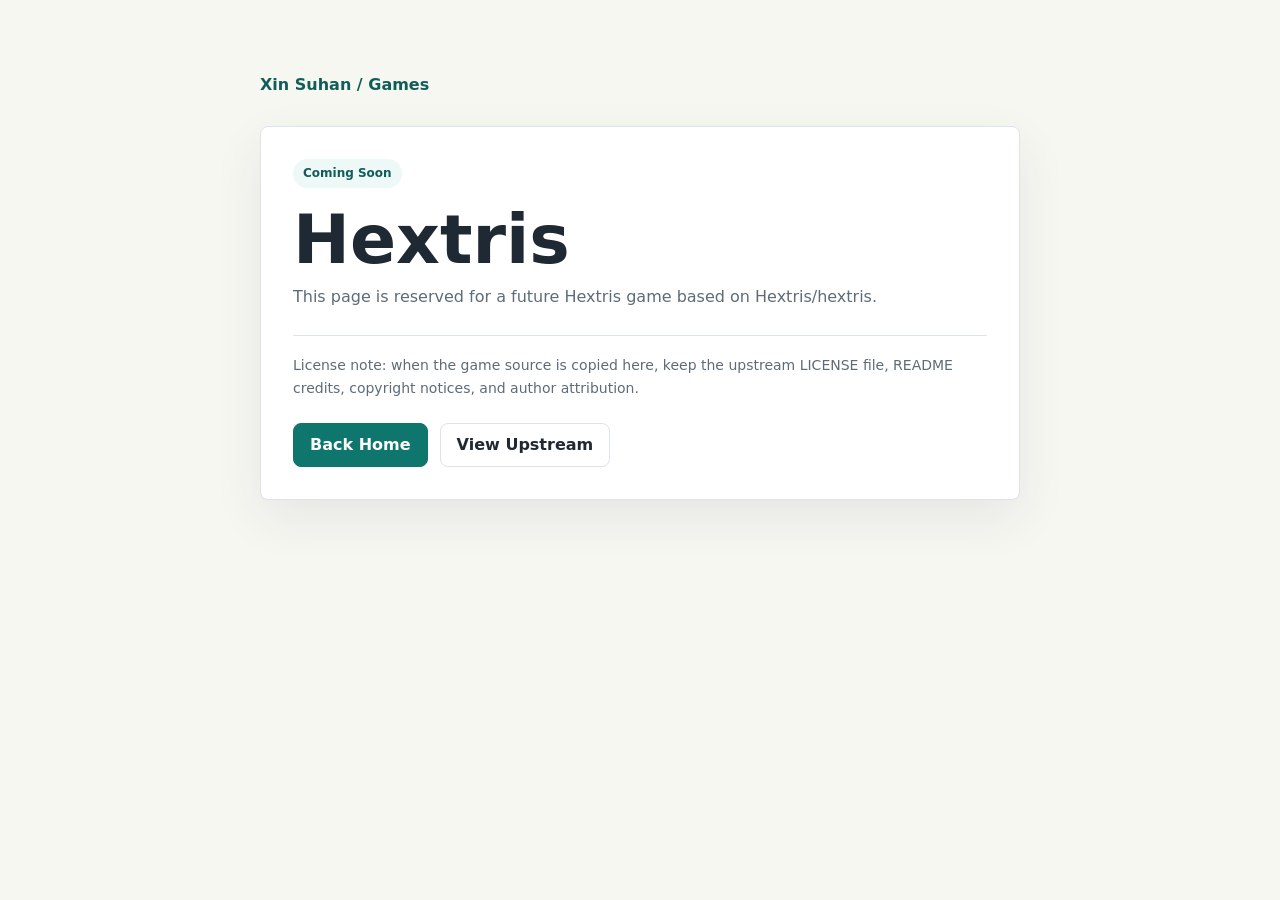
<file: hextris/index.html>
<!DOCTYPE html>
<html lang="en">
<head>
  <meta charset="utf-8">
  <meta name="viewport" content="width=device-width, initial-scale=1">
  <meta name="description" content="Hextris placeholder for Xin Suhan's personal GitHub Pages site.">
  <title>Hextris | Xin Suhan</title>
  <link rel="shortcut icon" href="/favicon.ico">
  <style>
    :root {
      --bg: #f7f7f2;
      --panel: #ffffff;
      --text: #1f2933;
      --muted: #5e6b78;
      --line: #dde3ea;
      --primary: #0f766e;
      --primary-dark: #115e59;
    }

    * {
      box-sizing: border-box;
    }

    body {
      min-height: 100vh;
      margin: 0;
      background: var(--bg);
      color: var(--text);
      font-family: Inter, ui-sans-serif, system-ui, -apple-system, BlinkMacSystemFont, "Segoe UI", sans-serif;
      line-height: 1.6;
    }

    main {
      width: min(760px, calc(100% - 40px));
      margin: 0 auto;
      padding: 72px 0;
    }

    a {
      color: inherit;
      text-decoration: none;
    }

    .crumb {
      color: var(--primary-dark);
      font-weight: 800;
    }

    .panel {
      margin-top: 28px;
      padding: 32px;
      border: 1px solid var(--line);
      border-radius: 8px;
      background: var(--panel);
      box-shadow: 0 18px 50px rgba(31, 41, 51, 0.08);
    }

    .tag {
      display: inline-flex;
      padding: 5px 10px;
      border-radius: 999px;
      background: #eef8f7;
      color: var(--primary-dark);
      font-size: 12px;
      font-weight: 800;
    }

    h1 {
      margin: 18px 0 10px;
      font-size: clamp(40px, 8vw, 68px);
      line-height: 1;
      letter-spacing: 0;
    }

    p {
      color: var(--muted);
      margin: 0 0 16px;
    }

    .actions {
      display: flex;
      flex-wrap: wrap;
      gap: 12px;
      margin-top: 24px;
    }

    .button {
      display: inline-flex;
      align-items: center;
      justify-content: center;
      min-height: 44px;
      padding: 0 16px;
      border: 1px solid var(--line);
      border-radius: 8px;
      background: #ffffff;
      font-weight: 800;
    }

    .button.primary {
      border-color: var(--primary);
      background: var(--primary);
      color: #ffffff;
    }

    .license-note {
      margin-top: 26px;
      padding-top: 18px;
      border-top: 1px solid var(--line);
      font-size: 14px;
    }
  </style>
</head>
<body>
  <main>
    <a class="crumb" href="/">Xin Suhan / Games</a>
    <section class="panel" aria-labelledby="game-title">
      <span class="tag">Coming Soon</span>
      <h1 id="game-title">Hextris</h1>
      <p>
        This page is reserved for a future Hextris game based on
        Hextris/hextris.
      </p>
      <p class="license-note">
        License note: when the game source is copied here, keep the upstream
        LICENSE file, README credits, copyright notices, and author attribution.
      </p>
      <div class="actions">
        <a class="button primary" href="/">Back Home</a>
        <a class="button" href="https://github.com/Hextris/hextris">View Upstream</a>
      </div>
    </section>
  </main>
</body>
</html>
</file>
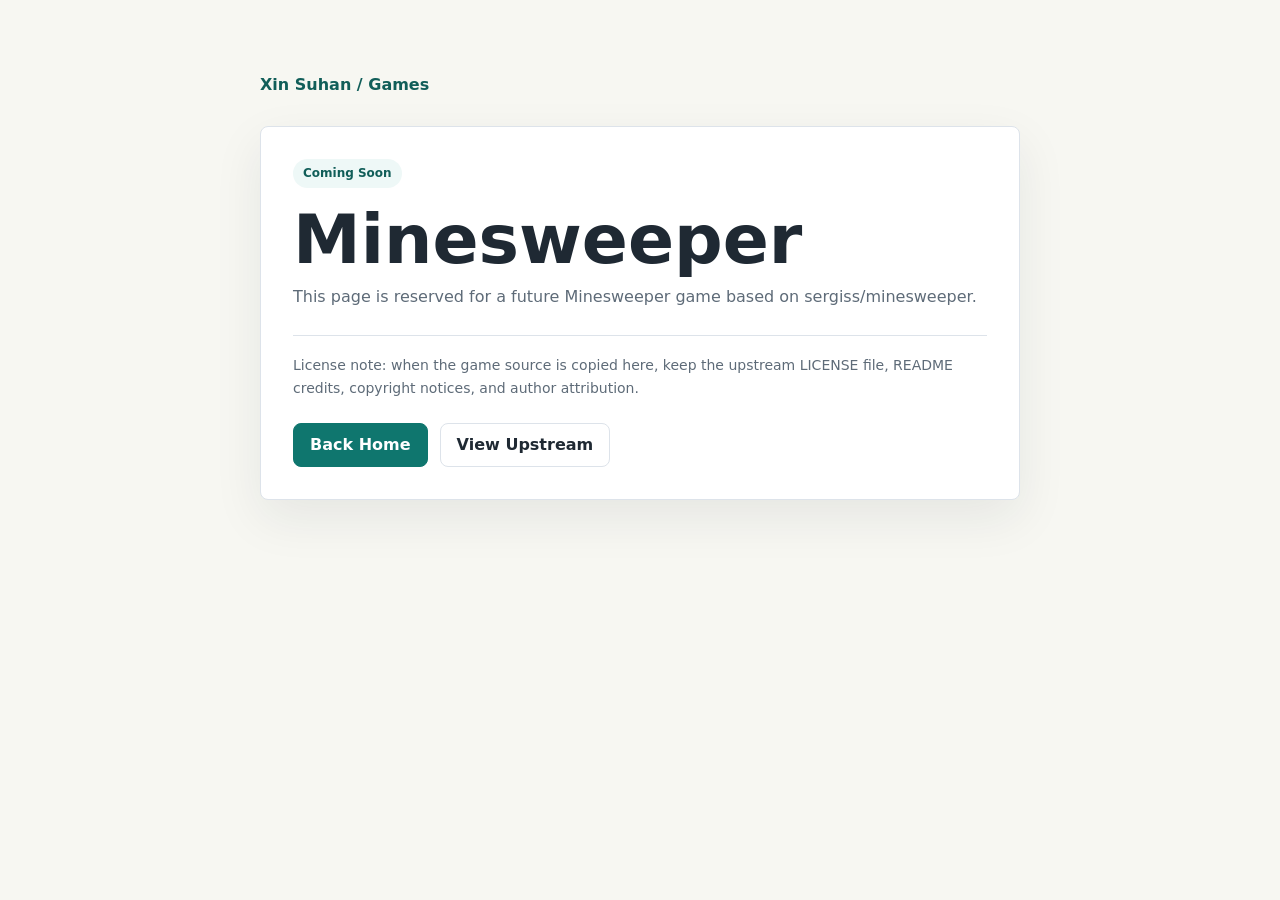
<file: minesweeper/index.html>
<!DOCTYPE html>
<html lang="en">
<head>
  <meta charset="utf-8">
  <meta name="viewport" content="width=device-width, initial-scale=1">
  <meta name="description" content="Minesweeper placeholder for Xin Suhan's personal GitHub Pages site.">
  <title>Minesweeper | Xin Suhan</title>
  <link rel="shortcut icon" href="/favicon.ico">
  <style>
    :root {
      --bg: #f7f7f2;
      --panel: #ffffff;
      --text: #1f2933;
      --muted: #5e6b78;
      --line: #dde3ea;
      --primary: #0f766e;
      --primary-dark: #115e59;
    }

    * {
      box-sizing: border-box;
    }

    body {
      min-height: 100vh;
      margin: 0;
      background: var(--bg);
      color: var(--text);
      font-family: Inter, ui-sans-serif, system-ui, -apple-system, BlinkMacSystemFont, "Segoe UI", sans-serif;
      line-height: 1.6;
    }

    main {
      width: min(760px, calc(100% - 40px));
      margin: 0 auto;
      padding: 72px 0;
    }

    a {
      color: inherit;
      text-decoration: none;
    }

    .crumb {
      color: var(--primary-dark);
      font-weight: 800;
    }

    .panel {
      margin-top: 28px;
      padding: 32px;
      border: 1px solid var(--line);
      border-radius: 8px;
      background: var(--panel);
      box-shadow: 0 18px 50px rgba(31, 41, 51, 0.08);
    }

    .tag {
      display: inline-flex;
      padding: 5px 10px;
      border-radius: 999px;
      background: #eef8f7;
      color: var(--primary-dark);
      font-size: 12px;
      font-weight: 800;
    }

    h1 {
      margin: 18px 0 10px;
      font-size: clamp(40px, 8vw, 68px);
      line-height: 1;
      letter-spacing: 0;
    }

    p {
      color: var(--muted);
      margin: 0 0 16px;
    }

    .actions {
      display: flex;
      flex-wrap: wrap;
      gap: 12px;
      margin-top: 24px;
    }

    .button {
      display: inline-flex;
      align-items: center;
      justify-content: center;
      min-height: 44px;
      padding: 0 16px;
      border: 1px solid var(--line);
      border-radius: 8px;
      background: #ffffff;
      font-weight: 800;
    }

    .button.primary {
      border-color: var(--primary);
      background: var(--primary);
      color: #ffffff;
    }

    .license-note {
      margin-top: 26px;
      padding-top: 18px;
      border-top: 1px solid var(--line);
      font-size: 14px;
    }
  </style>
</head>
<body>
  <main>
    <a class="crumb" href="/">Xin Suhan / Games</a>
    <section class="panel" aria-labelledby="game-title">
      <span class="tag">Coming Soon</span>
      <h1 id="game-title">Minesweeper</h1>
      <p>
        This page is reserved for a future Minesweeper game based on
        sergiss/minesweeper.
      </p>
      <p class="license-note">
        License note: when the game source is copied here, keep the upstream
        LICENSE file, README credits, copyright notices, and author attribution.
      </p>
      <div class="actions">
        <a class="button primary" href="/">Back Home</a>
        <a class="button" href="https://github.com/sergiss/minesweeper">View Upstream</a>
      </div>
    </section>
  </main>
</body>
</html>
</file>
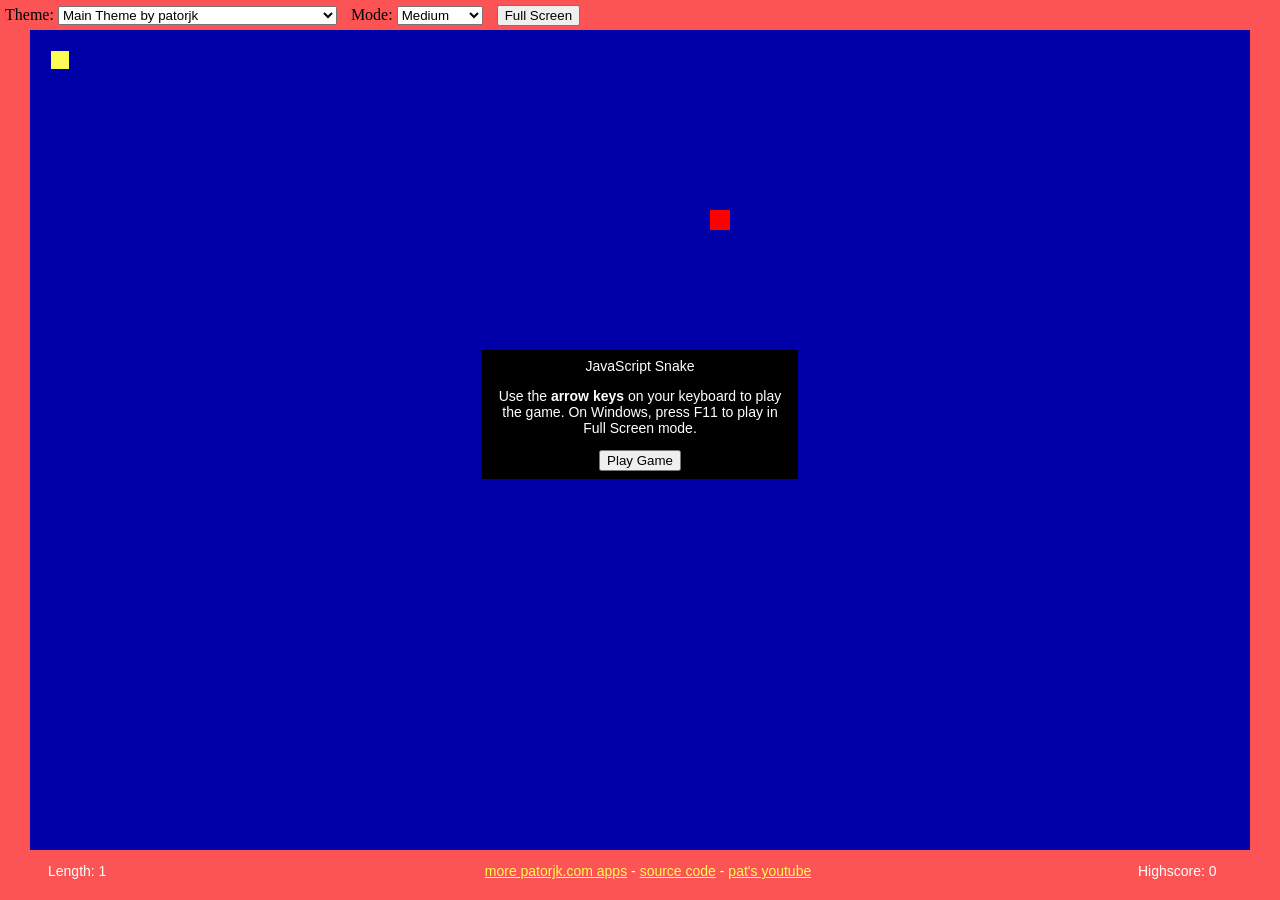
<file: snake/index.html>
<!doctype html>
<html lang="en">
  <head>
    <!--

  JavaScript Snake
  https://patorjk.com/games/snake

  Source code is available here: https://github.com/patorjk/JavaScript-Snake

  -->
    <meta charset="utf-8" />
    <title>JavaScript Snake</title>
    <link
      rel="stylesheet"
      id="style"
      type="text/css"
      href="css/main-snake.css"
    />
    <link rel="shortcut icon" href="css/images/favicon.png" />
    <style>
      .snake-toolbar {
        position: absolute;
        top: 0;
        left: 0;
        z-index: 10000;
        padding: 5px;
      }
    </style>
    <script>
      function getTheme() {
        function changeTheme(themeUrl) {
          const elm = document.getElementById("style");
          elm && elm.remove();

          const newCss = document.createElement("link");
          newCss.id = "style";
          newCss.rel = "stylesheet";
          newCss.type = "text/css";
          newCss.href = themeUrl;
          document.head.appendChild(newCss);
        }

        const index = document.getElementById("select").selectedIndex;
        switch (index) {
          case 0:
            changeTheme("./css/light-snake.css?" + Math.random());
            break;
          case 1:
            changeTheme("./css/main-snake.css?" + Math.random());
            break;
          case 2:
            changeTheme("css/dark-snake.css?" + Math.random());
            break;
          case 3:
            changeTheme("css/green-snake.css?" + Math.random());
            break;
          case 4:
            changeTheme("css/matrix-snake.css?" + Math.random());
            break;
          case 5:
            changeTheme("css/Senura-snake.css?" + Math.random());
            break;
          case 6:
            changeTheme("css/head-snake.css?" + Math.random());
            break;
          case 7:
            changeTheme("css/black-snake.css?" + Math.random());
            break;
          case 8:
            changeTheme("css/neon-snake.css?" + Math.random());
            break;
          default:
            changeTheme("css/main-snake.css?" + Math.random());
            break;
        }
        setTimeout(function () {
          document.getElementById("game-area").focus();
        }, 10);
      }
    </script>
    <!--
  <script async src="https://www.googletagmanager.com/gtag/js?id=G-352HTB3H82"></script>
  <script>
    window.dataLayer = window.dataLayer || [];
    function gtag(){dataLayer.push(arguments);}
    gtag('js', new Date());

    gtag('config', 'G-352HTB3H82');
  </script>
  --></head>
  <body>
    <div class="snake-toolbar">
      <div style="display: inline-block; margin-right: 10px">
        <span>Theme:</span>
        <select autocomplete="off" id="select">
          <option>Light Theme by yokesharun</option>
          <option selected>Main Theme by patorjk</option>
          <option>Dark Theme by KenyStev</option>
          <option>Green Theme by CoffeeCatDE</option>
          <option>Matrix Theme by Geahad Haymor</option>
          <option>Theme by Senura Ratnayake</option>
          <option>Snake Head Theme by Rb64</option>
          <option>Black and purple Theme by LucassSantoss</option>
          <option>Neon Theme by Daisy21000</option>
        </select>
      </div>
      <div style="display: inline-block; margin-right: 10px">
        <span>Mode:</span>
        <select id="selectMode">
          <option value="100">Easy</option>
          <option value="75" selected>Medium</option>
          <option value="50">Hard</option>
          <option value="25">Impossible</option>
          <option value="110">Rush</option>
        </select>
      </div>
      <button id="go_full_screen">Full Screen</button>
      <br />
    </div>

    <div id="mode-wrapper" style="display: inline; width: auto"></div>

    <div id="game-area" tabindex="0"></div>
    <script type="text/javascript" src="js/snake.js"></script>
    <script type="text/javascript" src="js/init.js"></script>
    <script type="text/javascript">
      document.getElementById('select').addEventListener('change', getTheme);

      function go_full_screen() {
        const elem = document.documentElement;
        try {
          if (elem.requestFullscreen) {
            elem.requestFullscreen();
          } else if (elem.msRequestFullscreen) {
            elem.msRequestFullscreen();
          } else if (elem.mozRequestFullScreen) {
            elem.mozRequestFullScreen();
          } else if (elem.webkitRequestFullscreen) {
            elem.webkitRequestFullscreen();
          }
        } catch (err) {
          console.error(err);
          alert("Sorry, fullscreen won't work in this setup.");
        }
      }

      document.getElementById('go_full_screen').addEventListener('click', go_full_screen);
    </script>
  </body>
</html>
</file>
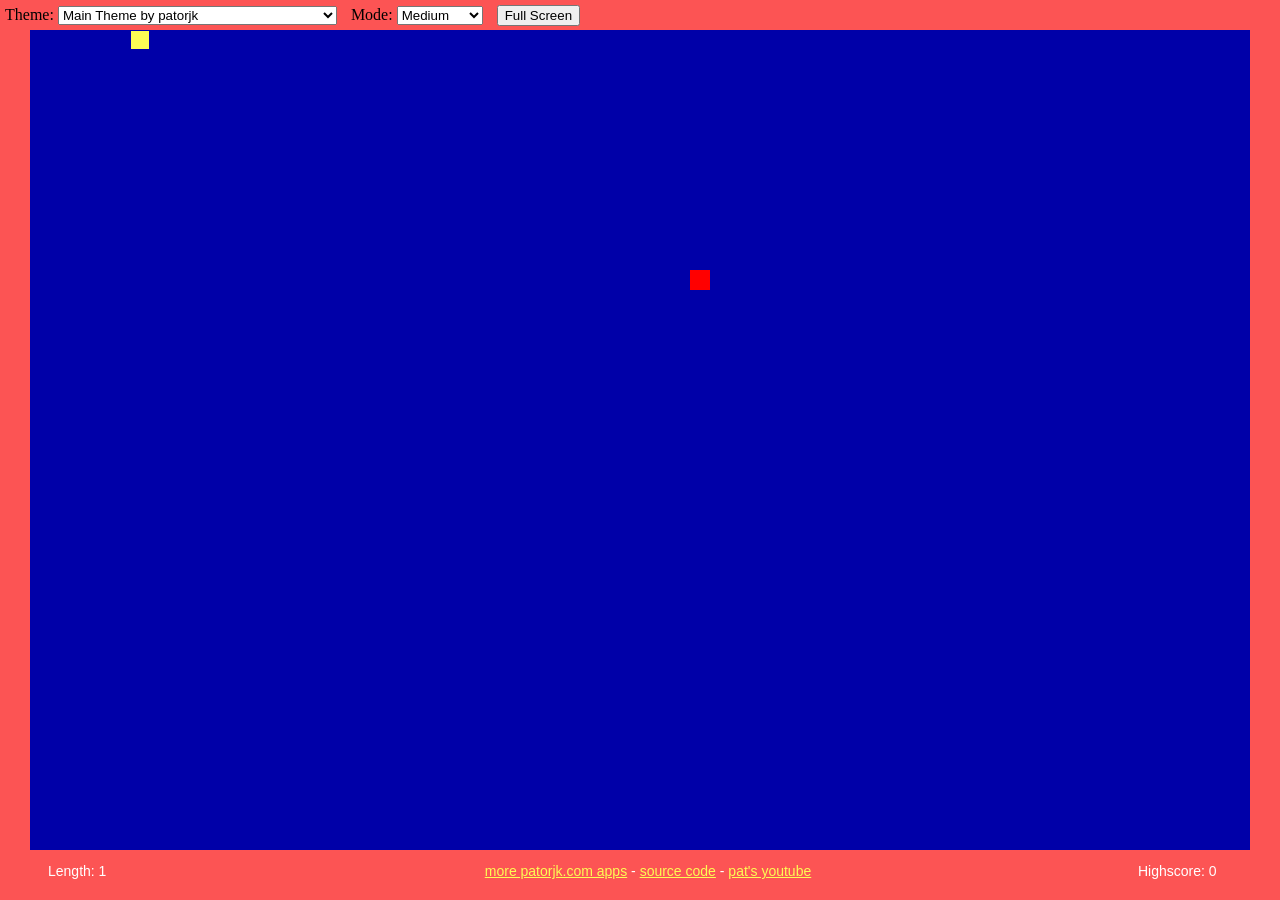
<file: snake/ai-example.html>
<!doctype html>
<html lang="en">
  <head>
    <!--

JavaScript Snake
https://patorjk.com/games/snake

Source code is available here: https://github.com/patorjk/JavaScript-Snake

-->
    <meta charset="utf-8" />
    <title>JavaScript Snake - AI Example</title>
    <link
      rel="stylesheet"
      id="style"
      type="text/css"
      href="css/main-snake.css"
    />
    <link rel="shortcut icon" href="css/images/favicon.png" />
    <style>
      .snake-toolbar {
        position: absolute;
        top: 0;
        left: 0;
        z-index: 10000;
        padding: 5px;
      }
    </style>
    <script>
      function getTheme() {
        function changeTheme(themeUrl) {
          const elm = document.getElementById("style");
          elm && elm.remove();

          const newCss = document.createElement("link");
          newCss.id = "style";
          newCss.rel = "stylesheet";
          newCss.type = "text/css";
          newCss.href = themeUrl;
          document.head.appendChild(newCss);
        }

        const index = document.getElementById("select").selectedIndex;
        switch (index) {
          case 0:
            changeTheme("./css/light-snake.css?" + Math.random());
            break;
          case 1:
            changeTheme("./css/main-snake.css?" + Math.random());
            break;
          case 2:
            changeTheme("css/dark-snake.css?" + Math.random());
            break;
          case 3:
            changeTheme("css/green-snake.css?" + Math.random());
            break;
          case 4:
            changeTheme("css/matrix-snake.css?" + Math.random());
            break;
          case 5:
            changeTheme("css/Senura-snake.css?" + Math.random());
            break;
          case 6:
            changeTheme("css/head-snake.css?" + Math.random());
            break;
          case 7:
            changeTheme("css/black-snake.css?" + Math.random());
            break;
          case 8:
            changeTheme("css/neon-snake.css?" + Math.random());
            break;
          default:
            changeTheme("css/main-snake.css?" + Math.random());
            break;
        }
        setTimeout(function () {
          document.getElementById("game-area").focus();
        }, 10);
      }
    </script>
    <!--
<script async src="https://www.googletagmanager.com/gtag/js?id=G-352HTB3H82"></script>
<script>
  window.dataLayer = window.dataLayer || [];
  function gtag(){dataLayer.push(arguments);}
  gtag('js', new Date());

  gtag('config', 'G-352HTB3H82');
</script>
-->
  </head>
  <body>
    <div class="snake-toolbar">
      <div style="display: inline-block; margin-right: 10px">
        <span>Theme:</span>
        <select autocomplete="off" onchange="getTheme()" id="select">
          <option>Light Theme by yokesharun</option>
          <option selected>Main Theme by patorjk</option>
          <option>Dark Theme by KenyStev</option>
          <option>Green Theme by CoffeeCatDE</option>
          <option>Matrix Theme by Geahad Haymor</option>
          <option>Theme by Senura Ratnayake</option>
          <option>Snake Head Theme by Rb64</option>
          <option>Black and purple Theme by LucassSantoss</option>
          <option>Neon Theme by Daisy21000</option>
        </select>
      </div>
      <div style="display: inline-block; margin-right: 10px">
        <span>Mode:</span>
        <select id="selectMode">
          <option value="100">Easy</option>
          <option value="75" selected>Medium</option>
          <option value="50">Hard</option>
          <option value="25">Impossible</option>
          <option value="110">Rush</option>
        </select>
      </div>
      <button onclick="go_full_screen()">Full Screen</button>
      <br />
    </div>

    <div id="mode-wrapper" style="display: inline; width: auto"></div>

    <div id="game-area" tabindex="0"></div>
    <script type="text/javascript" src="js/snake.js"></script>
    <script type="text/javascript" src="js/ai-init.js"></script>
    <script type="text/javascript">
      function go_full_screen() {
        const elem = document.documentElement;
        try {
          if (elem.requestFullscreen) {
            elem.requestFullscreen();
          } else if (elem.msRequestFullscreen) {
            elem.msRequestFullscreen();
          } else if (elem.mozRequestFullScreen) {
            elem.mozRequestFullScreen();
          } else if (elem.webkitRequestFullscreen) {
            elem.webkitRequestFullscreen();
          }
        } catch (err) {
          console.error(err);
          alert("Sorry, fullscreen won't work in this setup.");
        }
      }
    </script>
  </body>
</html>
</file>
<file: snake/css/main-snake.css>
/*
JavaScript Snake
By Patrick Gillespie
http://patorjk.com/games/snake
*/
body {
  margin: 0px;
  padding: 0px;
  background-color: #fc5454;
}

#game-area {
  margin: 10px;
  padding: 0px;
}

#mode-wrapper {
  color: #ffffff;
  font-family: Verdana, arial, helvetica, sans-serif;
  font-size: 14px;
}

#game-area:focus {
  outline: none;
}

a.snake-link,
a.snake-link:link,
a.snake-link:visited {
  color: #fcfc54;
}

a.snake-link:hover {
  color: #ffff54;
}

.snake-pause-screen {
  font-family: Verdana, arial, helvetica, sans-serif;
  font-size: 14px;
  position: absolute;
  width: 300px;
  height: 80px;
  text-align: center;
  top: 50%;
  left: 50%;
  margin-top: -40px;
  margin-left: -150px;
  display: none;
  background-color: black;
  color: white;
}

.snake-panel-component {
  position: absolute;
  font-family: Verdana, arial, helvetica, sans-serif;
  font-size: 14px;
  color: #ffffff;
  text-align: center;
  padding: 8px;
  margin: 0px;
}

.snake-snakebody-block {
  margin: 0px;
  padding: 0px;
  background-color: #ff0000;
  position: absolute;
  border: 0px solid #000080;
  background-repeat: no-repeat;
}

.snake-snakebody-alive {
  background-image: url("./images/snakeblock.png"),
    url("./images/snakeblock.png");
}
.snake-snakebody-dead {
  background-image: url("./images/deadblock.png"), url("./images/deadblock.png");
}

.snake-food-block {
  margin: 0px;
  padding: 0px;
  background-color: #ff0000;
  border: 0px solid #000080;
  position: absolute;
}

.snake-playing-field {
  margin: 0px;
  padding: 0px;
  position: absolute;
  background-color: #0000a8;
  border: 0px solid #0000a8;
}

.snake-game-container {
  margin: 0px;
  padding: 0px;
  border-width: 0px;
  border-style: none;
  zoom: 1;
  position: relative;
}

.snake-welcome-dialog {
  padding: 8px;
  margin: 0px;
  background-color: #000000;
  color: #ffffff;
  font-family: Verdana, arial, helvetica, sans-serif;
  font-size: 14px;
  position: absolute;
  top: 50%;
  left: 50%;
  width: 300px;
  /*height: 150px;*/
  margin-top: -100px;
  margin-left: -158px;
  text-align: center;
  display: block;
}

.snake-try-again-dialog,
.snake-win-dialog {
  padding: 8px;
  margin: 0px;
  background-color: #000000;
  color: #ffffff;
  font-family: Verdana, arial, helvetica, sans-serif;
  font-size: 14px;
  position: absolute;
  top: 50%;
  left: 50%;
  width: 300px;
  height: 100px;
  margin-top: -75px;
  margin-left: -158px;
  text-align: center;
  display: none;
}
</file>
